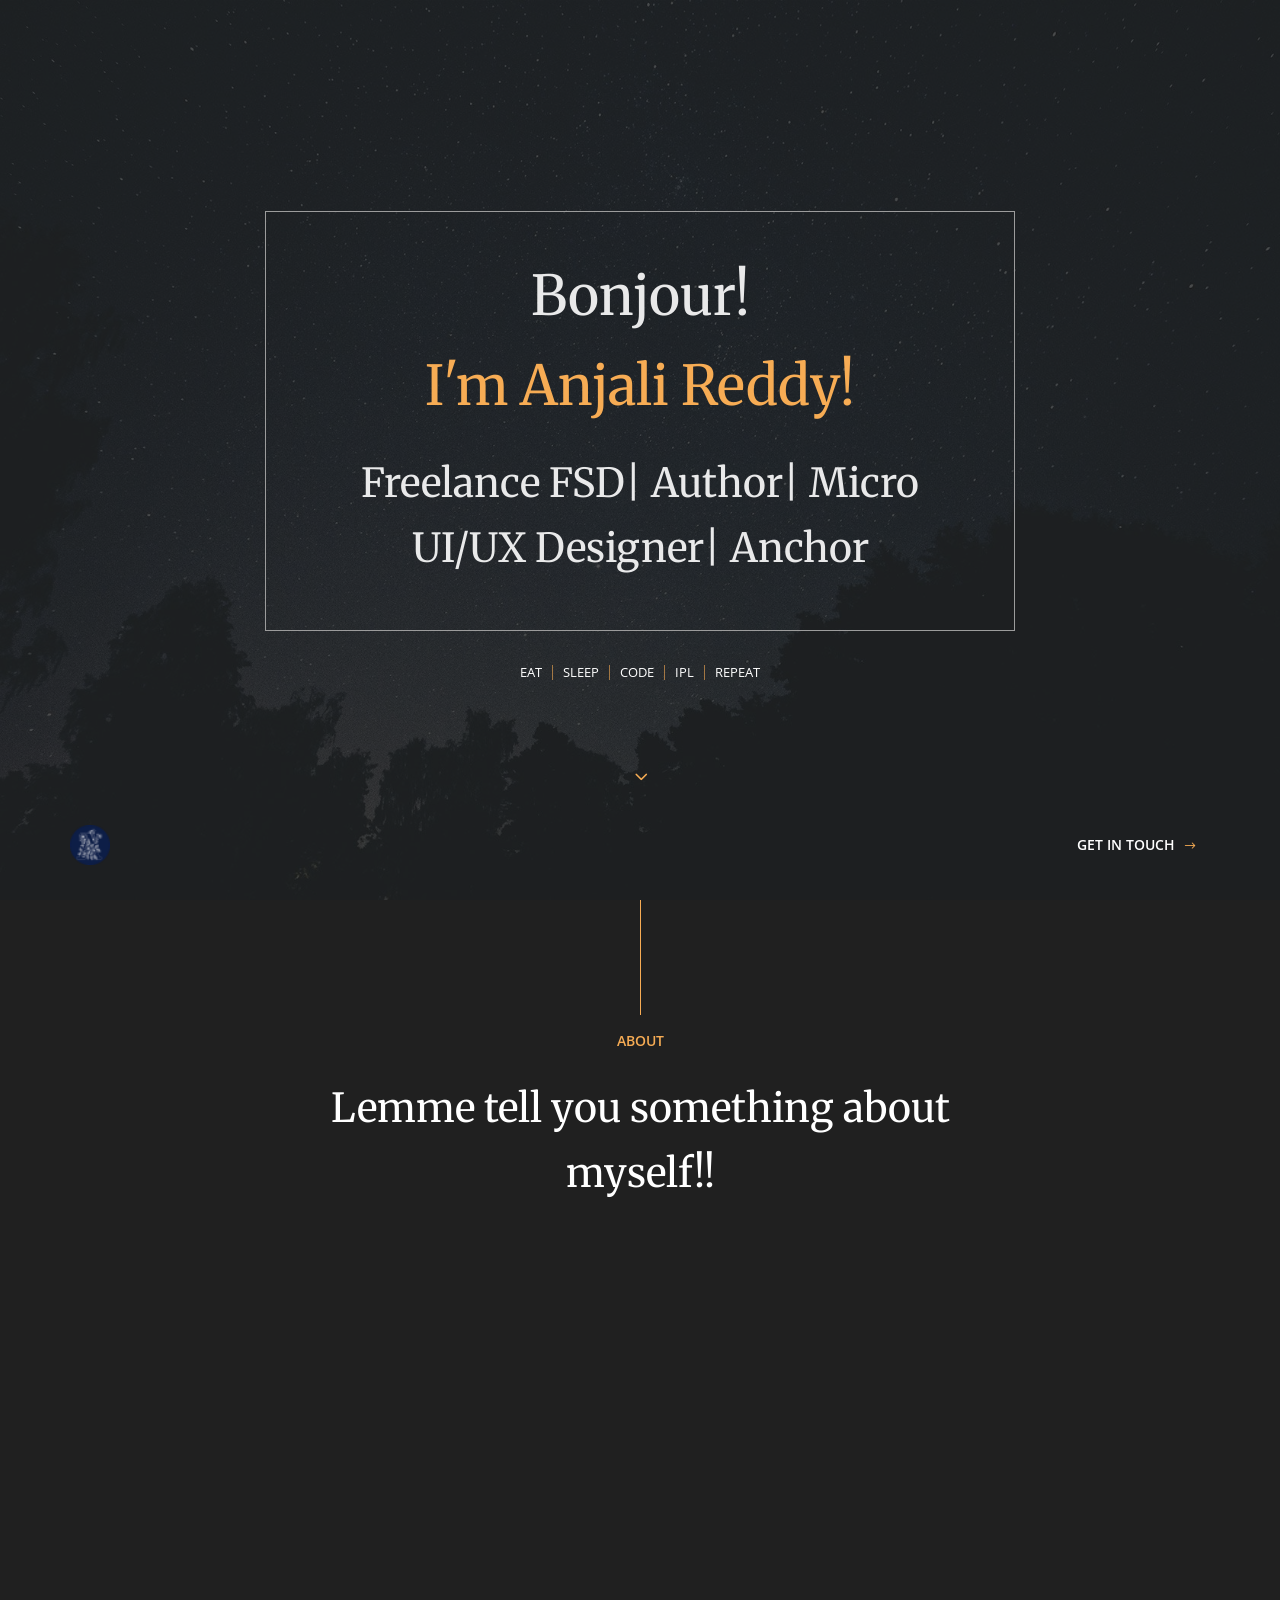
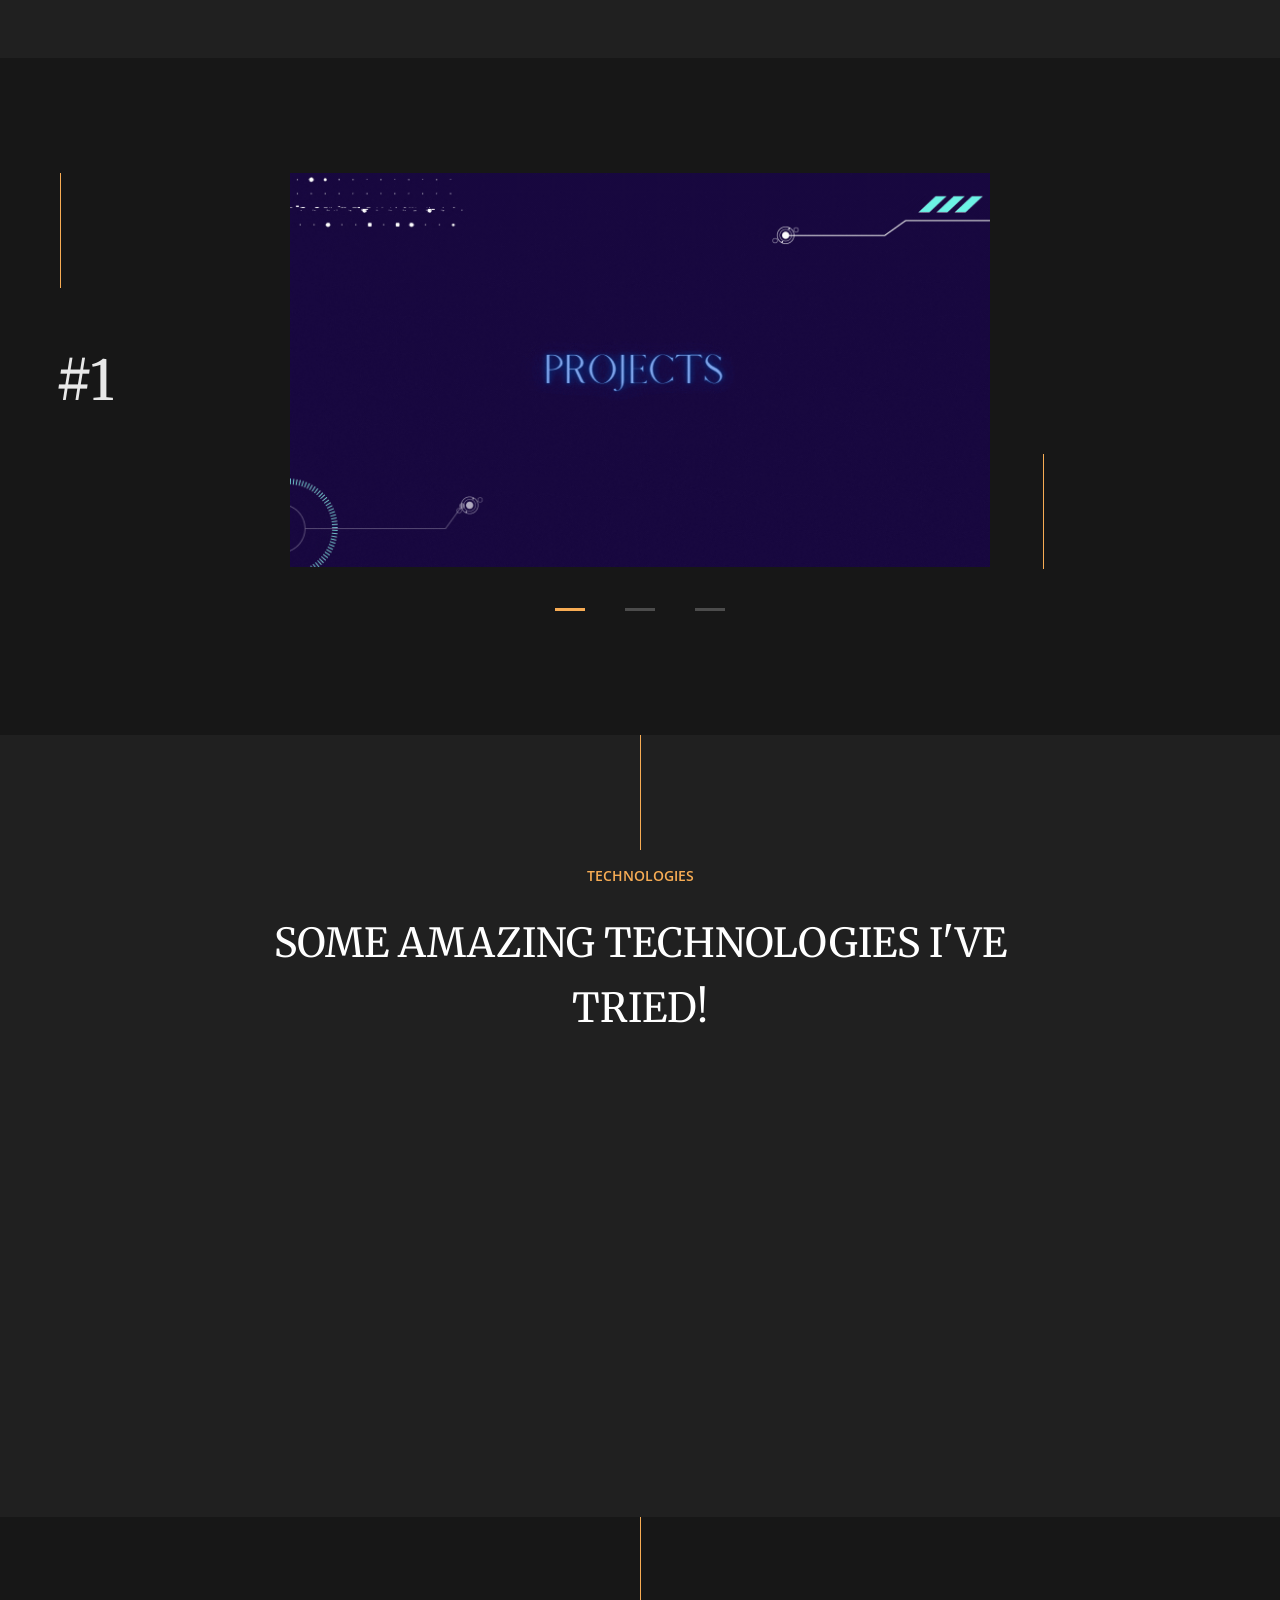
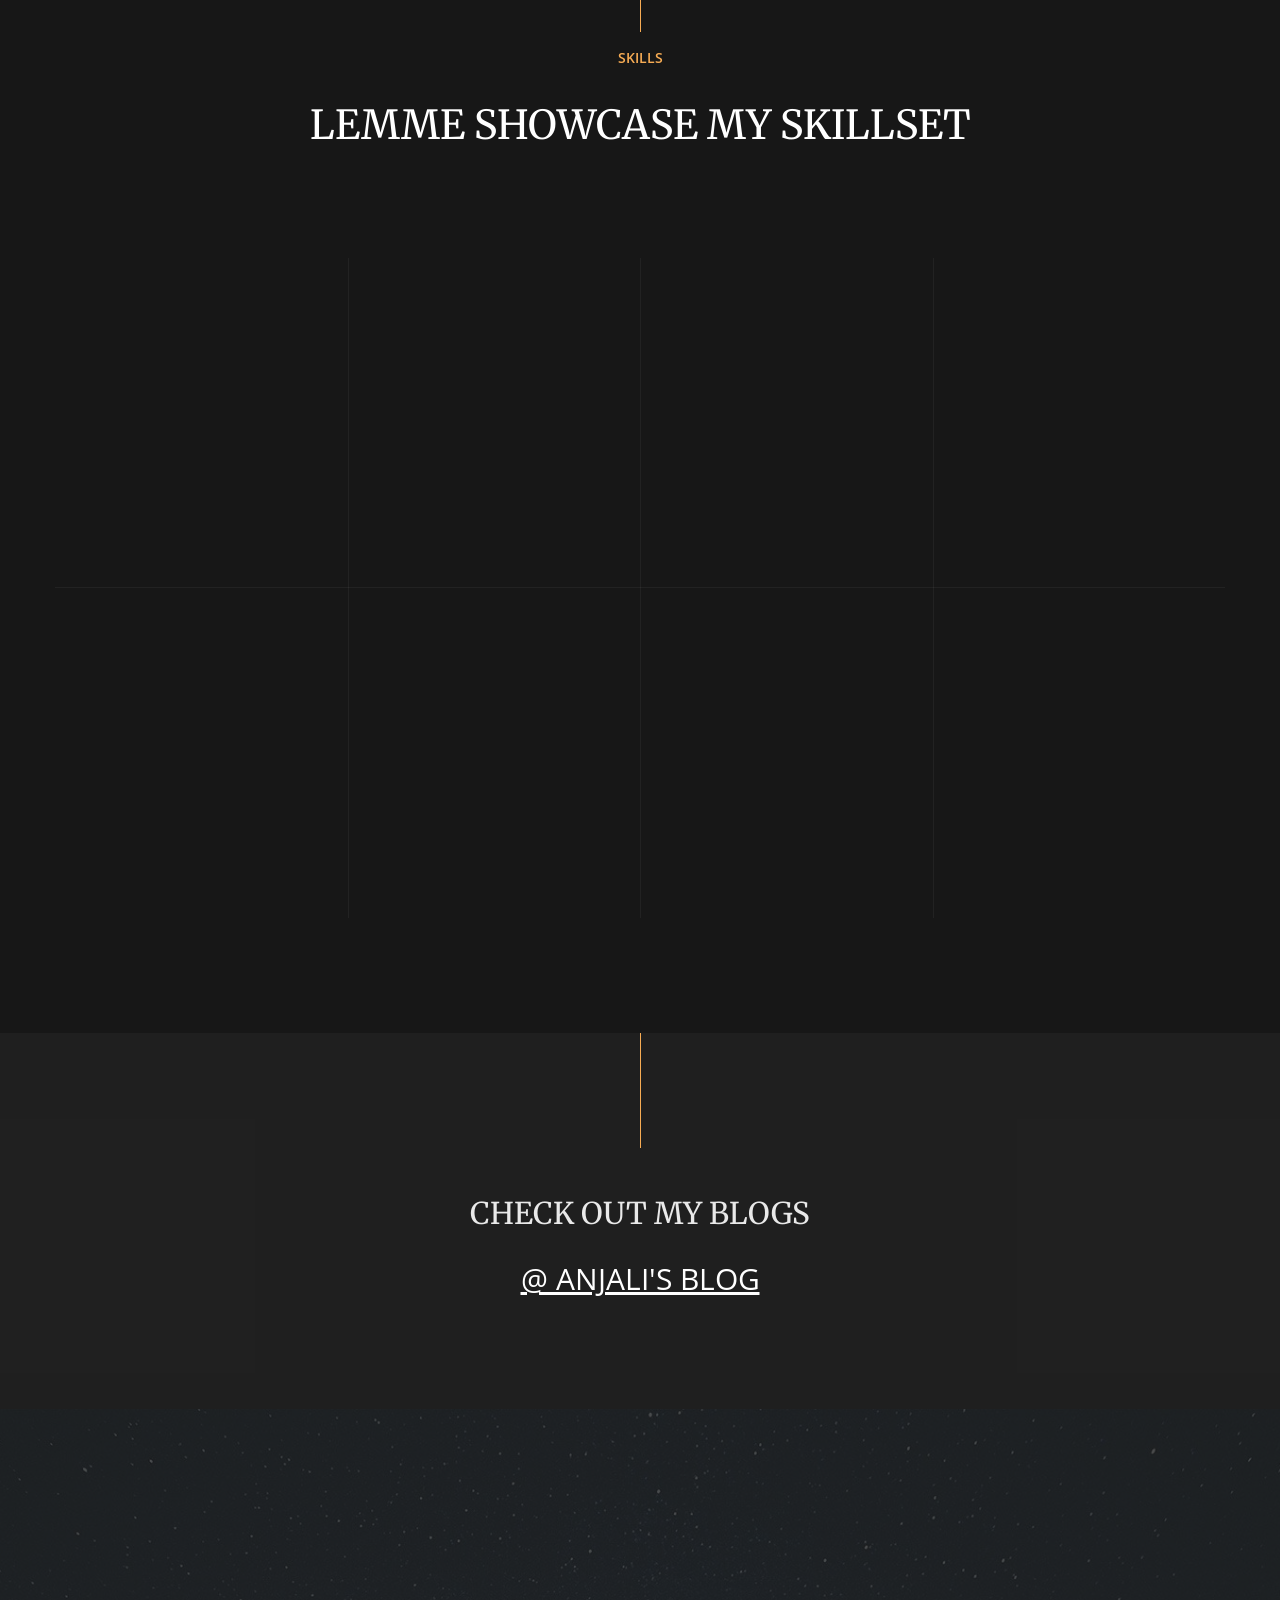
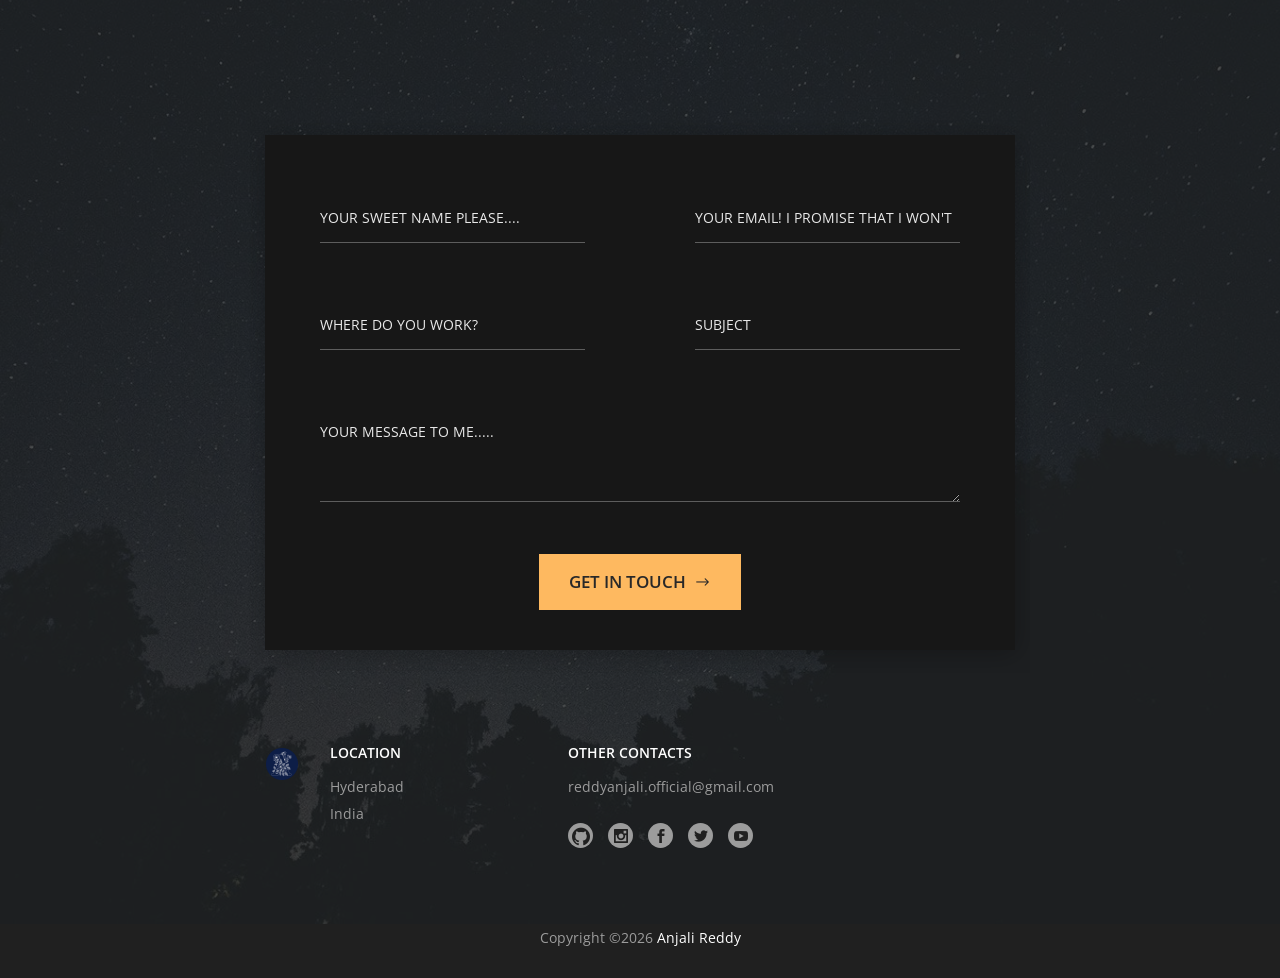
<file: index.html>
<!---Code By Anjali Reddy--->
<!---MIT License added-->

<!DOCTYPE html>
<!--[if IE 7]>    <html class="no-js ie7 oldie" lang="en-US"> <![endif]-->
<!--[if IE 8]>    <html class="no-js ie8 oldie" lang="en-US"> <![endif]-->
<!--[if gt IE 8]><!-->
<html lang="en">
    <head>     
        <title>Anjali Reddy</title>
  
        <!-- Meta -->
        <meta charset="utf-8">
        <meta name="description" content="Anjali Reddy" />
        <meta name="keywords" content="portfolio, responsive, bootstrap, anjali reddy, sassy romanoff, blogs, anjali's blogs" />
        <meta name="developer" content="AnjaliReddy">
        <meta name="viewport" content="width=device-width, initial-scale=1, maximum-scale=1">
        <meta name="robots" content="noindex">

        <link rel="icon" href="images/favicon/favicon.ico">
        <link rel="apple-touch-icon" href="images/favicon/apple-touch-icon.png">
        <link rel="apple-touch-icon" sizes="72x72" href="images/favicon/apple-touch-icon-72x72.png">
        <link rel="apple-touch-icon" sizes="114x114" href="images/favicon/apple-touch-icon-114x114.png">

        <!-- GOOGLE FONTS -->
        <link href='https://fonts.googleapis.com/css?family=Merriweather:400,300,700,900' rel='stylesheet' type='text/css'>
        <link rel="stylesheet" href="https://use.fontawesome.com/releases/v5.8.2/css/all.css">
        <!-- font-family: 'Merriweather', serif; -->
        <link href='https://fonts.googleapis.com/css?family=Open+Sans:400,300,600,700,800' rel='stylesheet' type='text/css'>
        <!-- font-family: 'Open Sans', sans-serif; -->

        <!-- BOOTSTRAP CSS -->
        <link rel="stylesheet" href="bootstrap/css/bootstrap.min.css">

        <!-- Image Slider -->
        <link rel="stylesheet" href="css/plagin-css/owl.carousel.css">

        <!-- FONT ICONS -->
        <link rel="stylesheet" href="icons/rik-icons/styles.css">
        <link rel="stylesheet" href="https://cdnjs.cloudflare.com/ajax/libs/font-awesome/4.7.0/css/font-awesome.min.css">

        <!--   CUSTOM CSS link  -->
        <link rel="stylesheet" href="css/style.css">
        <link rel="stylesheet" href="css/responsive.css">
        <link rel="stylesheet" type="text/css" href="https://cdnjs.cloudflare.com/ajax/libs/jquery/3.2.1/jquery.min.js">
        <link rel="stylesheet" type="text/css" href="https://cdnjs.cloudflare.com/ajax/libs/twitter-bootstrap/3.3.7/js/bootstrap.min.js">
        

        <!--[if lt IE 9]>
            <script src="js/plagin-js/html5shiv.js"></script>
            <script src="js/plagin-js/respond.min.js"></script>
        <![endif]-->


    </head>
    <body class="style-1" oncontextmenu="return false">

        <div id="main-preloader" class="main-preloader semi-dark-background">
            <div class="container full-height">
                <div class="row full-height">
                    <div class="full-height col-md-8 col-md-offset-2 col-sm-10 col-sm-offset-1 col-xs-12">

                        <div class="main-preloader-inner">

                            <h1 class="preloader-percentage">
                                <span class="preloader-percentage-text">0%</span>
                                <!-- <span class="percentage">%</span> -->
                            </h1>
                            <div class="preloader-bar-outer">
                                <div class="preloader-bar"></div>
                            </div>

                        </div>
                        
                    </div>
                </div>
            </div>
        </div>


        <nav class="navbar navbar-fixed-top main-navbar-top navbar-top-js" id="main-navbar-top" >
            <div class="container relative">
                <div class="navbar-header">

                    <button type="button" class="nav-trigger nav-trigger-animate"  data-target="#js-navbar-menu">
                        <span aria-hidden="true" class="icon"></span>
                    </button>

                    <a class="navbar-brand light-logo btn-scroll" href="#home-section"><img src="images/logo.png" alt="logo" class="img-responsive"></a>

                </div>

                <div class="navbar-collapse" id="js-navbar-menu">
                    <ul class="nav navbar-nav navbar-right" id="navbar-nav">
                        <li><a class="btn-nav" href="#about-section">about</a></li>
                        <li><a class="btn-nav" href="#portfolio-section">portfolio</a></li>
                        <li><a class="btn-nav" href="#technologies-section">tech</a></li>
                        <li><a class="btn-nav" href="#skills-section">skills</a></li>
                        <li><a class="btn-nav" href="#blog">Blog</a></li>
                        <li><a class="btn-nav" href="#contact-us-section">Contact</a></li>
                    </ul>
                </div>
                <div class="navbar-collapse-right hidden-xs " >
                    <ul class="nav navbar-nav navbar-right btn-scroll">
                        <li><a class="btn-nav" href="#contact-us-section">Get in Touch <i class="icon icon-arrow-right"></i></a></li>
                    </ul>
                </div>

            </div>
        </nav>
        <div class="section section-item home-section overflow hide-overlay overlay-color bg-image-1 wow" id="home-section">
            <div class="inner-container ">
                <div class="container">
                    <div class="row">
                        
                        <div class="col-md-8 col-md-offset-2 col-sm-10 col-sm-offset-1 col-xs-12">

                            <div class="home-content-outer text-center">
                                
                                <div class="overflow">
                                    <div class="heading-outer left-right relative">
                                        <div class="heading-outer top-bottom relative">
                                            <div class="overflow p-t-40 p-l-40 p-r-40 p-b-40">
                                                <div class="section-heading-outer">
                                                    <h1 class="heading">Bonjour! <span class="color"><br>I'm Anjali Reddy!</span></h1><h2>Freelance FSD| Author| Micro UI/UX Designer| Anchor</h2>
                                                </div>
                                            </div>
                                        </div>
                                    </div> 
                                </div>

                                <div class="overflow m-t-30">
                                    <div class="list-view">
                                        <ul class="nav">
                                            <li><a class="btn-mask" href="#">EAT</a></li>
                                            <li><a class="btn-mask" href="#">SLEEP</a></li>                                            
                                            <li><a class="btn-mask" href="#">CODE</a></li>
                                            <li><a class="btn-mask" href="#">IPL</a></li>
                                            <li><a class="btn-mask" href="#">REPEAT</a></li>
                                        </ul>
                                    </div>
                                </div>
                            </div>

                        </div>
                        <div class="footer-button">
                            <div class="overflow m-t-30">
                                <div class="btn-form-outer btn-scroll">
                                    <a href="#about-section" class="btn"><i class="icon icon-arrow-carrot-down"></i></a>
                                </div>
                            </div>
                        </div>
                        <nav class="navbar navbar-fixed-top main-navbar-top home-nav overflow">
                            <div class="container relative home-nav-inner">
                                <div class="navbar-header">
                                    <a class="navbar-brand light-logo" href="#"><img src="images/logo.png" alt="" class="img-responsive"></a>

                                </div>

                                <div class="navbar-collapse-right" >
                                    <ul class="nav navbar-nav navbar-right btn-scroll">
                                        <li>
                                            <a class="btn-nav btn-mask" href="#contact-us-section">Get in Touch <i class="icon icon-arrow-right"></i></a>
                                        </li>
                                    </ul>
                                </div>

                            </div>
                        </nav>                   

                    </div>
                </div>
            </div>
        </div> 




        <div class=" section section-item combine-section hide-overlay overflow semi-dark-background" id="about-section">
            
            <div class="inner-container about-section ">
                 <div class="container">
                    <div class="row">


                        <!-- Start: Section Heading -->
                        <div class="section-header col-md-8 col-md-offset-2 col-sm-10 col-sm-offset-1">
                            <div class="overflow">
                                <div class="line-outer">
                                    <div class="line wow"></div>
                                </div>
                            </div>
                            <div class="overflow">
                                <div class="section-heading-outer m-b-15">
                                    <p class="sub-heading wow">ABOUT</p>
                                </div> 
                            </div>
                            <div class="overflow">
                                <div class="section-heading-outer p-l-50 p-r-50">
                                    <h2 class="section-heading wow">Lemme tell you something about myself!!</h2>
                                </div>
                            </div>
                        </div>


                        <div class="clearfix"></div>
                        <div class="each-about-outer overflow section-separator sp-bottom">

                            <div class="each-about col-sm-4 col-xs-12">
                                <div class="each-about-inner">
                                    
                                    <div class="overflow">
                                        <div class="features-icon-outer wow">
                                            <i class="icon icon-icon-documents-alt features-icon"></i>
                                        </div>
                                    </div>
                                    <div class="overflow">
                                        <div class="title-outer wow">
                                            <h4 class="title">Childhoood.</h4>
                                        </div>
                                    </div>
                                    <div class="overflow">
                                        <div class="pera-outer wow">
                                            <p>Know about my childhood and my education!</p>
                                        </div>
                                    </div>
                                    <div class="overflow m-t-30">
                                        <div class="btn-form-outer wow">
                                            <a href="#about-1" class="btn right-icon btn-about btn-mask">CLICK HERE <i class="icon icon-arrow-right"></i></a>
                                        </div>
                                    </div>

                                </div>
                            </div>

                            <div class="each-about col-sm-4 col-xs-12">
                                <div class="each-about-inner">
                                    
                                    <div class="overflow">
                                        <div class="features-icon-outer wow">
                                            <i class="icon icon-icon-pencil-edit-alt features-icon"></i>
                                        </div>
                                    </div>
                                    <div class="overflow">
                                        <div class="title-outer wow">
                                            <h4 class="title">Interests</h4>
                                        </div>
                                    </div>
                                    <div class="overflow">
                                        <div class="pera-outer wow">
                                            <p>I think I'm interested in many good things and that is what I would love to show.</p>
                                        </div>
                                    </div>
                                    <div class="overflow m-t-30">
                                        <div class="btn-form-outer wow">
                                            <a href="#about-2" class="btn right-icon btn-about btn-mask">CLICK HERE<i class="icon icon-arrow-right"></i></a>
                                        </div>
                                    </div>

                                </div>
                            </div>

                            <div class="each-about col-sm-4 col-xs-12">
                                <div class="each-about-inner">

                                    <div class="overflow">
                                        <div class="features-icon-outer wow">
                                            <i class="icon icon-icon-pens features-icon"></i>
                                        </div>
                                    </div>
                                    <div class="overflow">
                                        <div class="title-outer wow">
                                            <h4 class="title">Hobbies</h4>
                                        </div>
                                    </div>
                                    <div class="overflow">
                                        <div class="pera-outer wow">
                                            <p>I've a unique set of hobbies which I do to make myself happy and relaxed.</p>
                                        </div>
                                    </div>
                                    <div class="overflow m-t-30">
                                        <div class="btn-form-outer wow">
                                            <a href="#about-3" class="btn right-icon btn-about btn-mask">CLICK HERE<i class="icon icon-arrow-right"></i></a>
                                        </div>
                                    </div>

                                </div>
                            </div>

                        </div>
                       
                        <div class="about-full-view">
                            
                            <div class="about-details" id="about-1">
                                <div class="about-inner relative overflow">

                                    <div class="col-sm-6 col-xs-12">
                                        <div class="features-image-outer">
                                            <div class="image-outer">
                                                <img src="images/about-1.jpg" alt="about Image" class="img-responsive">
                                            </div>
                                        </div>
                                    </div>
                                    <div class="col-sm-6 col-xs-12">
                                        <div class="about-content-outer">

                                            <div class="line-outer">
                                                <div class="line"></div>
                                            </div>

                                            <div class="section-title-outer overflow">
                                                <h3 class="section-title">Childhood.</h3>
                                            </div>

                                            <div class="overflow m-b-15">
                                                <div class="title-outer">
                                                    <h6 class="title relative">Childhood and Education</h6>
                                                </div>
                                            </div>

                                            <div class="overflow">
                                                <div class="pera-outer">
                                                    <p>I was born in Hyderabad and did my schooling there.</p>
                                                </div>
                                            </div>

                                            <div class="overflow">
                                                <div class="pera-outer">

                                                    <p>I did my primary schooling at DPS. DPS is still my favorite school with loads and loads of memories.<br><br>Currently I'm pursuing my B.E in Computer Science Engineering. I was not much aware about coding or the programming languages that existed, before getting into this stream. But was always curious about learning it and that's how I ended up taking this stream.</p>
                                                </div>
                                            </div>
                                            <div class="overflow">
                                                <div class="btn-outer m-t-50">
                                                    <a href="#contact-us-section" class="btn btn-fill right-icon">GET IN TOUCH <i class="icon icon-arrow-right"></i></a>
                                                </div>
                                            </div>

                                        </div> 
                                    </div>
                                    <div class="back-button-outer overflow">  
                                        <a href="#" class="btn btn-about-back btn-mask"><i class="icon icon-arrow-carrot-left-alt2"></i></a>
                                    </div>

                                </div> 
                            </div> 

                            <div class="about-details" id="about-2">
                                <div class="about-inner relative overflow">

                                    <div class="col-sm-6 col-xs-12">
                                        <div class="features-image-outer">
                                            <div class="image-outer">
                                                <img src="images/interests.jpg" alt="about Image" class="img-responsive">
                                            </div>
                                        </div>
                                    </div> 

                                    <div class="col-sm-6 col-xs-12">
                                        <div class="about-content-outer">

                                            <div class="line-outer">
                                                <div class="line"></div>
                                            </div>

                                            <div class="section-title-outer overflow">
                                                <h3 class="section-title">Interests</h3>
                                            </div>

                                            <div class="overflow m-b-15">
                                                <div class="title-outer">
                                                    <h6 class="title relative">MY INTERESTS ARE ALWAYS FASCINATING</h6>
                                                </div>
                                            </div>

                                            <div class="overflow">
                                                <div class="pera-outer">
                                                    <p>I love doing many things and I think that's where I discover myself more.</p>
                                                </div>
                                            </div>

                                            <div class="overflow">
                                                <div class="pera-outer">

                                                    <p>I've been lately working on some projects which I never thought I would ever do. Lemme share some of my recent interests:</p>
                                                </div>
                                            </div>

                                            <div class="overflow m-t-15">
                                                <div class="list-outer">
                                                    <div class="list col-sm-6">
                                                        <div class="row">
                                                            <i class="icon icon-icon-ribbon"></i> App Development
                                                        </div>
                                                    </div>
                                                    <div class="list col-sm-6">
                                                        <div class="row">
                                                            <i class="icon icon-icon-search-alt"></i> Web Development
                                                        </div>
                                                    </div>
                                                    <div class="list col-sm-6">
                                                        <div class="row">
                                                            <i class="icon icon-icon-document"></i> Content Writing
                                                        </div>
                                                    </div>
                                                    <div class="list col-sm-6">
                                                        <div class="row">
                                                            <i class="icon icon-icon-like-alt"></i> Designing
                                                        </div>
                                                    </div>
                                                </div>
                                            </div>

                                            <div class="overflow">
                                                <div class="btn-outer m-t-50">
                                                    <a href="#contact-us-section" class="btn btn-fill right-icon">GET IN TOUCH <i class="icon icon-arrow-right"></i></a>
                                                </div>
                                            </div>

                                        </div>
                                    </div>
                                    
                                    <div class="back-button-outer overflow">  
                                        <a href="#" class="btn btn-about-back btn-mask"><i class="icon icon-arrow-carrot-left-alt2"></i></a>
                                    </div>

                                </div>
                            </div>

                            <div class="about-details" id="about-3">
                                <div class="about-inner relative overflow">

                                    <div class="col-sm-6 col-xs-12">
                                        <div class="features-image-outer">
                                            <div class="image-outer">
                                                <img src="images/hobbies.jpg" alt="about Image" class="img-responsive">
                                            </div>
                                        </div>
                                    </div>

                                    <div class="col-sm-6 col-xs-12">
                                        <div class="about-content-outer">

                                            <div class="line-outer">
                                                <div class="line"></div>
                                            </div>

                                            <div class="section-title-outer overflow">
                                                <h3 class="section-title">Hobbies</h3>
                                            </div>

                                            <div class="overflow m-b-15">
                                                <div class="title-outer">
                                                    <h6 class="title relative">HOBBIES DEFINE A PERSON'S SKILLSET</h6>
                                                </div>
                                            </div>

                                            <div class="overflow">
                                                <div class="pera-outer">
                                                    <p>I've always believed that a person who has various hobbies, will possess at least one among them as skill, which can then turn into their profession. That's is the reason why I experiment every interest that I have on any field.</p>
                                                </div>
                                            </div>

                                            <div class="overflow">
                                                <div class="pera-outer">

                                                    <p>You can see some of my hobbies below:</p>
                                                </div>
                                            </div>

                                            <div class="overflow m-t-15">
                                                <div class="list-outer">
                                                    <div class="list col-sm-6">
                                                        <div class="row">
                                                            <i class="icon icon-icon-ribbon"></i> Reading Books
                                                        </div>
                                                    </div>
                                                    <div class="list col-sm-6">
                                                        <div class="row">
                                                            <i class="icon icon-icon-search-alt"></i> Writing
                                                        </div>
                                                    </div>
                                                    <div class="list col-sm-6">
                                                        <div class="row">
                                                            <i class="icon icon-icon-document"></i> Video Making
                                                        </div>
                                                    </div>
                                                    <div class="list col-sm-6">
                                                        <div class="row">
                                                            <i class="icon icon-icon-like-alt"></i> Dancing
                                                        </div>
                                                    </div>
                                                </div>
                                            </div>

                                            <div class="overflow">
                                                <div class="btn-outer m-t-50">
                                                    <a href="#contact-us-section" class="btn btn-fill right-icon">GET IN TOUCH <i class="icon icon-arrow-right"></i></a>
                                                </div>
                                            </div>

                                        </div>
                                    </div>
                                    
                                    <div class="back-button-outer overflow">  
                                        <a href="#" class="btn btn-about-back btn-mask"><i class="icon icon-arrow-carrot-left-alt2"></i></a>
                                    </div>

                                </div>
                            </div>

                        </div>

                    </div>
                </div>
            </div>

        </div>
 

        <div class=" section section-item dark-background" id="portfolio-section">
            <div class="inner-container ">
                 <div class="container">
                    <div class="row section-separator">

                        <div class="col-sm-12 overflow">
                            <div class="row portfolio-container wow">
                                <div class="portfolio-wrapper pagination-style-1 owl-carousel">


                                    <div class="item ">
                                        
                                        <div class="porifolio-section overflow">

                                            <div class="col-xs-10 col-xs-offset-1">
                                                <div class="row">
                                                    <div class="image text-center">
                                                        <img src="images/projects-banner.gif" alt="Features Image">
                                                    </div>
                                                </div>
                                            </div>

                                            <div class="each-portfolio-heading">
                                                <div class="heading-text overflow wow">
                                                    <div class="line"></div>
                                                    <div class="overflow">
                                                        <div class="sub-heading-outer">
                                                            <p class="sub-heading">PROJECTS</p>
                                                        </div>
                                                    </div>
                                                    <div class="text overflow">
                                                        <div class="inner">
                                                            #1
                                                        </div>
                                                    </div>
                                                </div>

                                                <div class="link-list overflow wow">
                                                    <div class="link one overflow">
                                                        <div class="inner">
                                                            <a class="btn btn-project-detail right-icon btn-mask" href="#" data-element="project-detail">DETAILS <i class="icon icon-arrow-right"></i></a>
                                                        </div>
                                                    </div>
                                                    <div class="link two overflow">
                                                        <div class="inner">
                                                            <a class="btn btn-slider right-icon btn-mask"  data-element="slider">VIEW SLIDES <i class="icon icon-arrow-right"></i></a>
                                                        </div>
                                                    </div>
                                                    <div class="line hidden-xs"></div>
                                                </div>
                                            </div>

                                            <div class="col-md-10 col-md-offset-1 col-sm-12 slider-outer">
                                                <div class="overflow">
                                                    <div class="slider text-center">
                                                        
                                                        <div class="project-slider-outer">
                                                            <div class="project-slider owl-carousel">

                                                                <div class="item">
                                                                    <img src="images/projects.jpg" alt="Slider Images" class="img-responsive">
                                                                </div>
                                                                <div class="item">
                                                                    <img src="images/projects-1.png" alt="Slider Images" class="img-responsive">
                                                                </div>
                                                                <div class="item">
                                                                    <img src="images/projects-2.jpg" alt="Slider Images" class="img-responsive">
                                                                </div>
                                                                <div class="item">
                                                                    <img src="images/projects-3.png" alt="Slider Images" class="img-responsive">
                                                                </div>
                                                                <div class="item">
                                                                    <img src="images/react.jpg" alt="Slider Images" class="img-responsive">
                                                                </div>
                                                                
                                                            </div>
                                                        </div>

                                                        <div class="btn-outer text-left">
                                                            <a href="#" class="btn left-icon btn-slider-back btn-mask"><i class="icon icon-arrow-left"></i> BACK TO PORTFOLIO</a>
                                                        </div>
                                                    </div>
                                                </div>
                                            </div>

                                            <div class="col-xs-12 project-detail-outer">
                                                    
                                                <div class="project-detail">
                                                    <div class="project-detail-inner relative semi-dark-background overflow">

                                                        <div class="col-sm-6 col-xs-12 vertical-middle project-detail-content">
                                                                
                                                            <div class="overflow">
                                                                <div class="heading-outer">
                                                                    <h2 class="heading">PROJECTS</h2>
                                                                </div>
                                                            </div>

                                                            <div class="overflow">
                                                                <ul class="nav list">
                                                                    <li><p class="sub-heading">DEVELOPMENT &AMP; DESIGN</p></li>
                                                                </ul>
                                                            </div>

                                                            <div class="overflow">
                                                                <div class="pera-outer m-t-30">
                                                                    <p>Developing code is the best part of SDLC(Software Engineering Life Cycle) and is stressful at times too. Do you know why? Because I get to code in my favorite language and, I'm sure that I use the best percentage of my brain during the development. These are some reasons why I love the development stage compared to others.</p>
                                                                    <p>Similarly, designing is the branch of a tree that you can never splinter. Designing is the first process before developing a clean code with no ambiguities.<br> Check out the slides to see my project screenshots!</p>
                                                                </div>
                                                            </div>

                                                            <div class="overflow">
                                                                <div class="full-view-outer">
                                                                    <a href="https://github.com/reddyanjali/" target="_blank" class="btn right-icon btn-mask">CHECK OUT MY GITHUB REPOS <i class="icon icon-arrow-right"></i></a>
                                                                </div>
                                                            </div>

                                                        </div>
                                                        <div class="col-sm-6 col-xs-12 vertical-middle overflow project-detail-image">
                                                            <div class="row text-right display-full">
                                                                <div class="project-detail-image-outer display-full">
                                                                    <img src="images/features-2.jpg" alt="Portfolio Image">
                                                                </div>
                                                            </div>
                                                        </div>

                                                    </div>

                                                    <div class="clearfix"></div>


                                                    <div class="overflow">
                                                        <div class="btn-outer text-center m-t-30">
                                                            <a href="#" class="btn left-icon btn-slider-back btn-mask"><i class="icon icon-arrow-left"></i> BACK TO PORTFOLIO</a>
                                                        </div>
                                                    </div>

                                                </div>

                                            </div>

                                        </div> 

                                    </div>
                                    <div class="item ">
                                        
                                        <div class="porifolio-section overflow">

                                            <div class="col-xs-10 col-xs-offset-1">
                                                <div class="row">
                                                    <div class="image text-center">
                                                        <img src="images/certifications.gif" alt="Features Image">
                                                    </div>
                                                </div>
                                            </div>

                                            <div class="each-portfolio-heading">
                                                <div class="heading-text overflow wow">
                                                    <div class="line"></div>
                                                    <div class="overflow">
                                                        <div class="sub-heading-outer">
                                                            <p class="sub-heading">CERTIFICATIONS</p>
                                                        </div>
                                                    </div>
                                                    <div class="text overflow">
                                                        <div class="inner">
                                                            #2
                                                        </div>
                                                    </div>
                                                </div>

                                                <div class="link-list overflow wow">
                                                    <div class="link one overflow">
                                                        <div class="inner">
                                                            <a class="btn btn-project-detail right-icon btn-mask" href="#" data-element="project-detail">DETAILS <i class="icon icon-arrow-right"></i></a>
                                                        </div>
                                                    </div>
                                                    <div class="link two overflow">
                                                        <div class="inner">
                                                            <a class="btn btn-slider right-icon btn-mask" data-element="slider">VIEW SLIDES <i class="icon icon-arrow-right"></i></a>
                                                        </div>
                                                    </div>
                                                    <div class="line hidden-xs"></div>
                                                </div>
                                            </div>

                                            <div class="col-md-10 col-md-offset-1 col-sm-12 slider-outer">
                                                <div class="overflow">
                                                    <div class="slider text-center">
                                                        
                                                        <div class="project-slider-outer">
                                                            <div class="project-slider owl-carousel">

                                                                <div class="item">
                                                                    <img src="images/c1.jpg" alt="Slider Images" class="img-responsive">
                                                                </div>
                                                                <div class="item">
                                                                    <img src="images/c2.png" alt="Slider Images" class="img-responsive">
                                                                </div>
                                                                <div class="item">
                                                                    <img src="images/c3.png" alt="Slider Images" class="img-responsive">
                                                                </div>
                                                                <div class="item">
                                                                    <img src="images/c4.jpg" alt="Slider Images" class="img-responsive">
                                                                </div>
                                                                <div class="item">
                                                                    <img src="images/c5.jpg" alt="Slider Images" class="img-responsive">
                                                                </div>
                                                                <div class="item">
                                                                    <img src="images/c6.jpg" alt="Slider Images" class="img-responsive">
                                                                </div>
                                                                <div class="item">
                                                                    <img src="images/c7.png" alt="Slider Images" class="img-responsive">
                                                                </div>
                                                                <div class="item">
                                                                    <img src="images/c8.png" alt="Slider Images" class="img-responsive">
                                                                </div>
                                                                
                                                            </div>
                                                        </div>

                                                        <div class="btn-outer text-left">
                                                            <a href="#" class="btn left-icon btn-slider-back btn-mask"><i class="icon icon-arrow-left"></i> BACK TO PORTFOLIO</a>
                                                        </div>
                                                    </div>
                                                </div>
                                            </div>

                                            <div class="col-xs-12 project-detail-outer">
                                                    
                                                <div class="project-detail">
                                                    <div class="project-detail-inner relative semi-dark-background overflow">

                                                        <div class="col-md-6 col-sm-12 vertical-middle project-detail-content">
                                                                
                                                            <div class="overflow">
                                                                <div class="heading-outer">
                                                                    <h2 class="heading">#2</h2>
                                                                </div>
                                                            </div>

                                                            <div class="overflow">
                                                                <ul class="nav list">
                                                                    <li><p class="sub-heading">ACCOLADES</p></li>
                                                                    <li><p class="sub-heading">ACHIEVEMENTS</p></li>
                                                                </ul>
                                                            </div>

                                                            <div class="overflow">
                                                                <div class="pera-outer m-t-30">
                                                                	<p>I was always enthralled by the numerous courses online as I used to believe that gaining certificates is like achieving more. I know it is partially true. But getting a bunch of cerficates by doing as many courses as possible doesn't show how much knowledge you possess. So, I would always suggest any person, to take up courses to improve your skills and not to pile up certificates.</p>
                                                                	<p>Certificates </p>
                                                                    <p>Click on the link below to see my projects which I've done with the knowledge gained from the courses did and certificates gained from it. Few projects are yet to be uploaded. Will be updating soon.</p>
                                                                </div>
                                                            </div>

                                                            <div class="overflow">
                                                                <div class="full-view-outer">
                                                                    <a href="https://github.com/reddyanjali/" class="btn right-icon btn-mask">CHECK OUT MY GITHUB PROFILE<i class="icon icon-arrow-right"></i></a>
                                                                </div>
                                                            </div>

                                                        </div>
                                                        <div class="col-md-6 col-sm-12 vertical-middle overflow project-detail-image">
                                                            <div class="row text-right display-full">
                                                                <div class="project-detail-image-outer display-full">
                                                                    <img src="images/certificate.png" alt="Portfolio Image">
                                                                </div>
                                                            </div>
                                                        </div>

                                                    </div>

                                                    <div class="clearfix"></div>

                                                    <div class="overflow">
                                                        <div class="btn-outer text-center m-t-30">
                                                            <a href="#" class="btn left-icon btn-slider-back btn-mask"><i class="icon icon-arrow-left"></i> BACK TO PORTFOLIO</a>
                                                        </div>
                                                    </div>

                                                </div>

                                            </div>

                                        </div> 

                                    </div> 
                                    <div class="item ">
                                        
                                        <div class="porifolio-section overflow">

                                            <div class="col-xs-10 col-xs-offset-1">
                                                <div class="row">
                                                    <div class="image text-center">
                                                        <img src="images/other-works.gif" alt="Features Image">
                                                    </div>
                                                </div>
                                            </div>

                                            <div class="each-portfolio-heading">
                                                <div class="heading-text overflow wow">
                                                    <div class="line"></div>
                                                    <div class="overflow">
                                                        <div class="sub-heading-outer">
                                                            <p class="sub-heading">OTHER</p>
                                                        </div>
                                                    </div>
                                                    <div class="text overflow">
                                                        <div class="inner">
                                                            #3
                                                        </div>
                                                    </div>
                                                </div>

                                                <div class="link-list overflow wow">
                                                    <div class="link one overflow">
                                                        <div class="inner">
                                                            <a class="btn btn-project-detail right-icon btn-mask" href="#" data-element="project-detail">DETAILS<i class="icon icon-arrow-right"></i></a>
                                                        </div>
                                                    </div>
                                                    <div class="link two overflow">
                                                        <div class="inner">
                                                            <a class="btn btn-slider right-icon btn-mask"  data-element="slider">VIEW SLIDES <i class="icon icon-arrow-right"></i></a>
                                                        </div>
                                                    </div>
                                                    <div class="line hidden-xs"></div>
                                                </div>
                                            </div>

                                            <div class="col-md-10 col-md-offset-1 col-sm-12 slider-outer">
                                                <div class="overflow">
                                                    <div class="slider text-center">
                                                        
                                                        <div class="project-slider-outer">
                                                            <div class="project-slider owl-carousel">

                                                                <div class="item">
                                                                    <img src="images/s1.png" alt="Slider Images" class="img-responsive">
                                                                </div>
                                                                <div class="item">
                                                                    <img src="images/s2.jpg" alt="Slider Images" class="img-responsive">
                                                                </div>
                                                                <div class="item">
                                                                    <img src="images/s3.png" alt="Slider Images" class="img-responsive">
                                                                </div>
                                                                <div class="item">
                                                                    <img src="images/s4.png" alt="Slider Images" class="img-responsive">
                                                                </div>
                                                                <div class="item">
                                                                    <img src="images/S5.png" alt="Slider Images" class="img-responsive">
                                                                </div>
                                                                
                                                            </div>
                                                        </div>

                                                        <div class="btn-outer text-left">
                                                            <a href="#" class="btn left-icon btn-slider-back btn-mask"><i class="icon icon-arrow-left"></i> BACK TO PORTFOLIO</a>
                                                        </div>
                                                    </div>
                                                </div>
                                            </div>

                                            <div class="col-xs-12 project-detail-outer">
                                                    
                                                <div class="project-detail">
                                                    <div class="project-detail-inner relative semi-dark-background overflow">

                                                        <div class="col-md-6 col-sm-12 vertical-middle project-detail-content">
                                                                
                                                            <div class="overflow">
                                                                <div class="heading-outer">
                                                                    <h2 class="heading">OTHER</h2>
                                                                </div>
                                                            </div>

                                                            <div class="overflow">
                                                                <ul class="nav list">
                                                                    <li><p class="sub-heading">OTHER WORKS THAT I LOVE</p></li>
                                                                    
                                                                </ul>
                                                            </div>

                                                            <div class="overflow">
                                                                <div class="pera-outer m-t-30">
                                                                    <p>As I,ve already told you, I'm that person who loves to experiment in every known field.</p>
                                                                    <p>In the slides section, you can see the fields that I've my hands-on -</p>
                                                                </div>
                                                                <div class="overflow m-t-15">
					                                                <div class="list-outer">
					                                                    <div class="list col-sm-6">
					                                                        <div class="row">
					                                                            <i class="icon icon-icon-ribbon"></i> Youtube Channel
					                                                        </div>
					                                                    </div>
					                                                    <div class="list col-sm-6">
					                                                        <div class="row">
					                                                            <i class="icon icon-icon-search-alt"></i> Blog
					                                                        </div>
					                                                    </div>
					                                                    <div class="list col-sm-6">
					                                                        <div class="row">
					                                                            <i class="icon icon-icon-document"></i> UI/UX Design
					                                                        </div>
					                                                    </div>
					                                                    <div class="list col-sm-6">
					                                                        <div class="row">
					                                                            <i class="icon icon-icon-like-alt"></i> Ebooks
					                                                        </div>
					                                                    </div>
					                                                    <div class="list col-sm-6">
					                                                        <div class="row">
					                                                            <i class="icon icon-icon-ribbon"></i> Anchoring
					                                                        </div>
					                                                    </div>
					                                                    <div class="list col-sm-6">
					                                                        <div class="row">
					                                                            <i class="icon icon-icon-document"></i> Choreography
					                                                        </div>
					                                                    </div>
					                                                </div>
					                                            </div>
                                                            </div>

                                                            <div class="overflow">
                                                                <div class="full-view-outer">
                                                                    <a href="https://reddyanjali.wordpress.com/" class="btn right-icon btn-mask">CHECK OUT MY BLOG <i class="icon icon-arrow-right"></i></a>
                                                                </div>
                                                            </div>

                                                        </div>

                                                        <div class="col-md-6 col-sm-12 vertical-middle overflow project-detail-image">
                                                            <div class="row text-right display-full">
                                                                <div class="project-detail-image-outer display-full">
                                                                    <img src="images/other-works.png" alt="Portfolio Image">
                                                                </div>
                                                            </div>
                                                        </div>

                                                    </div>

                                                    <div class="clearfix"></div>
                                                 

                                                    <div class="overflow">
                                                        <div class="btn-outer text-center m-t-30">
                                                            <a href="#" class="btn left-icon btn-slider-back btn-mask"><i class="icon icon-arrow-left"></i> BACK TO PORTFOLIO</a>
                                                        </div>
                                                    </div>
                                                    

                                                </div>

                                            </div>

                                        </div> 

                                    </div> 

                                </div> 
                            </div> 
                        </div> 

                    </div>
                </div>
            </div>

        </div>


        <div class=" section section-item combine-section hide-overlay semi-dark-background" id="technologies-section">
            <div class="inner-container technologies-section semi-dark-background" id="technologies">
                 <div class="container">
                    <div class="row section-separator sp-bottom">
                        
                        <div class="section-header col-sm-10 col-sm-offset-1">
                            <div class="overflow">
                                <div class="line-outer">
                                    <div class="line wow"></div>
                                </div>
                            </div>
                            <div class="overflow">
                                <div class="section-heading-outer m-b-15">
                                    <p class="sub-heading wow">TECHNOLOGIES</p>
                                </div> 
                            </div>
                            <div class="overflow">
                                <div class="section-heading-outer p-l-50 p-r-50">
                                    <h2 class="section-heading wow">SOME AMAZING TECHNOLOGIES I'VE TRIED!</h2>
                                </div>
                            </div>
                        </div>

                        <div class="clearfix"></div>

                        <div class="col-xs-12 m-t-30">
                            <div class="overflow text-center">
                                
                                <ul class="nav client-logo wow">
                                    <li><img src="images/technologies-logo/1.png" alt=""></li>
                                    <li><img src="images/technologies-logo/2.png" alt=""></li>
                                    <li><img src="images/technologies-logo/3.png" alt=""></li>
                                    <li><img src="images/technologies-logo/4.png" alt=""></li>
                                    <li><img src="images/technologies-logo/5.png" alt=""></li>
                                    <li><img src="images/technologies-logo/6.png" alt=""></li>
                                    <li><img src="images/technologies-logo/7.png" alt=""></li>
                                    <li><img src="images/technologies-logo/8.png" alt=""></li>
                                    <li><img src="images/technologies-logo/9.png" alt=""></li>
                                    <li><img src="images/technologies-logo/10.png" alt=""></li>
                                    <li><img src="images/technologies-logo/11.png" alt=""></li>
                                    <li><img src="images/technologies-logo/12.png" alt=""></li>
                                    <li><img src="images/technologies-logo/13.png" alt=""></li>
                                    <li><img src="images/technologies-logo/14.png" alt=""></li>
                                </ul>

                            </div> 
                        </div> 

                        <div class="col-md-8 col-md-offset-2 col-sm-10 col-sm-offset-1 overflow">
                            <div class="technologies-container wow">
                                <div class="technologies-wrapper pagination-style-1 owl-carousel">

                                    
                                   
                        </div>

                    </div>
                </div>
            </div>

        </div>
      



        <div class=" section section-item combine-section hide-overlay overflow dark-background" id="skills-section">
            <div class="inner-container skills-member dark-background">
                <div class="container">
                    <div class="row section-separator sp-bottom">
                        
                        
                        <div class="section-header col-sm-10 col-sm-offset-1">
                            <div class="overflow">
                                <div class="line-outer">
                                    <div class="line wow"></div>
                                </div>
                            </div>
                            <div class="overflow">
                                <div class="section-heading-outer m-b-15">
                                    <p class="sub-heading wow">SKILLS</p>
                                </div> 
                            </div>
                            <div class="overflow">
                                <div class="section-heading-outer p-l-50 p-r-50">
                                    <h2 class="section-heading wow">LEMME SHOWCASE MY SKILLSET</h2>
                                </div>
                            </div>
                        </div>
                        

                        <div class="clearfix"></div>

                        <div class="col-sm-12 grid-item m-t-30">
                            <div class="row">

                                <div class="col-md-3 col-sm-6 col-xs-12 each-item overflow text-center relative wow">
                                    <div class="item-inner overflow absolute">

                                        <div class="profile-outer center">
                                            <div class="profile-image">
                                                <img src="images/skills/2.jpg" alt="Full Stack Developer" class="">
                                            </div>
                                            <div class="profile-content">
                                                <span class="name">FULL STACK DEVELOPER</span>
                                                <span class="position">FREELANCE</span>
                                            </div>
                                        </div>
                                        <div class="content-detail">
                                            <p>I'm currently a freelance full stack developer and have completed various projects for my clients! It was all about EAT.CODE.SLEEP.REPEAT</p>
                                        </div>

                                    </div>
                                </div>
                                <div class="col-md-3 col-sm-6 col-xs-12 each-item overflow text-center relative wow">
                                    <div class="item-inner overflow absolute">

                                        <div class="profile-outer center">
                                            <div class="profile-image">
                                                <img src="images/skills/3.jpg" alt="Designer" class="">
                                            </div>
                                            <div class="profile-content">
                                                <span class="name">DESIGNER</span>
                                                <span class="position">UI/UX, Graphic,Web Designer</span>
                                            </div>
                                        </div>
                                        <div class="content-detail">
                                            <p>  I believe that designing brings in the best out of our creative mind.<br>Because designers plan the entire product's look & are responsible for a major part of the project's success.</p>
                                        </div>

                                    </div>
                                </div>
                                <div class="col-md-3 col-sm-6 col-xs-12 each-item overflow text-center relative wow">
                                    <div class="item-inner overflow absolute">

                                        <div class="profile-outer center">
                                            <div class="profile-image">
                                                <img src="images/skills/1.jpg" alt="Content Developer" class="">
                                            </div>
                                            <div class="profile-content">
                                                <span class="name">CONTENT DEVELOPER</span>
                                                <span class="position">FREELANCE</span>
                                            </div>
                                        </div>
                                        <div class="content-detail">
                                            <p>Writing has always been my most favorite hobby and that's how I got into content development and contributed content for various firms.</p>
                                        </div>

                                    </div>
                               </div>
                                <div class="col-md-3 col-sm-6 col-xs-12 each-item overflow text-center relative wow">
                                    <div class="item-inner overflow absolute">

                                        <div class="profile-outer center">
                                            <div class="profile-image">
                                                <img src="images/skills/4.jpg" alt="Digital Marketing" class="">
                                            </div>
                                            <div class="profile-content">
                                                <span class="name">DIGITAL MARKETING</span>
                                                <span class="position">SMM, Email Marketing</span>
                                            </div>
                                        </div>
                                        <div class="content-detail">
                                            <p>I have been doing Digital Marketing for so long and now I'm into another branch of Dm which is, Social Media Marketing. I think I'm gonna love doing this.</p>
                                        </div>

                                    </div>
                                </div>
                                <div class="col-md-3 col-sm-6 col-xs-12 each-item overflow text-center relative wow">
                                    <div class="item-inner overflow absolute">

                                        <div class="profile-outer center">
                                            <div class="profile-image">
                                                <img src="images/skills/5.jpg" alt="Web Developer" class="">
                                            </div>
                                            <div class="profile-content">
                                                <span class="name">WEB DEVELOPER</span>
                                                <span class="position">FREELANCE</span>
                                            </div>
                                        </div>
                                        <div class="content-detail">
                                            <p>I started learning HTML ever since I was a kid and built my first programmed website when I was in class 9. Then I was exposed to CSS,  JavaScript, PHP and recently have started working on React.js too.</p>
                                        </div>

                                    </div>
                                </div>
                                <div class="col-md-3 col-sm-6 col-xs-12 each-item overflow text-center relative wow">
                                    <div class="item-inner overflow absolute">

                                        <div class="profile-outer center">
                                            <div class="profile-image">
                                                <img src="images/skills/6.jpg" alt="SEO" class="">
                                            </div>
                                            <div class="profile-content">
                                                <span class="name">SEO</span>
                                                <span class="position">Website,Social Media SEO</span>
                                            </div>
                                        </div>
                                        <div class="content-detail">
                                            <p>I've done Search Engine Optimization for various websites and are ranked top in the Google's search page. They say that you can hide any secret in the Google's second page as noone would ever check. That's when I understood the importance of SEO and the need for it. </p>
                                        </div>

                                    </div>
                                </div>
                                <div class="col-md-3 col-sm-6 col-xs-12 each-item overflow text-center relative wow">
                                    <div class="item-inner overflow absolute">

                                        <div class="profile-outer center">
                                            <div class="profile-image">
                                                <img src="images/skills/7.jpg" alt="App Developer" class="">
                                            </div>
                                            <div class="profile-content">
                                                <span class="name">APP DEVELOPER</span>
                                                <span class="position">FREELANCE</span>
                                            </div>
                                        </div>
                                        <div class="content-detail">
                                            <p>I'm also a freelance App Developer and have contributed my code snippets with the skills of professionals I was collaborating with. The most awesome experience in app development was with Kivy. Will share an article on it soon.</p>
                                        </div>

                                    </div>
                                </div>
                                <div class="col-md-3 col-sm-6 col-xs-12 each-item overflow text-center relative wow">
                                    <div class="item-inner overflow absolute">

                                        <div class="profile-outer center">
                                            <div class="profile-image">
                                                <img src="images/skills/8.jpg" alt="Ml,Ai" class="">
                                            </div>
                                            <div class="profile-content">
                                                <span class="name">ML, AI</span>
                                                <span class="position">PEEPING INTO THE FUTURE</span>
                                            </div>
                                        </div>
                                        <div class="content-detail">
                                            <p>I was always fascinated by the way Machine Learning and Artificial Intelligence was conceptualised and love working with these. Out of interest I had developed few small projects, which I will be soon uploading in my GitHub Repo.</p>
                                        </div>

                                    </div>
                                </div>


                            </div>
                        </div>

                    </div>
                </div>
            </div>

        </div>
        
        <div class="section section-item combine-section hide-overlay overflow wow" id="blog">
            <div class="overlay-color relative bg-img">
                <div class="inner-container blog" id="blog">
                    <div class="container">
                      <div class="row">

                            <div class="section-header col-sm-10 col-sm-offset-1">
                                <div class="overflow">
                                    <div class="line-outer">
                                        <div class="line wow"></div>
                                    </div>
                                </div>
                               <p>
                
                                </p>
                                <h3 style="text-align: center">
                                    CHECK OUT MY BLOGS <br><a href="blog/index.html"><u>@ ANJALI'S BLOG</u></a>

                                </h3>
                                <p>
                                    
                                </p>
                            </div>  
                        
                    </div>
                    
                </div>
                
            </div>
        </div>

        <div class=" section section-item combine-section hide-overlay overflow wow" id="contact-us-section">
            <div class="overlay-color relative bg-image-2">

                <div class="inner-container contact-us" id="contact">
                    <div class="container">
                        <div class="row">
                            
                            
                            <div class="section-header col-sm-10 col-sm-offset-1">
                                <div class="overflow">
                                    <div class="line-outer">
                                        <div class="line wow"></div>
                                    </div>
                                </div>
                                <div class="overflow">
                                    <div class="section-heading-outer m-b-15">
                                        <p class="sub-heading wow">CONTACT ME</p>
                                    </div> 
                                </div>
                                <div class="overflow">
                                    <div class="section-heading-outer p-l-50 p-r-50">
                                        <h2 class="section-heading wow">Let's talk more</h2>
                                    </div>
                                </div>
                            </div>
                            

                            <div class="clearfix"></div>

                            <div class="col-md-8 col-md-offset-2 col-sm-10 col-sm-offset-1 overflow">
                                <div class="row single-form-outer wow">
                                    
                                    <form id="contact-form" method="post" class="dark-background single-form" action="php/sendmail.php">

                                        <div class="message col-xs-12">
                                            <p class="email-loading"><img src="images/loading.gif" alt="">&nbsp;&nbsp;&nbsp;Sending...</p>
                                            <p class="email-success"><i class="icon icon-icon-check-alt2"></i> Your quote has successfully been sent.</p>
                                            <p class="email-failed"><i class="icon icon-icon-close-alt2"></i> Something went wrong!</p>
                                        </div>

                                        
                                        <div class="col-sm-6 col-xs-12">
                                            <div class="input-outer">
                                                <div class="group relative">
                                                    <input name="name" class="contact-name form-control" id="contact-name" type="text"  required="">
                                                    <label class="input-label" for="contact-name">
                                                        <span class="label-text">YOUR SWEET NAME PLEASE....</span>
                                                    </label>
                                                </div>
                                            </div>
                                        </div>

                                        <div class="col-sm-6 col-xs-12">
                                            <div class="input-outer ">
                                                <div class="group relative">
                                                    <input name="name" class="contact-email form-control" id="contact-email" type="email"  required="">
                                                    <label class="input-label" for="contact-email">
                                                        <span class="label-text">YOUR EMAIL! I PROMISE THAT I WON'T SPAM!</span>
                                                    </label>
                                                </div>
                                            </div>
                                        </div>

                                        <div class="col-sm-6 col-xs-12">
                                            <div class="input-outer ">
                                                <div class="group relative">
                                                    <input name="name" class="contact-company form-control" id="contact-company" type="text"  required="">
                                                    <label class="input-label" for="contact-company">
                                                        <span class="label-text">WHERE DO YOU WORK?</span>
                                                    </label>
                                                </div>
                                            </div>
                                        </div>

                                        <div class="col-sm-6 col-xs-12">
                                            <div class="input-outer ">
                                                <div class="group relative">
                                                    <input name="name" class="contact-subject form-control" id="contact-subject" type="text"  required="">
                                                    <label class="input-label" for="contact-subject">
                                                        <span class="label-text">SUBJECT</span>
                                                    </label>
                                                </div>
                                            </div>
                                        </div>

                                        <div class="col-xs-12">
                                            <div class="input-outer ">
                                                <div class="group relative">
                                                    <textarea class="contact-message form-control" id="contact-message" rows="3" required=""></textarea>
                                                    <label class="input-label" for="contact-message">
                                                        <span class="label-text">YOUR MESSAGE TO ME.....</span>
                                                    </label>
                                                </div>
                                            </div>
                                        </div>
                                        
                                        
                                        <div class="btn-form text-center col-xs-12">
                                            <div class="button-outer relative">
                                                <button class="btn btn-fill right-icon">GET IN TOUCH <i class="icon icon-arrow-right"></i></button>
                                            </div>
                                        </div>
                                    </form>

                                </div> 
                            </div>

                            <div class="clearfix"></div>

                            <div class="col-md-8 col-md-offset-2 col-sm-10 col-sm-offset-1 contact-footer">
                                <div class="row">
                                    
                                    <div class="about col-sm-1 m-t-15">

                                        <div class="overflow">
                                            <div class="logo-outer wow">
                                                <a href="index.html" class="logo-link">
                                                    <img src="images/logo.png" alt="" class="img-responsive logo">
                                                </a>
                                            </div>
                                        </div>

                                    </div>
                                    <div class="other-link col-sm-11">
                                        <div class="row">
                                            
                                            <div class="each-section col-sm-4 col-xs-12">
                                                <div class="each-section-inner">
                                                    
                                                    <div class="overflow">
                                                        <p class="title wow">LOCATION</p>
                                                    </div>
                                                    <ul class="nav">
                                                    	<li class="overflow">
                                                            <div class="li-inner wow">
                                                                Hyderabad
                                                            </div>
                                                        </li>
                                                        <li class="overflow">
                                                            <div class="li-inner wow">
                                                                India
                                                            </div>
                                                        </li>                                                      
                                                        
                                                    </ul>

                                                </div>
                                            </div>
                                            <div class="each-section col-sm-4 col-xs-12">
                                                <div class="each-section-inner">
                                                    
                                                    <div class="overflow">
                                                        <p class="title wow">Other Contacts</p>
                                                    </div>
                                                    <ul class="nav">
                                                        <li class="overflow">
                                                            <div class="li-inner wow">
                                                                <a href="mailto:reddyanjali.official@gmail.com" class="btn-mask">reddyanjali.official@gmail.com</a>
                                                            </div>                                                    
                                                        </li>
                                                        <li class="overflow">
                                                            <div class="li-inner wow">
                                                                <ul class="nav social-icon">
                                                                	<li><a href="https://www.github.com/reddyanjali/" target="_blank"><i class="fa fa-github" style="font-size:21px"></i></a></li>
                                                                	<li><a href="https://www.instagram.com/sassy_romanoff/" target="_blank"><i class="icon icon-social-instagram"></i></a></li>
                                                                    <li><a href="https://www.facebook.com/sassyromanoff" target="_blank"><i class="icon icon-social-facebook"></i></a></li>
                                                                    <li><a href="https://www.twitter.com/sassy_romanoff_" target="_blank"><i
                                                                     class="icon icon-social-twitter"></i></a></li>                                                         
                                                                    <li><a href="https://www.youtube.com/channel/UC0RPRbbjcVd2g6gl4rv5b0g" target="_blank"><i class="icon icon-social-youtube"></i></a></li>                                                                    
                                                                </ul>
                                                            </div>
                                                        </li>
                                                    </ul>
                                                
                                                </div>
                                            </div> <!--other contacts-->
                                            
                                            <div class="each-section col-sm-4 col-xs-12">
                                                <div class="each-section-inner">
                                                    
                                                    <!--<div class="overflow">
                                                        <p class="title wow">Buy Me a Coffee</p>
                                                    </div>-->
                                                    <ul class="nav">
                                                        <li class="overflow">
                                                            <div class="li-inner wow">                                                        
                                                                <script data-name="BMC-Widget" src="https://cdnjs.buymeacoffee.com/1.0.0/widget.prod.min.js" data-id="reddyanjali" data-description="Support me on Buy me a coffee!" data-message="Thank you for visiting. You can now buy me a coffee!" data-color="#BD5FFF" data-position="Right" data-x_margin="18" data-y_margin="18"></script>
                                                            </div>                                                    
                                                        </li>
                                                        
                                                    </ul>
                                                
                                                </div>
                                            </div> 
                                        </div>
                                    </div><!--second part of footer-->


                                 


                                </div> 
                            </div>

                        </div> 
                    </div> 
                </div> 
            </div>

        </div>

        <div class="text-center pb-3">
            <p class="mb-0">Copyright ©<script>var CurrentYear = new Date().getFullYear()
            document.write(CurrentYear)</script> <a href="https://reddyanjali.me/">Anjali Reddy</a></p>
      </div>
        

        <script src="js/plagin-js/jquery-1.11.3.js"></script>
        <script src="js/plagin-js/preloader.js"></script>
        <script src="bootstrap/js/bootstrap.min.js"></script>
        <script src="js/plagin-js/plagin.js"></script>




        <script src="js/custom-scripts.js"></script>



    </body>

</html>
</file>
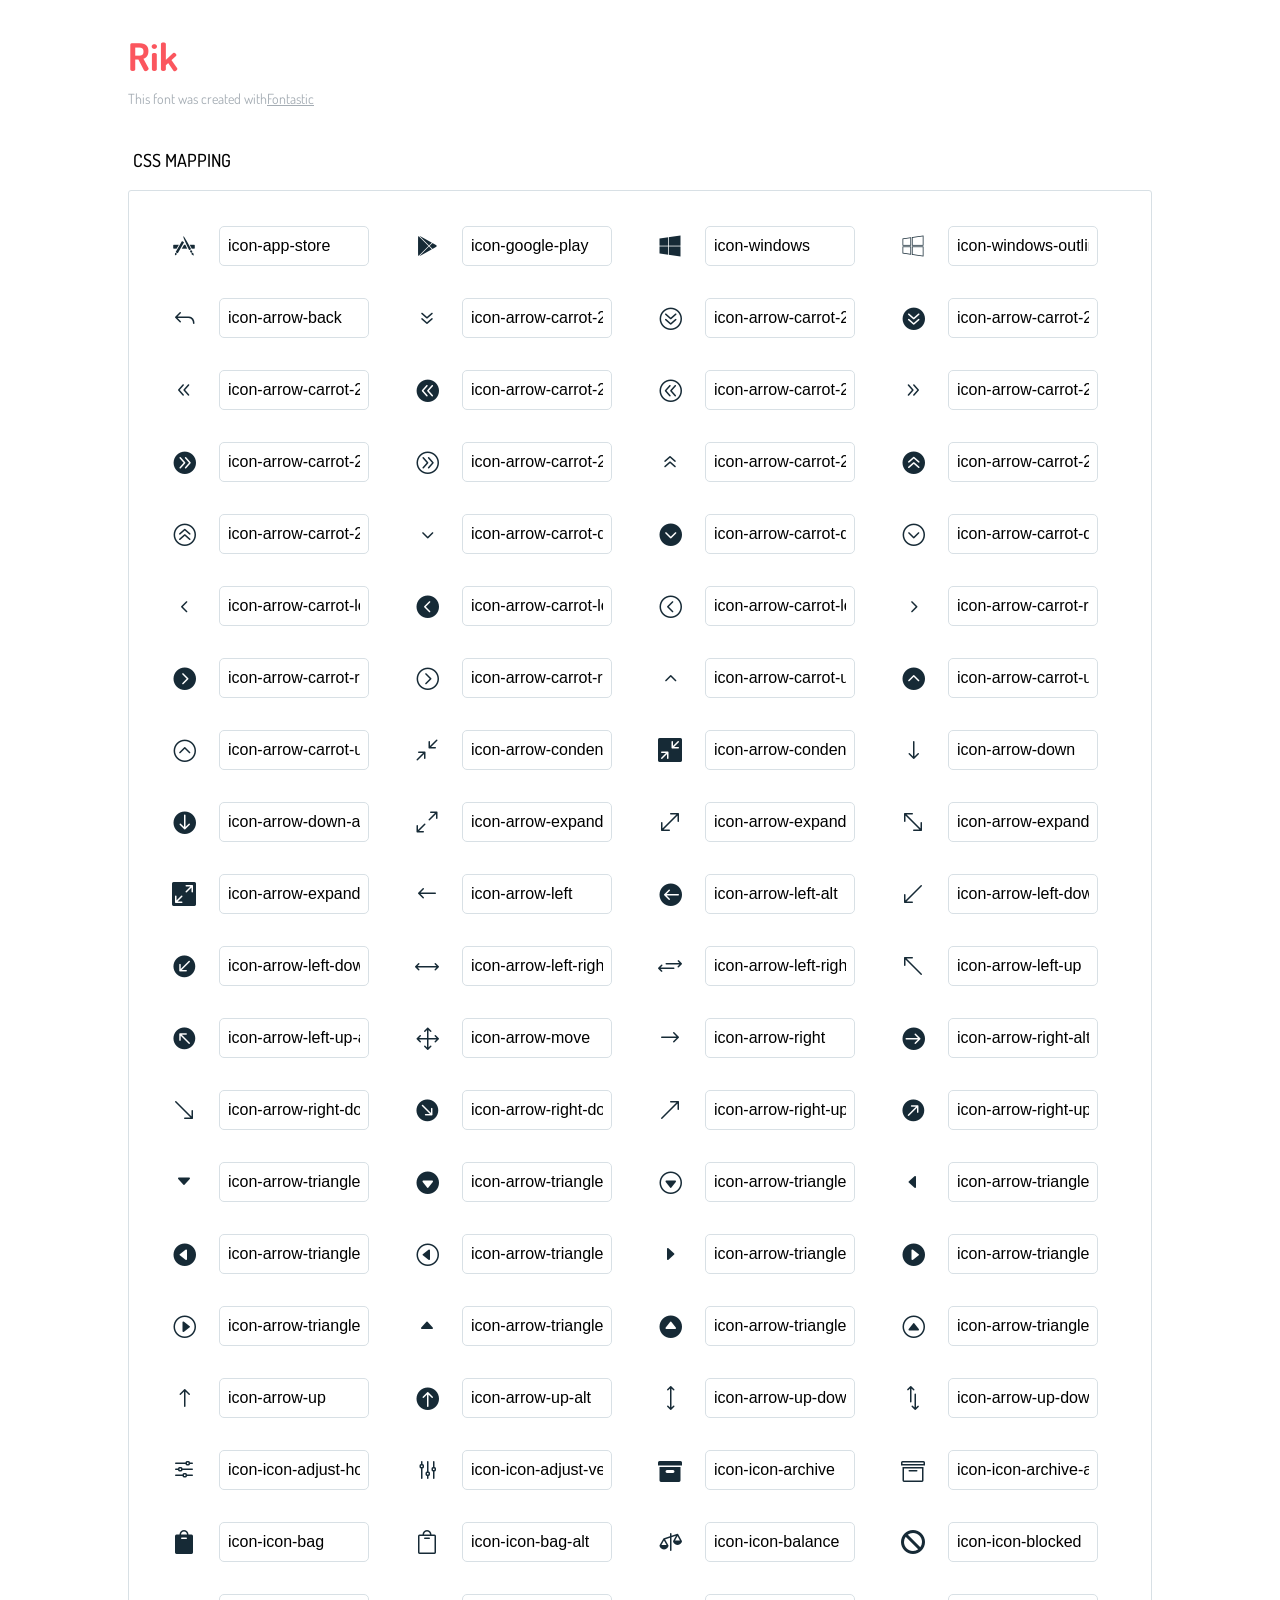
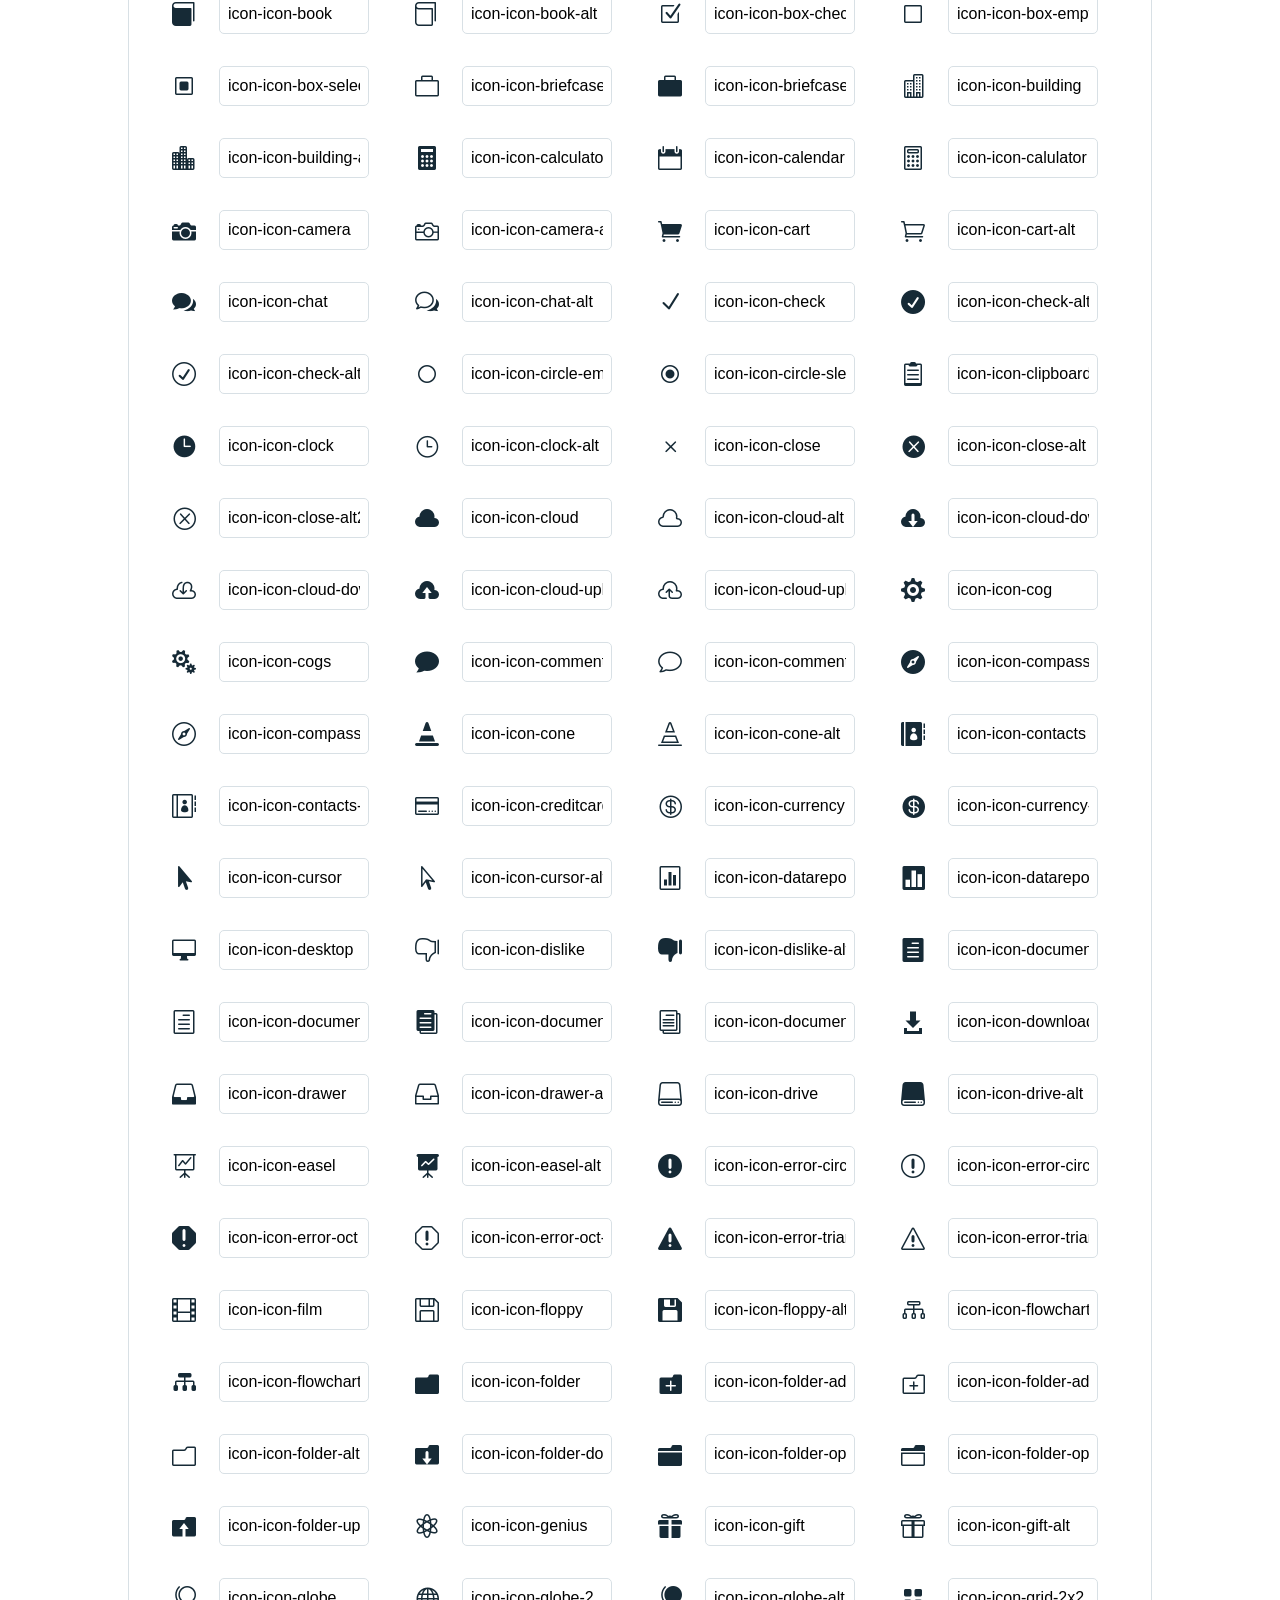
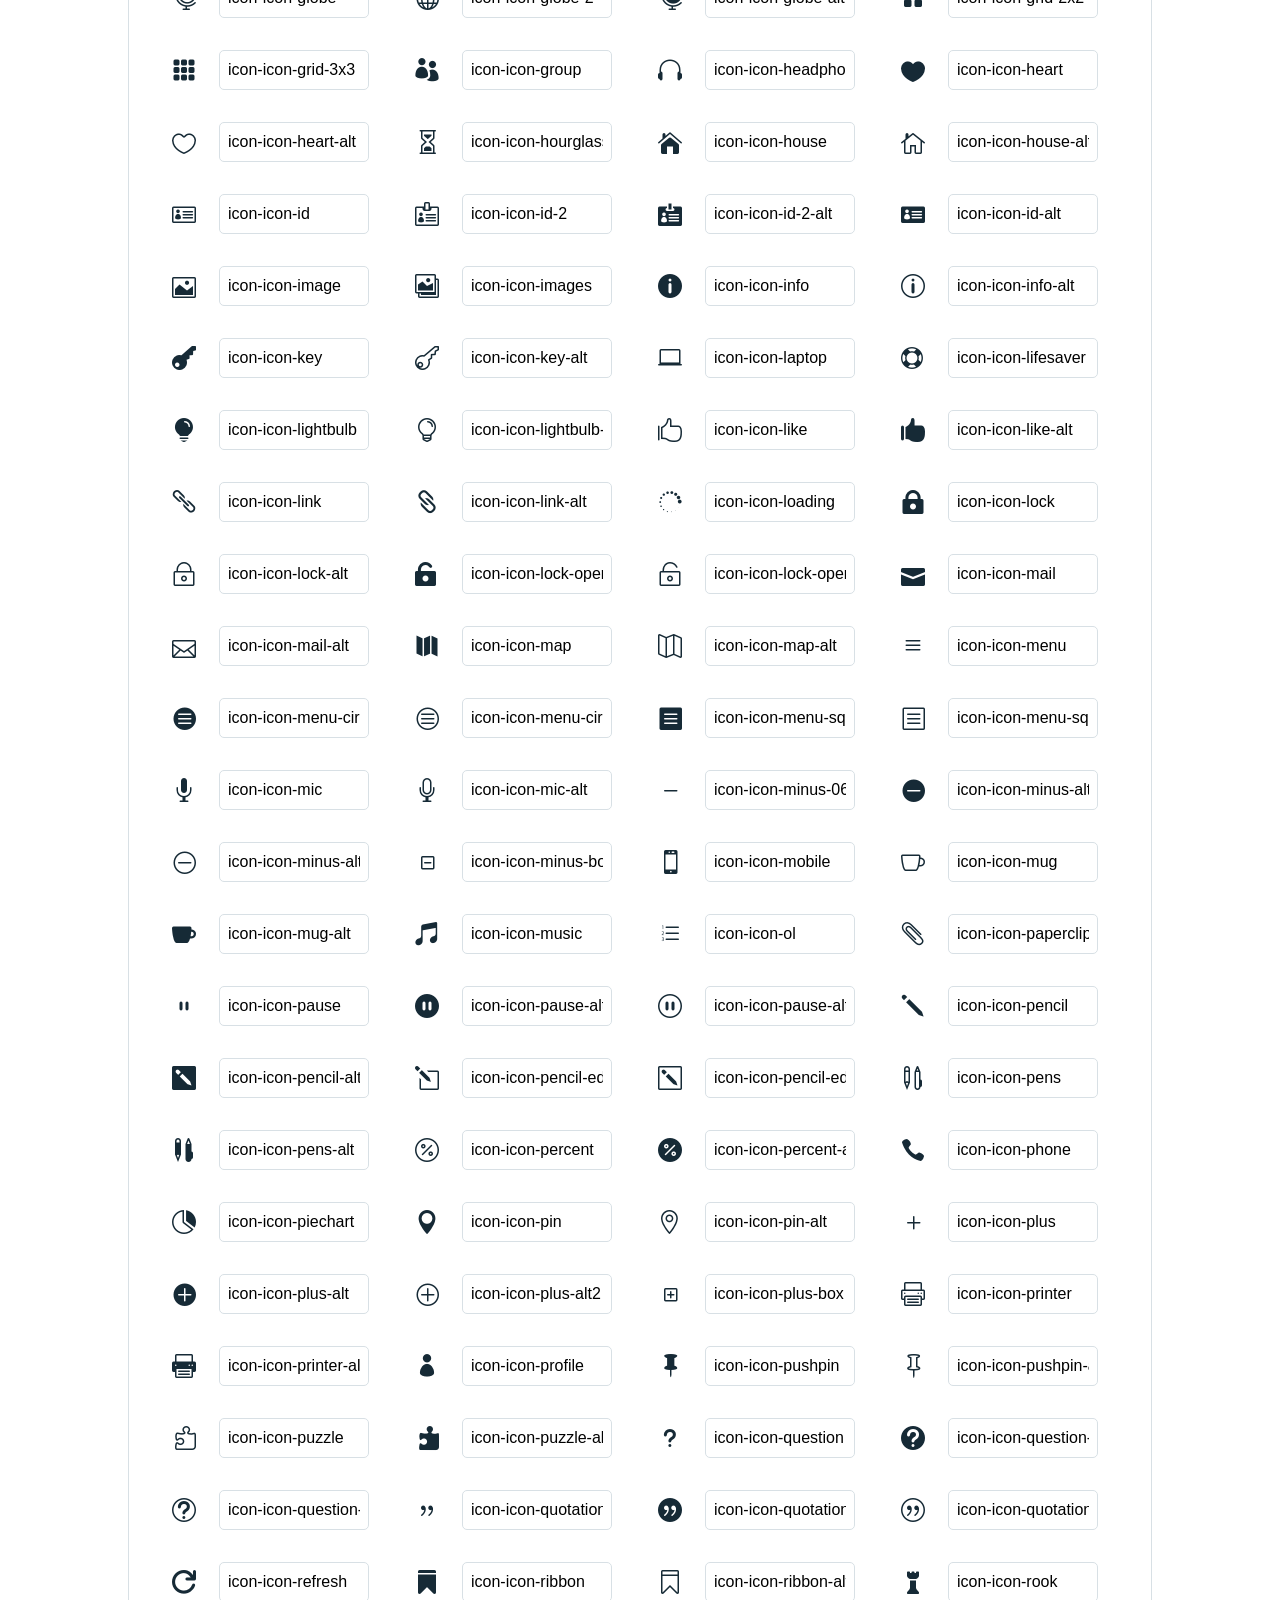
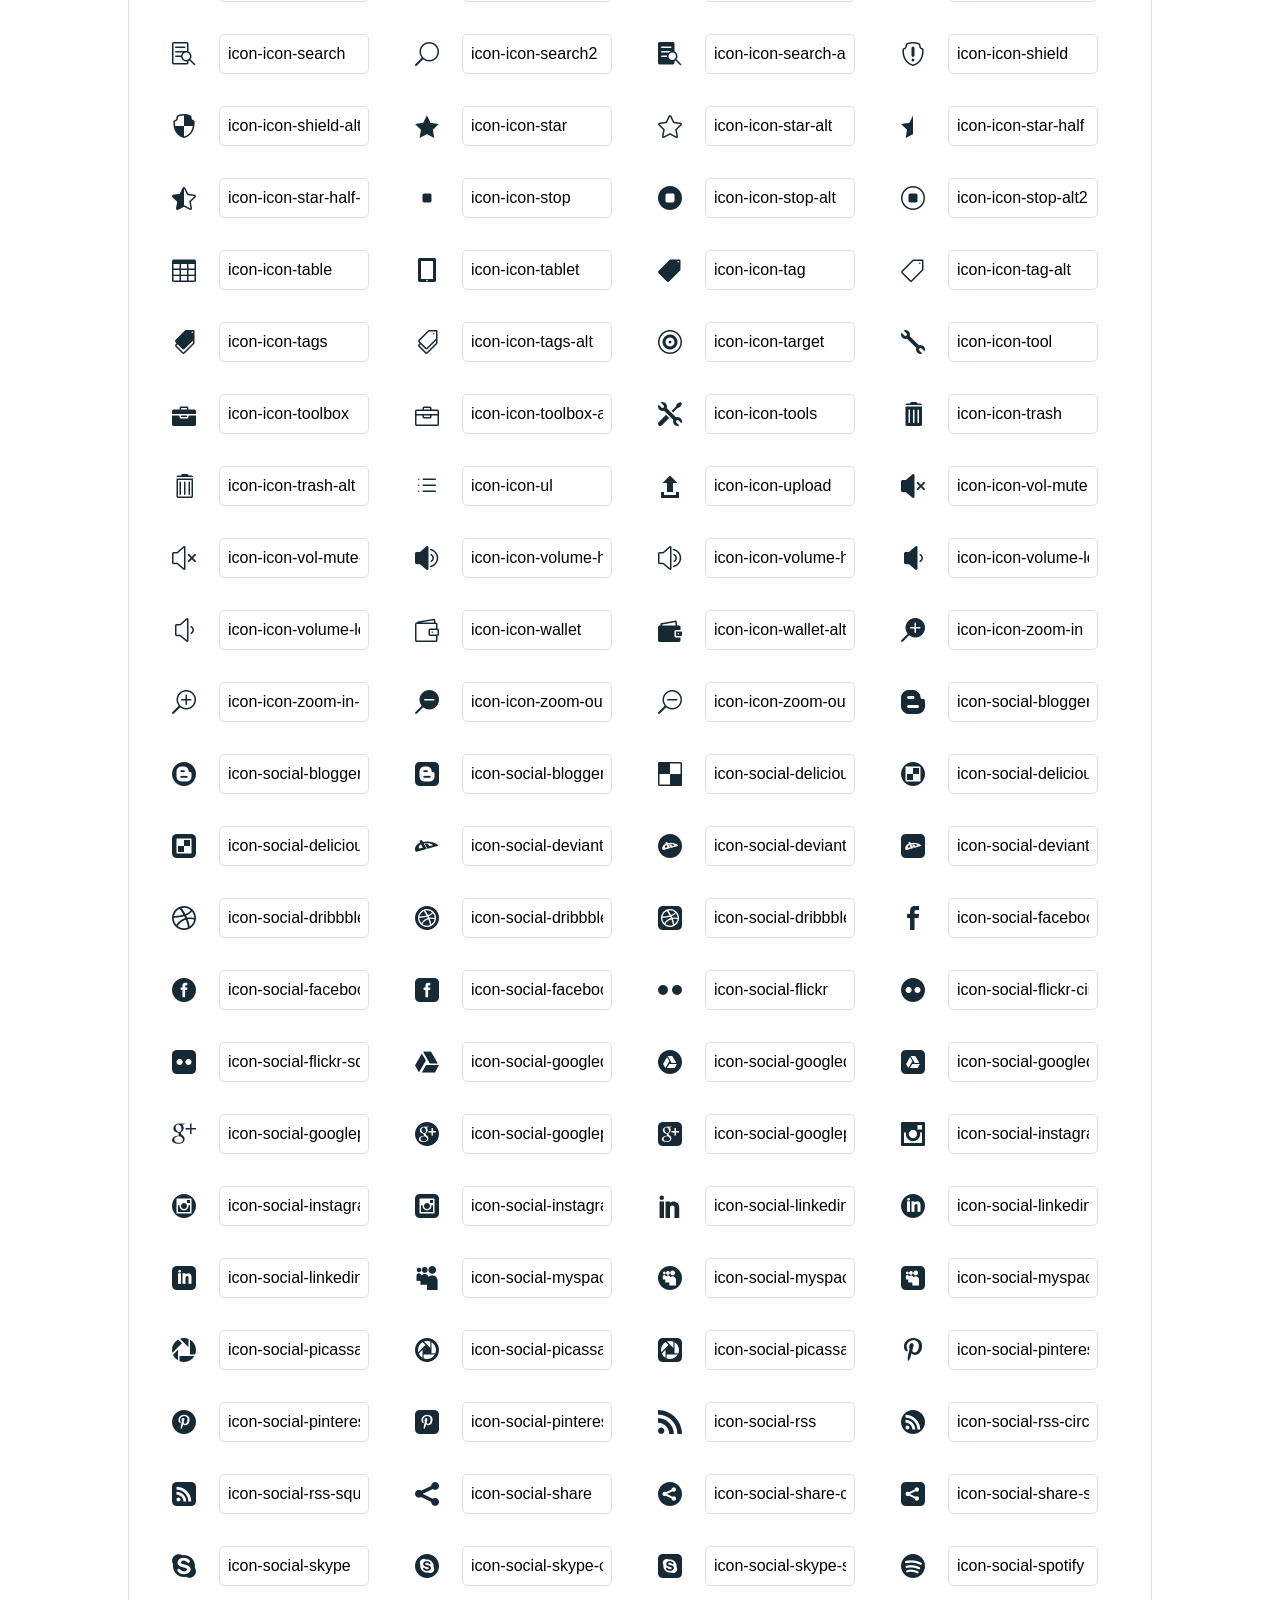
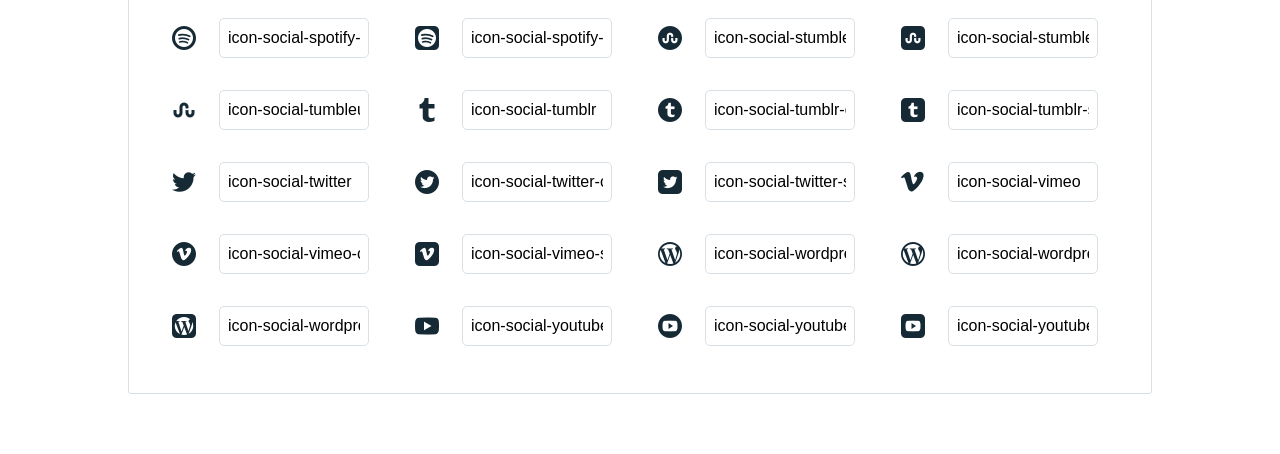
<file: icons/rik-icons/icons-reference.html>
<!DOCTYPE html>
<html lang="en">
  <head>
    <meta charset="utf-8">
    <meta http-equiv="X-UA-Compatible" content="IE=edge,chrome=1">
    <meta name="viewport" content="width=device-width,initial-scale=1">
    <title>Font Reference - Rik</title>
    <link href="http://fonts.googleapis.com/css?family=Dosis:400,500,700" rel="stylesheet" type="text/css">
    <link rel="stylesheet" href="styles.css">
    <style type="text/css">html,body,div,span,applet,object,iframe,h1,h2,h3,h4,h5,h6,p,blockquote,pre,a,abbr,acronym,address,big,cite,code,del,dfn,em,img,ins,kbd,q,s,samp,small,strike,strong,sub,sup,tt,var,dl,dt,dd,ol,ul,li,fieldset,form,label,legend,table,caption,tbody,tfoot,thead,tr,th,td{margin:0;padding:0;border:0;outline:0;font-weight:inherit;font-style:inherit;font-family:inherit;font-size:100%;vertical-align:baseline}body{line-height:1;color:#000;background:#fff}ol,ul{list-style:none}table{border-collapse:separate;border-spacing:0;vertical-align:middle}caption,th,td{text-align:left;font-weight:normal;vertical-align:middle}a img{border:none}*{-webkit-box-sizing:border-box;-moz-box-sizing:border-box;box-sizing:border-box}body{font-family:'Dosis','Tahoma',sans-serif}.container{margin:15px auto;width:80%}h1{margin:40px 0 20px;font-weight:700;font-size:38px;line-height:32px;color:#fb565e}h2{font-size:18px;padding:0 0 21px 5px;margin:45px 0 0 0;text-transform:uppercase;font-weight:500}.small{font-size:14px;color:#a5adb4;}.small a{color:#a5adb4;}.small a:hover{color:#fb565e}.glyphs.character-mapping{margin:0 0 20px 0;padding:20px 0 20px 30px;color:rgba(0,0,0,0.5);border:1px solid #d8e0e5;-webkit-border-radius:3px;border-radius:3px;}.glyphs.character-mapping li{margin:0 30px 20px 0;display:inline-block;width:90px}.glyphs.character-mapping .icon{margin:10px 0 10px 15px;padding:15px;position:relative;width:55px;height:55px;color:#162a36 !important;overflow:hidden;-webkit-border-radius:3px;border-radius:3px;font-size:32px;}.glyphs.character-mapping .icon svg{fill:#000}.glyphs.character-mapping input{margin:0;padding:5px 0;line-height:12px;font-size:12px;display:block;width:100%;border:1px solid #d8e0e5;-webkit-border-radius:5px;border-radius:5px;text-align:center;outline:0;}.glyphs.character-mapping input:focus{border:1px solid #fbde4a;-webkit-box-shadow:inset 0 0 3px #fbde4a;box-shadow:inset 0 0 3px #fbde4a}.glyphs.character-mapping input:hover{-webkit-box-shadow:inset 0 0 3px #fbde4a;box-shadow:inset 0 0 3px #fbde4a}.glyphs.css-mapping{margin:0 0 60px 0;padding:30px 0 20px 30px;color:rgba(0,0,0,0.5);border:1px solid #d8e0e5;-webkit-border-radius:3px;border-radius:3px;}.glyphs.css-mapping li{margin:0 30px 20px 0;padding:0;display:inline-block;overflow:hidden}.glyphs.css-mapping .icon{margin:0;margin-right:10px;padding:13px;height:50px;width:50px;color:#162a36 !important;overflow:hidden;float:left;font-size:24px}.glyphs.css-mapping input{margin:0;margin-top:5px;padding:8px;line-height:16px;font-size:16px;display:block;width:150px;height:40px;border:1px solid #d8e0e5;-webkit-border-radius:5px;border-radius:5px;background:#fff;outline:0;float:right;}.glyphs.css-mapping input:focus{border:1px solid #fbde4a;-webkit-box-shadow:inset 0 0 3px #fbde4a;box-shadow:inset 0 0 3px #fbde4a}.glyphs.css-mapping input:hover{-webkit-box-shadow:inset 0 0 3px #fbde4a;box-shadow:inset 0 0 3px #fbde4a}</style>
  </head>
  <body>
    <div class="container">
      <h1>Rik</h1>
      <p class="small">This font was created with<a href="http://fontastic.me/">Fontastic</a></p>
      <h2>CSS mapping</h2>
      <ul class="glyphs css-mapping">
        <li>
          <div class="icon icon-app-store"></div>
          <input type="text" readonly="readonly" value="icon-
app-store">
        </li>
        <li>
          <div class="icon icon-google-play"></div>
          <input type="text" readonly="readonly" value="icon-
google-play">
        </li>
        <li>
          <div class="icon icon-windows"></div>
          <input type="text" readonly="readonly" value="icon-
windows">
        </li>
        <li>
          <div class="icon icon-windows-outline"></div>
          <input type="text" readonly="readonly" value="icon-
windows-outline">
        </li>
        <li>
          <div class="icon icon-arrow-back"></div>
          <input type="text" readonly="readonly" value="icon-
arrow-back">
        </li>
        <li>
          <div class="icon icon-arrow-carrot-2down"></div>
          <input type="text" readonly="readonly" value="icon-
arrow-carrot-2down">
        </li>
        <li>
          <div class="icon icon-arrow-carrot-2down-alt2"></div>
          <input type="text" readonly="readonly" value="icon-
arrow-carrot-2down-alt2">
        </li>
        <li>
          <div class="icon icon-arrow-carrot-2dwnn-alt"></div>
          <input type="text" readonly="readonly" value="icon-
arrow-carrot-2dwnn-alt">
        </li>
        <li>
          <div class="icon icon-arrow-carrot-2left"></div>
          <input type="text" readonly="readonly" value="icon-
arrow-carrot-2left">
        </li>
        <li>
          <div class="icon icon-arrow-carrot-2left-alt"></div>
          <input type="text" readonly="readonly" value="icon-
arrow-carrot-2left-alt">
        </li>
        <li>
          <div class="icon icon-arrow-carrot-2left-alt2"></div>
          <input type="text" readonly="readonly" value="icon-
arrow-carrot-2left-alt2">
        </li>
        <li>
          <div class="icon icon-arrow-carrot-2right"></div>
          <input type="text" readonly="readonly" value="icon-
arrow-carrot-2right">
        </li>
        <li>
          <div class="icon icon-arrow-carrot-2right-alt"></div>
          <input type="text" readonly="readonly" value="icon-
arrow-carrot-2right-alt">
        </li>
        <li>
          <div class="icon icon-arrow-carrot-2right-alt2"></div>
          <input type="text" readonly="readonly" value="icon-
arrow-carrot-2right-alt2">
        </li>
        <li>
          <div class="icon icon-arrow-carrot-2up"></div>
          <input type="text" readonly="readonly" value="icon-
arrow-carrot-2up">
        </li>
        <li>
          <div class="icon icon-arrow-carrot-2up-alt"></div>
          <input type="text" readonly="readonly" value="icon-
arrow-carrot-2up-alt">
        </li>
        <li>
          <div class="icon icon-arrow-carrot-2up-alt2"></div>
          <input type="text" readonly="readonly" value="icon-
arrow-carrot-2up-alt2">
        </li>
        <li>
          <div class="icon icon-arrow-carrot-down"></div>
          <input type="text" readonly="readonly" value="icon-
arrow-carrot-down">
        </li>
        <li>
          <div class="icon icon-arrow-carrot-down-alt"></div>
          <input type="text" readonly="readonly" value="icon-
arrow-carrot-down-alt">
        </li>
        <li>
          <div class="icon icon-arrow-carrot-down-alt2"></div>
          <input type="text" readonly="readonly" value="icon-
arrow-carrot-down-alt2">
        </li>
        <li>
          <div class="icon icon-arrow-carrot-left"></div>
          <input type="text" readonly="readonly" value="icon-
arrow-carrot-left">
        </li>
        <li>
          <div class="icon icon-arrow-carrot-left-alt"></div>
          <input type="text" readonly="readonly" value="icon-
arrow-carrot-left-alt">
        </li>
        <li>
          <div class="icon icon-arrow-carrot-left-alt2"></div>
          <input type="text" readonly="readonly" value="icon-
arrow-carrot-left-alt2">
        </li>
        <li>
          <div class="icon icon-arrow-carrot-right"></div>
          <input type="text" readonly="readonly" value="icon-
arrow-carrot-right">
        </li>
        <li>
          <div class="icon icon-arrow-carrot-right-alt"></div>
          <input type="text" readonly="readonly" value="icon-
arrow-carrot-right-alt">
        </li>
        <li>
          <div class="icon icon-arrow-carrot-right-alt2"></div>
          <input type="text" readonly="readonly" value="icon-
arrow-carrot-right-alt2">
        </li>
        <li>
          <div class="icon icon-arrow-carrot-up"></div>
          <input type="text" readonly="readonly" value="icon-
arrow-carrot-up">
        </li>
        <li>
          <div class="icon icon-arrow-carrot-up-alt"></div>
          <input type="text" readonly="readonly" value="icon-
arrow-carrot-up-alt">
        </li>
        <li>
          <div class="icon icon-arrow-carrot-up-alt2"></div>
          <input type="text" readonly="readonly" value="icon-
arrow-carrot-up-alt2">
        </li>
        <li>
          <div class="icon icon-arrow-condense"></div>
          <input type="text" readonly="readonly" value="icon-
arrow-condense">
        </li>
        <li>
          <div class="icon icon-arrow-condense-alt"></div>
          <input type="text" readonly="readonly" value="icon-
arrow-condense-alt">
        </li>
        <li>
          <div class="icon icon-arrow-down"></div>
          <input type="text" readonly="readonly" value="icon-
arrow-down">
        </li>
        <li>
          <div class="icon icon-arrow-down-alt"></div>
          <input type="text" readonly="readonly" value="icon-
arrow-down-alt">
        </li>
        <li>
          <div class="icon icon-arrow-expand"></div>
          <input type="text" readonly="readonly" value="icon-
arrow-expand">
        </li>
        <li>
          <div class="icon icon-arrow-expand-alt"></div>
          <input type="text" readonly="readonly" value="icon-
arrow-expand-alt">
        </li>
        <li>
          <div class="icon icon-arrow-expand-alt2"></div>
          <input type="text" readonly="readonly" value="icon-
arrow-expand-alt2">
        </li>
        <li>
          <div class="icon icon-arrow-expand-alt3"></div>
          <input type="text" readonly="readonly" value="icon-
arrow-expand-alt3">
        </li>
        <li>
          <div class="icon icon-arrow-left"></div>
          <input type="text" readonly="readonly" value="icon-
arrow-left">
        </li>
        <li>
          <div class="icon icon-arrow-left-alt"></div>
          <input type="text" readonly="readonly" value="icon-
arrow-left-alt">
        </li>
        <li>
          <div class="icon icon-arrow-left-down"></div>
          <input type="text" readonly="readonly" value="icon-
arrow-left-down">
        </li>
        <li>
          <div class="icon icon-arrow-left-down-alt"></div>
          <input type="text" readonly="readonly" value="icon-
arrow-left-down-alt">
        </li>
        <li>
          <div class="icon icon-arrow-left-right"></div>
          <input type="text" readonly="readonly" value="icon-
arrow-left-right">
        </li>
        <li>
          <div class="icon icon-arrow-left-right-alt"></div>
          <input type="text" readonly="readonly" value="icon-
arrow-left-right-alt">
        </li>
        <li>
          <div class="icon icon-arrow-left-up"></div>
          <input type="text" readonly="readonly" value="icon-
arrow-left-up">
        </li>
        <li>
          <div class="icon icon-arrow-left-up-alt"></div>
          <input type="text" readonly="readonly" value="icon-
arrow-left-up-alt">
        </li>
        <li>
          <div class="icon icon-arrow-move"></div>
          <input type="text" readonly="readonly" value="icon-
arrow-move">
        </li>
        <li>
          <div class="icon icon-arrow-right"></div>
          <input type="text" readonly="readonly" value="icon-
arrow-right">
        </li>
        <li>
          <div class="icon icon-arrow-right-alt"></div>
          <input type="text" readonly="readonly" value="icon-
arrow-right-alt">
        </li>
        <li>
          <div class="icon icon-arrow-right-down"></div>
          <input type="text" readonly="readonly" value="icon-
arrow-right-down">
        </li>
        <li>
          <div class="icon icon-arrow-right-down-alt"></div>
          <input type="text" readonly="readonly" value="icon-
arrow-right-down-alt">
        </li>
        <li>
          <div class="icon icon-arrow-right-up"></div>
          <input type="text" readonly="readonly" value="icon-
arrow-right-up">
        </li>
        <li>
          <div class="icon icon-arrow-right-up-alt"></div>
          <input type="text" readonly="readonly" value="icon-
arrow-right-up-alt">
        </li>
        <li>
          <div class="icon icon-arrow-triangle-down"></div>
          <input type="text" readonly="readonly" value="icon-
arrow-triangle-down">
        </li>
        <li>
          <div class="icon icon-arrow-triangle-down-alt"></div>
          <input type="text" readonly="readonly" value="icon-
arrow-triangle-down-alt">
        </li>
        <li>
          <div class="icon icon-arrow-triangle-down-alt2"></div>
          <input type="text" readonly="readonly" value="icon-
arrow-triangle-down-alt2">
        </li>
        <li>
          <div class="icon icon-arrow-triangle-left"></div>
          <input type="text" readonly="readonly" value="icon-
arrow-triangle-left">
        </li>
        <li>
          <div class="icon icon-arrow-triangle-left-alt"></div>
          <input type="text" readonly="readonly" value="icon-
arrow-triangle-left-alt">
        </li>
        <li>
          <div class="icon icon-arrow-triangle-left-alt2"></div>
          <input type="text" readonly="readonly" value="icon-
arrow-triangle-left-alt2">
        </li>
        <li>
          <div class="icon icon-arrow-triangle-right"></div>
          <input type="text" readonly="readonly" value="icon-
arrow-triangle-right">
        </li>
        <li>
          <div class="icon icon-arrow-triangle-right-alt"></div>
          <input type="text" readonly="readonly" value="icon-
arrow-triangle-right-alt">
        </li>
        <li>
          <div class="icon icon-arrow-triangle-right-alt2"></div>
          <input type="text" readonly="readonly" value="icon-
arrow-triangle-right-alt2">
        </li>
        <li>
          <div class="icon icon-arrow-triangle-up"></div>
          <input type="text" readonly="readonly" value="icon-
arrow-triangle-up">
        </li>
        <li>
          <div class="icon icon-arrow-triangle-up-alt"></div>
          <input type="text" readonly="readonly" value="icon-
arrow-triangle-up-alt">
        </li>
        <li>
          <div class="icon icon-arrow-triangle-up-alt2"></div>
          <input type="text" readonly="readonly" value="icon-
arrow-triangle-up-alt2">
        </li>
        <li>
          <div class="icon icon-arrow-up"></div>
          <input type="text" readonly="readonly" value="icon-
arrow-up">
        </li>
        <li>
          <div class="icon icon-arrow-up-alt"></div>
          <input type="text" readonly="readonly" value="icon-
arrow-up-alt">
        </li>
        <li>
          <div class="icon icon-arrow-up-down"></div>
          <input type="text" readonly="readonly" value="icon-
arrow-up-down">
        </li>
        <li>
          <div class="icon icon-arrow-up-down-alt"></div>
          <input type="text" readonly="readonly" value="icon-
arrow-up-down-alt">
        </li>
        <li>
          <div class="icon icon-icon-adjust-horiz"></div>
          <input type="text" readonly="readonly" value="icon-
icon-adjust-horiz">
        </li>
        <li>
          <div class="icon icon-icon-adjust-vert"></div>
          <input type="text" readonly="readonly" value="icon-
icon-adjust-vert">
        </li>
        <li>
          <div class="icon icon-icon-archive"></div>
          <input type="text" readonly="readonly" value="icon-
icon-archive">
        </li>
        <li>
          <div class="icon icon-icon-archive-alt"></div>
          <input type="text" readonly="readonly" value="icon-
icon-archive-alt">
        </li>
        <li>
          <div class="icon icon-icon-bag"></div>
          <input type="text" readonly="readonly" value="icon-
icon-bag">
        </li>
        <li>
          <div class="icon icon-icon-bag-alt"></div>
          <input type="text" readonly="readonly" value="icon-
icon-bag-alt">
        </li>
        <li>
          <div class="icon icon-icon-balance"></div>
          <input type="text" readonly="readonly" value="icon-
icon-balance">
        </li>
        <li>
          <div class="icon icon-icon-blocked"></div>
          <input type="text" readonly="readonly" value="icon-
icon-blocked">
        </li>
        <li>
          <div class="icon icon-icon-book"></div>
          <input type="text" readonly="readonly" value="icon-
icon-book">
        </li>
        <li>
          <div class="icon icon-icon-book-alt"></div>
          <input type="text" readonly="readonly" value="icon-
icon-book-alt">
        </li>
        <li>
          <div class="icon icon-icon-box-checked"></div>
          <input type="text" readonly="readonly" value="icon-
icon-box-checked">
        </li>
        <li>
          <div class="icon icon-icon-box-empty"></div>
          <input type="text" readonly="readonly" value="icon-
icon-box-empty">
        </li>
        <li>
          <div class="icon icon-icon-box-selected"></div>
          <input type="text" readonly="readonly" value="icon-
icon-box-selected">
        </li>
        <li>
          <div class="icon icon-icon-briefcase"></div>
          <input type="text" readonly="readonly" value="icon-
icon-briefcase">
        </li>
        <li>
          <div class="icon icon-icon-briefcase-alt"></div>
          <input type="text" readonly="readonly" value="icon-
icon-briefcase-alt">
        </li>
        <li>
          <div class="icon icon-icon-building"></div>
          <input type="text" readonly="readonly" value="icon-
icon-building">
        </li>
        <li>
          <div class="icon icon-icon-building-alt"></div>
          <input type="text" readonly="readonly" value="icon-
icon-building-alt">
        </li>
        <li>
          <div class="icon icon-icon-calculator-alt"></div>
          <input type="text" readonly="readonly" value="icon-
icon-calculator-alt">
        </li>
        <li>
          <div class="icon icon-icon-calendar"></div>
          <input type="text" readonly="readonly" value="icon-
icon-calendar">
        </li>
        <li>
          <div class="icon icon-icon-calulator"></div>
          <input type="text" readonly="readonly" value="icon-
icon-calulator">
        </li>
        <li>
          <div class="icon icon-icon-camera"></div>
          <input type="text" readonly="readonly" value="icon-
icon-camera">
        </li>
        <li>
          <div class="icon icon-icon-camera-alt"></div>
          <input type="text" readonly="readonly" value="icon-
icon-camera-alt">
        </li>
        <li>
          <div class="icon icon-icon-cart"></div>
          <input type="text" readonly="readonly" value="icon-
icon-cart">
        </li>
        <li>
          <div class="icon icon-icon-cart-alt"></div>
          <input type="text" readonly="readonly" value="icon-
icon-cart-alt">
        </li>
        <li>
          <div class="icon icon-icon-chat"></div>
          <input type="text" readonly="readonly" value="icon-
icon-chat">
        </li>
        <li>
          <div class="icon icon-icon-chat-alt"></div>
          <input type="text" readonly="readonly" value="icon-
icon-chat-alt">
        </li>
        <li>
          <div class="icon icon-icon-check"></div>
          <input type="text" readonly="readonly" value="icon-
icon-check">
        </li>
        <li>
          <div class="icon icon-icon-check-alt"></div>
          <input type="text" readonly="readonly" value="icon-
icon-check-alt">
        </li>
        <li>
          <div class="icon icon-icon-check-alt2"></div>
          <input type="text" readonly="readonly" value="icon-
icon-check-alt2">
        </li>
        <li>
          <div class="icon icon-icon-circle-empty"></div>
          <input type="text" readonly="readonly" value="icon-
icon-circle-empty">
        </li>
        <li>
          <div class="icon icon-icon-circle-slelected"></div>
          <input type="text" readonly="readonly" value="icon-
icon-circle-slelected">
        </li>
        <li>
          <div class="icon icon-icon-clipboard"></div>
          <input type="text" readonly="readonly" value="icon-
icon-clipboard">
        </li>
        <li>
          <div class="icon icon-icon-clock"></div>
          <input type="text" readonly="readonly" value="icon-
icon-clock">
        </li>
        <li>
          <div class="icon icon-icon-clock-alt"></div>
          <input type="text" readonly="readonly" value="icon-
icon-clock-alt">
        </li>
        <li>
          <div class="icon icon-icon-close"></div>
          <input type="text" readonly="readonly" value="icon-
icon-close">
        </li>
        <li>
          <div class="icon icon-icon-close-alt"></div>
          <input type="text" readonly="readonly" value="icon-
icon-close-alt">
        </li>
        <li>
          <div class="icon icon-icon-close-alt2"></div>
          <input type="text" readonly="readonly" value="icon-
icon-close-alt2">
        </li>
        <li>
          <div class="icon icon-icon-cloud"></div>
          <input type="text" readonly="readonly" value="icon-
icon-cloud">
        </li>
        <li>
          <div class="icon icon-icon-cloud-alt"></div>
          <input type="text" readonly="readonly" value="icon-
icon-cloud-alt">
        </li>
        <li>
          <div class="icon icon-icon-cloud-download"></div>
          <input type="text" readonly="readonly" value="icon-
icon-cloud-download">
        </li>
        <li>
          <div class="icon icon-icon-cloud-download-alt"></div>
          <input type="text" readonly="readonly" value="icon-
icon-cloud-download-alt">
        </li>
        <li>
          <div class="icon icon-icon-cloud-upload"></div>
          <input type="text" readonly="readonly" value="icon-
icon-cloud-upload">
        </li>
        <li>
          <div class="icon icon-icon-cloud-upload-alt"></div>
          <input type="text" readonly="readonly" value="icon-
icon-cloud-upload-alt">
        </li>
        <li>
          <div class="icon icon-icon-cog"></div>
          <input type="text" readonly="readonly" value="icon-
icon-cog">
        </li>
        <li>
          <div class="icon icon-icon-cogs"></div>
          <input type="text" readonly="readonly" value="icon-
icon-cogs">
        </li>
        <li>
          <div class="icon icon-icon-comment"></div>
          <input type="text" readonly="readonly" value="icon-
icon-comment">
        </li>
        <li>
          <div class="icon icon-icon-comment-alt"></div>
          <input type="text" readonly="readonly" value="icon-
icon-comment-alt">
        </li>
        <li>
          <div class="icon icon-icon-compass"></div>
          <input type="text" readonly="readonly" value="icon-
icon-compass">
        </li>
        <li>
          <div class="icon icon-icon-compass-alt"></div>
          <input type="text" readonly="readonly" value="icon-
icon-compass-alt">
        </li>
        <li>
          <div class="icon icon-icon-cone"></div>
          <input type="text" readonly="readonly" value="icon-
icon-cone">
        </li>
        <li>
          <div class="icon icon-icon-cone-alt"></div>
          <input type="text" readonly="readonly" value="icon-
icon-cone-alt">
        </li>
        <li>
          <div class="icon icon-icon-contacts"></div>
          <input type="text" readonly="readonly" value="icon-
icon-contacts">
        </li>
        <li>
          <div class="icon icon-icon-contacts-alt"></div>
          <input type="text" readonly="readonly" value="icon-
icon-contacts-alt">
        </li>
        <li>
          <div class="icon icon-icon-creditcard"></div>
          <input type="text" readonly="readonly" value="icon-
icon-creditcard">
        </li>
        <li>
          <div class="icon icon-icon-currency"></div>
          <input type="text" readonly="readonly" value="icon-
icon-currency">
        </li>
        <li>
          <div class="icon icon-icon-currency-alt"></div>
          <input type="text" readonly="readonly" value="icon-
icon-currency-alt">
        </li>
        <li>
          <div class="icon icon-icon-cursor"></div>
          <input type="text" readonly="readonly" value="icon-
icon-cursor">
        </li>
        <li>
          <div class="icon icon-icon-cursor-alt"></div>
          <input type="text" readonly="readonly" value="icon-
icon-cursor-alt">
        </li>
        <li>
          <div class="icon icon-icon-datareport"></div>
          <input type="text" readonly="readonly" value="icon-
icon-datareport">
        </li>
        <li>
          <div class="icon icon-icon-datareport-alt"></div>
          <input type="text" readonly="readonly" value="icon-
icon-datareport-alt">
        </li>
        <li>
          <div class="icon icon-icon-desktop"></div>
          <input type="text" readonly="readonly" value="icon-
icon-desktop">
        </li>
        <li>
          <div class="icon icon-icon-dislike"></div>
          <input type="text" readonly="readonly" value="icon-
icon-dislike">
        </li>
        <li>
          <div class="icon icon-icon-dislike-alt"></div>
          <input type="text" readonly="readonly" value="icon-
icon-dislike-alt">
        </li>
        <li>
          <div class="icon icon-icon-document"></div>
          <input type="text" readonly="readonly" value="icon-
icon-document">
        </li>
        <li>
          <div class="icon icon-icon-document-alt"></div>
          <input type="text" readonly="readonly" value="icon-
icon-document-alt">
        </li>
        <li>
          <div class="icon icon-icon-documents"></div>
          <input type="text" readonly="readonly" value="icon-
icon-documents">
        </li>
        <li>
          <div class="icon icon-icon-documents-alt"></div>
          <input type="text" readonly="readonly" value="icon-
icon-documents-alt">
        </li>
        <li>
          <div class="icon icon-icon-download"></div>
          <input type="text" readonly="readonly" value="icon-
icon-download">
        </li>
        <li>
          <div class="icon icon-icon-drawer"></div>
          <input type="text" readonly="readonly" value="icon-
icon-drawer">
        </li>
        <li>
          <div class="icon icon-icon-drawer-alt"></div>
          <input type="text" readonly="readonly" value="icon-
icon-drawer-alt">
        </li>
        <li>
          <div class="icon icon-icon-drive"></div>
          <input type="text" readonly="readonly" value="icon-
icon-drive">
        </li>
        <li>
          <div class="icon icon-icon-drive-alt"></div>
          <input type="text" readonly="readonly" value="icon-
icon-drive-alt">
        </li>
        <li>
          <div class="icon icon-icon-easel"></div>
          <input type="text" readonly="readonly" value="icon-
icon-easel">
        </li>
        <li>
          <div class="icon icon-icon-easel-alt"></div>
          <input type="text" readonly="readonly" value="icon-
icon-easel-alt">
        </li>
        <li>
          <div class="icon icon-icon-error-circle"></div>
          <input type="text" readonly="readonly" value="icon-
icon-error-circle">
        </li>
        <li>
          <div class="icon icon-icon-error-circle-alt"></div>
          <input type="text" readonly="readonly" value="icon-
icon-error-circle-alt">
        </li>
        <li>
          <div class="icon icon-icon-error-oct"></div>
          <input type="text" readonly="readonly" value="icon-
icon-error-oct">
        </li>
        <li>
          <div class="icon icon-icon-error-oct-alt"></div>
          <input type="text" readonly="readonly" value="icon-
icon-error-oct-alt">
        </li>
        <li>
          <div class="icon icon-icon-error-triangle"></div>
          <input type="text" readonly="readonly" value="icon-
icon-error-triangle">
        </li>
        <li>
          <div class="icon icon-icon-error-triangle-alt"></div>
          <input type="text" readonly="readonly" value="icon-
icon-error-triangle-alt">
        </li>
        <li>
          <div class="icon icon-icon-film"></div>
          <input type="text" readonly="readonly" value="icon-
icon-film">
        </li>
        <li>
          <div class="icon icon-icon-floppy"></div>
          <input type="text" readonly="readonly" value="icon-
icon-floppy">
        </li>
        <li>
          <div class="icon icon-icon-floppy-alt"></div>
          <input type="text" readonly="readonly" value="icon-
icon-floppy-alt">
        </li>
        <li>
          <div class="icon icon-icon-flowchart"></div>
          <input type="text" readonly="readonly" value="icon-
icon-flowchart">
        </li>
        <li>
          <div class="icon icon-icon-flowchart-alt"></div>
          <input type="text" readonly="readonly" value="icon-
icon-flowchart-alt">
        </li>
        <li>
          <div class="icon icon-icon-folder"></div>
          <input type="text" readonly="readonly" value="icon-
icon-folder">
        </li>
        <li>
          <div class="icon icon-icon-folder-add"></div>
          <input type="text" readonly="readonly" value="icon-
icon-folder-add">
        </li>
        <li>
          <div class="icon icon-icon-folder-add-alt"></div>
          <input type="text" readonly="readonly" value="icon-
icon-folder-add-alt">
        </li>
        <li>
          <div class="icon icon-icon-folder-alt"></div>
          <input type="text" readonly="readonly" value="icon-
icon-folder-alt">
        </li>
        <li>
          <div class="icon icon-icon-folder-download"></div>
          <input type="text" readonly="readonly" value="icon-
icon-folder-download">
        </li>
        <li>
          <div class="icon icon-icon-folder-open"></div>
          <input type="text" readonly="readonly" value="icon-
icon-folder-open">
        </li>
        <li>
          <div class="icon icon-icon-folder-open-alt"></div>
          <input type="text" readonly="readonly" value="icon-
icon-folder-open-alt">
        </li>
        <li>
          <div class="icon icon-icon-folder-upload"></div>
          <input type="text" readonly="readonly" value="icon-
icon-folder-upload">
        </li>
        <li>
          <div class="icon icon-icon-genius"></div>
          <input type="text" readonly="readonly" value="icon-
icon-genius">
        </li>
        <li>
          <div class="icon icon-icon-gift"></div>
          <input type="text" readonly="readonly" value="icon-
icon-gift">
        </li>
        <li>
          <div class="icon icon-icon-gift-alt"></div>
          <input type="text" readonly="readonly" value="icon-
icon-gift-alt">
        </li>
        <li>
          <div class="icon icon-icon-globe"></div>
          <input type="text" readonly="readonly" value="icon-
icon-globe">
        </li>
        <li>
          <div class="icon icon-icon-globe-2"></div>
          <input type="text" readonly="readonly" value="icon-
icon-globe-2">
        </li>
        <li>
          <div class="icon icon-icon-globe-alt"></div>
          <input type="text" readonly="readonly" value="icon-
icon-globe-alt">
        </li>
        <li>
          <div class="icon icon-icon-grid-2x2"></div>
          <input type="text" readonly="readonly" value="icon-
icon-grid-2x2">
        </li>
        <li>
          <div class="icon icon-icon-grid-3x3"></div>
          <input type="text" readonly="readonly" value="icon-
icon-grid-3x3">
        </li>
        <li>
          <div class="icon icon-icon-group"></div>
          <input type="text" readonly="readonly" value="icon-
icon-group">
        </li>
        <li>
          <div class="icon icon-icon-headphones"></div>
          <input type="text" readonly="readonly" value="icon-
icon-headphones">
        </li>
        <li>
          <div class="icon icon-icon-heart"></div>
          <input type="text" readonly="readonly" value="icon-
icon-heart">
        </li>
        <li>
          <div class="icon icon-icon-heart-alt"></div>
          <input type="text" readonly="readonly" value="icon-
icon-heart-alt">
        </li>
        <li>
          <div class="icon icon-icon-hourglass"></div>
          <input type="text" readonly="readonly" value="icon-
icon-hourglass">
        </li>
        <li>
          <div class="icon icon-icon-house"></div>
          <input type="text" readonly="readonly" value="icon-
icon-house">
        </li>
        <li>
          <div class="icon icon-icon-house-alt"></div>
          <input type="text" readonly="readonly" value="icon-
icon-house-alt">
        </li>
        <li>
          <div class="icon icon-icon-id"></div>
          <input type="text" readonly="readonly" value="icon-
icon-id">
        </li>
        <li>
          <div class="icon icon-icon-id-2"></div>
          <input type="text" readonly="readonly" value="icon-
icon-id-2">
        </li>
        <li>
          <div class="icon icon-icon-id-2-alt"></div>
          <input type="text" readonly="readonly" value="icon-
icon-id-2-alt">
        </li>
        <li>
          <div class="icon icon-icon-id-alt"></div>
          <input type="text" readonly="readonly" value="icon-
icon-id-alt">
        </li>
        <li>
          <div class="icon icon-icon-image"></div>
          <input type="text" readonly="readonly" value="icon-
icon-image">
        </li>
        <li>
          <div class="icon icon-icon-images"></div>
          <input type="text" readonly="readonly" value="icon-
icon-images">
        </li>
        <li>
          <div class="icon icon-icon-info"></div>
          <input type="text" readonly="readonly" value="icon-
icon-info">
        </li>
        <li>
          <div class="icon icon-icon-info-alt"></div>
          <input type="text" readonly="readonly" value="icon-
icon-info-alt">
        </li>
        <li>
          <div class="icon icon-icon-key"></div>
          <input type="text" readonly="readonly" value="icon-
icon-key">
        </li>
        <li>
          <div class="icon icon-icon-key-alt"></div>
          <input type="text" readonly="readonly" value="icon-
icon-key-alt">
        </li>
        <li>
          <div class="icon icon-icon-laptop"></div>
          <input type="text" readonly="readonly" value="icon-
icon-laptop">
        </li>
        <li>
          <div class="icon icon-icon-lifesaver"></div>
          <input type="text" readonly="readonly" value="icon-
icon-lifesaver">
        </li>
        <li>
          <div class="icon icon-icon-lightbulb"></div>
          <input type="text" readonly="readonly" value="icon-
icon-lightbulb">
        </li>
        <li>
          <div class="icon icon-icon-lightbulb-alt"></div>
          <input type="text" readonly="readonly" value="icon-
icon-lightbulb-alt">
        </li>
        <li>
          <div class="icon icon-icon-like"></div>
          <input type="text" readonly="readonly" value="icon-
icon-like">
        </li>
        <li>
          <div class="icon icon-icon-like-alt"></div>
          <input type="text" readonly="readonly" value="icon-
icon-like-alt">
        </li>
        <li>
          <div class="icon icon-icon-link"></div>
          <input type="text" readonly="readonly" value="icon-
icon-link">
        </li>
        <li>
          <div class="icon icon-icon-link-alt"></div>
          <input type="text" readonly="readonly" value="icon-
icon-link-alt">
        </li>
        <li>
          <div class="icon icon-icon-loading"></div>
          <input type="text" readonly="readonly" value="icon-
icon-loading">
        </li>
        <li>
          <div class="icon icon-icon-lock"></div>
          <input type="text" readonly="readonly" value="icon-
icon-lock">
        </li>
        <li>
          <div class="icon icon-icon-lock-alt"></div>
          <input type="text" readonly="readonly" value="icon-
icon-lock-alt">
        </li>
        <li>
          <div class="icon icon-icon-lock-open"></div>
          <input type="text" readonly="readonly" value="icon-
icon-lock-open">
        </li>
        <li>
          <div class="icon icon-icon-lock-open-alt"></div>
          <input type="text" readonly="readonly" value="icon-
icon-lock-open-alt">
        </li>
        <li>
          <div class="icon icon-icon-mail"></div>
          <input type="text" readonly="readonly" value="icon-
icon-mail">
        </li>
        <li>
          <div class="icon icon-icon-mail-alt"></div>
          <input type="text" readonly="readonly" value="icon-
icon-mail-alt">
        </li>
        <li>
          <div class="icon icon-icon-map"></div>
          <input type="text" readonly="readonly" value="icon-
icon-map">
        </li>
        <li>
          <div class="icon icon-icon-map-alt"></div>
          <input type="text" readonly="readonly" value="icon-
icon-map-alt">
        </li>
        <li>
          <div class="icon icon-icon-menu"></div>
          <input type="text" readonly="readonly" value="icon-
icon-menu">
        </li>
        <li>
          <div class="icon icon-icon-menu-circle-alt"></div>
          <input type="text" readonly="readonly" value="icon-
icon-menu-circle-alt">
        </li>
        <li>
          <div class="icon icon-icon-menu-circle-alt2"></div>
          <input type="text" readonly="readonly" value="icon-
icon-menu-circle-alt2">
        </li>
        <li>
          <div class="icon icon-icon-menu-square-alt"></div>
          <input type="text" readonly="readonly" value="icon-
icon-menu-square-alt">
        </li>
        <li>
          <div class="icon icon-icon-menu-square-alt2"></div>
          <input type="text" readonly="readonly" value="icon-
icon-menu-square-alt2">
        </li>
        <li>
          <div class="icon icon-icon-mic"></div>
          <input type="text" readonly="readonly" value="icon-
icon-mic">
        </li>
        <li>
          <div class="icon icon-icon-mic-alt"></div>
          <input type="text" readonly="readonly" value="icon-
icon-mic-alt">
        </li>
        <li>
          <div class="icon icon-icon-minus-06"></div>
          <input type="text" readonly="readonly" value="icon-
icon-minus-06">
        </li>
        <li>
          <div class="icon icon-icon-minus-alt"></div>
          <input type="text" readonly="readonly" value="icon-
icon-minus-alt">
        </li>
        <li>
          <div class="icon icon-icon-minus-alt2"></div>
          <input type="text" readonly="readonly" value="icon-
icon-minus-alt2">
        </li>
        <li>
          <div class="icon icon-icon-minus-box"></div>
          <input type="text" readonly="readonly" value="icon-
icon-minus-box">
        </li>
        <li>
          <div class="icon icon-icon-mobile"></div>
          <input type="text" readonly="readonly" value="icon-
icon-mobile">
        </li>
        <li>
          <div class="icon icon-icon-mug"></div>
          <input type="text" readonly="readonly" value="icon-
icon-mug">
        </li>
        <li>
          <div class="icon icon-icon-mug-alt"></div>
          <input type="text" readonly="readonly" value="icon-
icon-mug-alt">
        </li>
        <li>
          <div class="icon icon-icon-music"></div>
          <input type="text" readonly="readonly" value="icon-
icon-music">
        </li>
        <li>
          <div class="icon icon-icon-ol"></div>
          <input type="text" readonly="readonly" value="icon-
icon-ol">
        </li>
        <li>
          <div class="icon icon-icon-paperclip"></div>
          <input type="text" readonly="readonly" value="icon-
icon-paperclip">
        </li>
        <li>
          <div class="icon icon-icon-pause"></div>
          <input type="text" readonly="readonly" value="icon-
icon-pause">
        </li>
        <li>
          <div class="icon icon-icon-pause-alt"></div>
          <input type="text" readonly="readonly" value="icon-
icon-pause-alt">
        </li>
        <li>
          <div class="icon icon-icon-pause-alt2"></div>
          <input type="text" readonly="readonly" value="icon-
icon-pause-alt2">
        </li>
        <li>
          <div class="icon icon-icon-pencil"></div>
          <input type="text" readonly="readonly" value="icon-
icon-pencil">
        </li>
        <li>
          <div class="icon icon-icon-pencil-alt"></div>
          <input type="text" readonly="readonly" value="icon-
icon-pencil-alt">
        </li>
        <li>
          <div class="icon icon-icon-pencil-edit"></div>
          <input type="text" readonly="readonly" value="icon-
icon-pencil-edit">
        </li>
        <li>
          <div class="icon icon-icon-pencil-edit-alt"></div>
          <input type="text" readonly="readonly" value="icon-
icon-pencil-edit-alt">
        </li>
        <li>
          <div class="icon icon-icon-pens"></div>
          <input type="text" readonly="readonly" value="icon-
icon-pens">
        </li>
        <li>
          <div class="icon icon-icon-pens-alt"></div>
          <input type="text" readonly="readonly" value="icon-
icon-pens-alt">
        </li>
        <li>
          <div class="icon icon-icon-percent"></div>
          <input type="text" readonly="readonly" value="icon-
icon-percent">
        </li>
        <li>
          <div class="icon icon-icon-percent-alt"></div>
          <input type="text" readonly="readonly" value="icon-
icon-percent-alt">
        </li>
        <li>
          <div class="icon icon-icon-phone"></div>
          <input type="text" readonly="readonly" value="icon-
icon-phone">
        </li>
        <li>
          <div class="icon icon-icon-piechart"></div>
          <input type="text" readonly="readonly" value="icon-
icon-piechart">
        </li>
        <li>
          <div class="icon icon-icon-pin"></div>
          <input type="text" readonly="readonly" value="icon-
icon-pin">
        </li>
        <li>
          <div class="icon icon-icon-pin-alt"></div>
          <input type="text" readonly="readonly" value="icon-
icon-pin-alt">
        </li>
        <li>
          <div class="icon icon-icon-plus"></div>
          <input type="text" readonly="readonly" value="icon-
icon-plus">
        </li>
        <li>
          <div class="icon icon-icon-plus-alt"></div>
          <input type="text" readonly="readonly" value="icon-
icon-plus-alt">
        </li>
        <li>
          <div class="icon icon-icon-plus-alt2"></div>
          <input type="text" readonly="readonly" value="icon-
icon-plus-alt2">
        </li>
        <li>
          <div class="icon icon-icon-plus-box"></div>
          <input type="text" readonly="readonly" value="icon-
icon-plus-box">
        </li>
        <li>
          <div class="icon icon-icon-printer"></div>
          <input type="text" readonly="readonly" value="icon-
icon-printer">
        </li>
        <li>
          <div class="icon icon-icon-printer-alt"></div>
          <input type="text" readonly="readonly" value="icon-
icon-printer-alt">
        </li>
        <li>
          <div class="icon icon-icon-profile"></div>
          <input type="text" readonly="readonly" value="icon-
icon-profile">
        </li>
        <li>
          <div class="icon icon-icon-pushpin"></div>
          <input type="text" readonly="readonly" value="icon-
icon-pushpin">
        </li>
        <li>
          <div class="icon icon-icon-pushpin-alt"></div>
          <input type="text" readonly="readonly" value="icon-
icon-pushpin-alt">
        </li>
        <li>
          <div class="icon icon-icon-puzzle"></div>
          <input type="text" readonly="readonly" value="icon-
icon-puzzle">
        </li>
        <li>
          <div class="icon icon-icon-puzzle-alt"></div>
          <input type="text" readonly="readonly" value="icon-
icon-puzzle-alt">
        </li>
        <li>
          <div class="icon icon-icon-question"></div>
          <input type="text" readonly="readonly" value="icon-
icon-question">
        </li>
        <li>
          <div class="icon icon-icon-question-alt"></div>
          <input type="text" readonly="readonly" value="icon-
icon-question-alt">
        </li>
        <li>
          <div class="icon icon-icon-question-alt2"></div>
          <input type="text" readonly="readonly" value="icon-
icon-question-alt2">
        </li>
        <li>
          <div class="icon icon-icon-quotations"></div>
          <input type="text" readonly="readonly" value="icon-
icon-quotations">
        </li>
        <li>
          <div class="icon icon-icon-quotations-alt"></div>
          <input type="text" readonly="readonly" value="icon-
icon-quotations-alt">
        </li>
        <li>
          <div class="icon icon-icon-quotations-alt2"></div>
          <input type="text" readonly="readonly" value="icon-
icon-quotations-alt2">
        </li>
        <li>
          <div class="icon icon-icon-refresh"></div>
          <input type="text" readonly="readonly" value="icon-
icon-refresh">
        </li>
        <li>
          <div class="icon icon-icon-ribbon"></div>
          <input type="text" readonly="readonly" value="icon-
icon-ribbon">
        </li>
        <li>
          <div class="icon icon-icon-ribbon-alt"></div>
          <input type="text" readonly="readonly" value="icon-
icon-ribbon-alt">
        </li>
        <li>
          <div class="icon icon-icon-rook"></div>
          <input type="text" readonly="readonly" value="icon-
icon-rook">
        </li>
        <li>
          <div class="icon icon-icon-search"></div>
          <input type="text" readonly="readonly" value="icon-
icon-search">
        </li>
        <li>
          <div class="icon icon-icon-search2"></div>
          <input type="text" readonly="readonly" value="icon-
icon-search2">
        </li>
        <li>
          <div class="icon icon-icon-search-alt"></div>
          <input type="text" readonly="readonly" value="icon-
icon-search-alt">
        </li>
        <li>
          <div class="icon icon-icon-shield"></div>
          <input type="text" readonly="readonly" value="icon-
icon-shield">
        </li>
        <li>
          <div class="icon icon-icon-shield-alt"></div>
          <input type="text" readonly="readonly" value="icon-
icon-shield-alt">
        </li>
        <li>
          <div class="icon icon-icon-star"></div>
          <input type="text" readonly="readonly" value="icon-
icon-star">
        </li>
        <li>
          <div class="icon icon-icon-star-alt"></div>
          <input type="text" readonly="readonly" value="icon-
icon-star-alt">
        </li>
        <li>
          <div class="icon icon-icon-star-half"></div>
          <input type="text" readonly="readonly" value="icon-
icon-star-half">
        </li>
        <li>
          <div class="icon icon-icon-star-half-alt"></div>
          <input type="text" readonly="readonly" value="icon-
icon-star-half-alt">
        </li>
        <li>
          <div class="icon icon-icon-stop"></div>
          <input type="text" readonly="readonly" value="icon-
icon-stop">
        </li>
        <li>
          <div class="icon icon-icon-stop-alt"></div>
          <input type="text" readonly="readonly" value="icon-
icon-stop-alt">
        </li>
        <li>
          <div class="icon icon-icon-stop-alt2"></div>
          <input type="text" readonly="readonly" value="icon-
icon-stop-alt2">
        </li>
        <li>
          <div class="icon icon-icon-table"></div>
          <input type="text" readonly="readonly" value="icon-
icon-table">
        </li>
        <li>
          <div class="icon icon-icon-tablet"></div>
          <input type="text" readonly="readonly" value="icon-
icon-tablet">
        </li>
        <li>
          <div class="icon icon-icon-tag"></div>
          <input type="text" readonly="readonly" value="icon-
icon-tag">
        </li>
        <li>
          <div class="icon icon-icon-tag-alt"></div>
          <input type="text" readonly="readonly" value="icon-
icon-tag-alt">
        </li>
        <li>
          <div class="icon icon-icon-tags"></div>
          <input type="text" readonly="readonly" value="icon-
icon-tags">
        </li>
        <li>
          <div class="icon icon-icon-tags-alt"></div>
          <input type="text" readonly="readonly" value="icon-
icon-tags-alt">
        </li>
        <li>
          <div class="icon icon-icon-target"></div>
          <input type="text" readonly="readonly" value="icon-
icon-target">
        </li>
        <li>
          <div class="icon icon-icon-tool"></div>
          <input type="text" readonly="readonly" value="icon-
icon-tool">
        </li>
        <li>
          <div class="icon icon-icon-toolbox"></div>
          <input type="text" readonly="readonly" value="icon-
icon-toolbox">
        </li>
        <li>
          <div class="icon icon-icon-toolbox-alt"></div>
          <input type="text" readonly="readonly" value="icon-
icon-toolbox-alt">
        </li>
        <li>
          <div class="icon icon-icon-tools"></div>
          <input type="text" readonly="readonly" value="icon-
icon-tools">
        </li>
        <li>
          <div class="icon icon-icon-trash"></div>
          <input type="text" readonly="readonly" value="icon-
icon-trash">
        </li>
        <li>
          <div class="icon icon-icon-trash-alt"></div>
          <input type="text" readonly="readonly" value="icon-
icon-trash-alt">
        </li>
        <li>
          <div class="icon icon-icon-ul"></div>
          <input type="text" readonly="readonly" value="icon-
icon-ul">
        </li>
        <li>
          <div class="icon icon-icon-upload"></div>
          <input type="text" readonly="readonly" value="icon-
icon-upload">
        </li>
        <li>
          <div class="icon icon-icon-vol-mute"></div>
          <input type="text" readonly="readonly" value="icon-
icon-vol-mute">
        </li>
        <li>
          <div class="icon icon-icon-vol-mute-alt"></div>
          <input type="text" readonly="readonly" value="icon-
icon-vol-mute-alt">
        </li>
        <li>
          <div class="icon icon-icon-volume-high"></div>
          <input type="text" readonly="readonly" value="icon-
icon-volume-high">
        </li>
        <li>
          <div class="icon icon-icon-volume-high-alt"></div>
          <input type="text" readonly="readonly" value="icon-
icon-volume-high-alt">
        </li>
        <li>
          <div class="icon icon-icon-volume-low"></div>
          <input type="text" readonly="readonly" value="icon-
icon-volume-low">
        </li>
        <li>
          <div class="icon icon-icon-volume-low-alt"></div>
          <input type="text" readonly="readonly" value="icon-
icon-volume-low-alt">
        </li>
        <li>
          <div class="icon icon-icon-wallet"></div>
          <input type="text" readonly="readonly" value="icon-
icon-wallet">
        </li>
        <li>
          <div class="icon icon-icon-wallet-alt"></div>
          <input type="text" readonly="readonly" value="icon-
icon-wallet-alt">
        </li>
        <li>
          <div class="icon icon-icon-zoom-in"></div>
          <input type="text" readonly="readonly" value="icon-
icon-zoom-in">
        </li>
        <li>
          <div class="icon icon-icon-zoom-in-alt"></div>
          <input type="text" readonly="readonly" value="icon-
icon-zoom-in-alt">
        </li>
        <li>
          <div class="icon icon-icon-zoom-out"></div>
          <input type="text" readonly="readonly" value="icon-
icon-zoom-out">
        </li>
        <li>
          <div class="icon icon-icon-zoom-out-alt"></div>
          <input type="text" readonly="readonly" value="icon-
icon-zoom-out-alt">
        </li>
        <li>
          <div class="icon icon-social-blogger"></div>
          <input type="text" readonly="readonly" value="icon-
social-blogger">
        </li>
        <li>
          <div class="icon icon-social-blogger-circle"></div>
          <input type="text" readonly="readonly" value="icon-
social-blogger-circle">
        </li>
        <li>
          <div class="icon icon-social-blogger-square"></div>
          <input type="text" readonly="readonly" value="icon-
social-blogger-square">
        </li>
        <li>
          <div class="icon icon-social-delicious"></div>
          <input type="text" readonly="readonly" value="icon-
social-delicious">
        </li>
        <li>
          <div class="icon icon-social-delicious-circle"></div>
          <input type="text" readonly="readonly" value="icon-
social-delicious-circle">
        </li>
        <li>
          <div class="icon icon-social-delicious-square"></div>
          <input type="text" readonly="readonly" value="icon-
social-delicious-square">
        </li>
        <li>
          <div class="icon icon-social-deviantart"></div>
          <input type="text" readonly="readonly" value="icon-
social-deviantart">
        </li>
        <li>
          <div class="icon icon-social-deviantart-circle"></div>
          <input type="text" readonly="readonly" value="icon-
social-deviantart-circle">
        </li>
        <li>
          <div class="icon icon-social-deviantart-square"></div>
          <input type="text" readonly="readonly" value="icon-
social-deviantart-square">
        </li>
        <li>
          <div class="icon icon-social-dribbble"></div>
          <input type="text" readonly="readonly" value="icon-
social-dribbble">
        </li>
        <li>
          <div class="icon icon-social-dribbble-circle"></div>
          <input type="text" readonly="readonly" value="icon-
social-dribbble-circle">
        </li>
        <li>
          <div class="icon icon-social-dribbble-square"></div>
          <input type="text" readonly="readonly" value="icon-
social-dribbble-square">
        </li>
        <li>
          <div class="icon icon-social-facebook"></div>
          <input type="text" readonly="readonly" value="icon-
social-facebook">
        </li>
        <li>
          <div class="icon icon-social-facebook-circle"></div>
          <input type="text" readonly="readonly" value="icon-
social-facebook-circle">
        </li>
        <li>
          <div class="icon icon-social-facebook-square"></div>
          <input type="text" readonly="readonly" value="icon-
social-facebook-square">
        </li>
        <li>
          <div class="icon icon-social-flickr"></div>
          <input type="text" readonly="readonly" value="icon-
social-flickr">
        </li>
        <li>
          <div class="icon icon-social-flickr-circle"></div>
          <input type="text" readonly="readonly" value="icon-
social-flickr-circle">
        </li>
        <li>
          <div class="icon icon-social-flickr-square"></div>
          <input type="text" readonly="readonly" value="icon-
social-flickr-square">
        </li>
        <li>
          <div class="icon icon-social-googledrive"></div>
          <input type="text" readonly="readonly" value="icon-
social-googledrive">
        </li>
        <li>
          <div class="icon icon-social-googledrive-alt2"></div>
          <input type="text" readonly="readonly" value="icon-
social-googledrive-alt2">
        </li>
        <li>
          <div class="icon icon-social-googledrive-square"></div>
          <input type="text" readonly="readonly" value="icon-
social-googledrive-square">
        </li>
        <li>
          <div class="icon icon-social-googleplus"></div>
          <input type="text" readonly="readonly" value="icon-
social-googleplus">
        </li>
        <li>
          <div class="icon icon-social-googleplus-circle"></div>
          <input type="text" readonly="readonly" value="icon-
social-googleplus-circle">
        </li>
        <li>
          <div class="icon icon-social-googleplus-square"></div>
          <input type="text" readonly="readonly" value="icon-
social-googleplus-square">
        </li>
        <li>
          <div class="icon icon-social-instagram"></div>
          <input type="text" readonly="readonly" value="icon-
social-instagram">
        </li>
        <li>
          <div class="icon icon-social-instagram-circle"></div>
          <input type="text" readonly="readonly" value="icon-
social-instagram-circle">
        </li>
        <li>
          <div class="icon icon-social-instagram-square"></div>
          <input type="text" readonly="readonly" value="icon-
social-instagram-square">
        </li>
        <li>
          <div class="icon icon-social-linkedin"></div>
          <input type="text" readonly="readonly" value="icon-
social-linkedin">
        </li>
        <li>
          <div class="icon icon-social-linkedin-circle"></div>
          <input type="text" readonly="readonly" value="icon-
social-linkedin-circle">
        </li>
        <li>
          <div class="icon icon-social-linkedin-square"></div>
          <input type="text" readonly="readonly" value="icon-
social-linkedin-square">
        </li>
        <li>
          <div class="icon icon-social-myspace"></div>
          <input type="text" readonly="readonly" value="icon-
social-myspace">
        </li>
        <li>
          <div class="icon icon-social-myspace-circle"></div>
          <input type="text" readonly="readonly" value="icon-
social-myspace-circle">
        </li>
        <li>
          <div class="icon icon-social-myspace-square"></div>
          <input type="text" readonly="readonly" value="icon-
social-myspace-square">
        </li>
        <li>
          <div class="icon icon-social-picassa"></div>
          <input type="text" readonly="readonly" value="icon-
social-picassa">
        </li>
        <li>
          <div class="icon icon-social-picassa-circle"></div>
          <input type="text" readonly="readonly" value="icon-
social-picassa-circle">
        </li>
        <li>
          <div class="icon icon-social-picassa-square"></div>
          <input type="text" readonly="readonly" value="icon-
social-picassa-square">
        </li>
        <li>
          <div class="icon icon-social-pinterest"></div>
          <input type="text" readonly="readonly" value="icon-
social-pinterest">
        </li>
        <li>
          <div class="icon icon-social-pinterest-circle"></div>
          <input type="text" readonly="readonly" value="icon-
social-pinterest-circle">
        </li>
        <li>
          <div class="icon icon-social-pinterest-square"></div>
          <input type="text" readonly="readonly" value="icon-
social-pinterest-square">
        </li>
        <li>
          <div class="icon icon-social-rss"></div>
          <input type="text" readonly="readonly" value="icon-
social-rss">
        </li>
        <li>
          <div class="icon icon-social-rss-circle"></div>
          <input type="text" readonly="readonly" value="icon-
social-rss-circle">
        </li>
        <li>
          <div class="icon icon-social-rss-square"></div>
          <input type="text" readonly="readonly" value="icon-
social-rss-square">
        </li>
        <li>
          <div class="icon icon-social-share"></div>
          <input type="text" readonly="readonly" value="icon-
social-share">
        </li>
        <li>
          <div class="icon icon-social-share-circle"></div>
          <input type="text" readonly="readonly" value="icon-
social-share-circle">
        </li>
        <li>
          <div class="icon icon-social-share-square"></div>
          <input type="text" readonly="readonly" value="icon-
social-share-square">
        </li>
        <li>
          <div class="icon icon-social-skype"></div>
          <input type="text" readonly="readonly" value="icon-
social-skype">
        </li>
        <li>
          <div class="icon icon-social-skype-circle"></div>
          <input type="text" readonly="readonly" value="icon-
social-skype-circle">
        </li>
        <li>
          <div class="icon icon-social-skype-square"></div>
          <input type="text" readonly="readonly" value="icon-
social-skype-square">
        </li>
        <li>
          <div class="icon icon-social-spotify"></div>
          <input type="text" readonly="readonly" value="icon-
social-spotify">
        </li>
        <li>
          <div class="icon icon-social-spotify-circle"></div>
          <input type="text" readonly="readonly" value="icon-
social-spotify-circle">
        </li>
        <li>
          <div class="icon icon-social-spotify-square"></div>
          <input type="text" readonly="readonly" value="icon-
social-spotify-square">
        </li>
        <li>
          <div class="icon icon-social-stumbleupon-circle"></div>
          <input type="text" readonly="readonly" value="icon-
social-stumbleupon-circle">
        </li>
        <li>
          <div class="icon icon-social-stumbleupon-square"></div>
          <input type="text" readonly="readonly" value="icon-
social-stumbleupon-square">
        </li>
        <li>
          <div class="icon icon-social-tumbleupon"></div>
          <input type="text" readonly="readonly" value="icon-
social-tumbleupon">
        </li>
        <li>
          <div class="icon icon-social-tumblr"></div>
          <input type="text" readonly="readonly" value="icon-
social-tumblr">
        </li>
        <li>
          <div class="icon icon-social-tumblr-circle"></div>
          <input type="text" readonly="readonly" value="icon-
social-tumblr-circle">
        </li>
        <li>
          <div class="icon icon-social-tumblr-square"></div>
          <input type="text" readonly="readonly" value="icon-
social-tumblr-square">
        </li>
        <li>
          <div class="icon icon-social-twitter"></div>
          <input type="text" readonly="readonly" value="icon-
social-twitter">
        </li>
        <li>
          <div class="icon icon-social-twitter-circle"></div>
          <input type="text" readonly="readonly" value="icon-
social-twitter-circle">
        </li>
        <li>
          <div class="icon icon-social-twitter-square"></div>
          <input type="text" readonly="readonly" value="icon-
social-twitter-square">
        </li>
        <li>
          <div class="icon icon-social-vimeo"></div>
          <input type="text" readonly="readonly" value="icon-
social-vimeo">
        </li>
        <li>
          <div class="icon icon-social-vimeo-circle"></div>
          <input type="text" readonly="readonly" value="icon-
social-vimeo-circle">
        </li>
        <li>
          <div class="icon icon-social-vimeo-square"></div>
          <input type="text" readonly="readonly" value="icon-
social-vimeo-square">
        </li>
        <li>
          <div class="icon icon-social-wordpress"></div>
          <input type="text" readonly="readonly" value="icon-
social-wordpress">
        </li>
        <li>
          <div class="icon icon-social-wordpress-circle"></div>
          <input type="text" readonly="readonly" value="icon-
social-wordpress-circle">
        </li>
        <li>
          <div class="icon icon-social-wordpress-square"></div>
          <input type="text" readonly="readonly" value="icon-
social-wordpress-square">
        </li>
        <li>
          <div class="icon icon-social-youtube"></div>
          <input type="text" readonly="readonly" value="icon-
social-youtube">
        </li>
        <li>
          <div class="icon icon-social-youtube-circle"></div>
          <input type="text" readonly="readonly" value="icon-
social-youtube-circle">
        </li>
        <li>
          <div class="icon icon-social-youtube-square"></div>
          <input type="text" readonly="readonly" value="icon-
social-youtube-square">
        </li>
      </ul>

    </div>
    <script>(function() {
  var glyphs, i, len, ref;

  ref = document.getElementsByClassName('glyphs');
  for (i = 0, len = ref.length; i < len; i++) {
    glyphs = ref[i];
    glyphs.addEventListener('click', function(event) {
      if (event.target.tagName === 'INPUT') {
        return event.target.select();
      }
    });
  }

}).call(this);

    </script>
  </body>
</html>
</file>
<file: icons/rik-icons/styles.css>
@charset "UTF-8";

@font-face {
  font-family: "rik";
  src:url("fonts/rik.eot");
  src:url("fonts/rik.eot?#iefix") format("embedded-opentype"),
    url("fonts/rik.woff") format("woff"),
    url("fonts/rik.ttf") format("truetype"),
    url("fonts/rik.svg#rik") format("svg");
  font-weight: normal;
  font-style: normal;

}

[data-icon]:before {
  font-family: "rik" !important;
  content: attr(data-icon);
  font-style: normal !important;
  font-weight: normal !important;
  font-variant: normal !important;
  text-transform: none !important;
  speak: none;
  line-height: 1;
  -webkit-font-smoothing: antialiased;
  -moz-osx-font-smoothing: grayscale;
}

[class^="icon-"]:before,
[class*=" icon-"]:before {
  font-family: "rik" !important;
  font-style: normal !important;
  font-weight: normal !important;
  font-variant: normal !important;
  text-transform: none !important;
  speak: none;
  line-height: 1;
  -webkit-font-smoothing: antialiased;
  -moz-osx-font-smoothing: grayscale;
}

.icon-app-store:before {
  content: "\e168";
}
.icon-google-play:before {
  content: "\e169";
}
.icon-windows:before {
  content: "\e16b";
}
.icon-windows-outline:before {
  content: "\e16a";
}
.icon-arrow-back:before {
  content: "\e000";
}
.icon-arrow-carrot-2down:before {
  content: "\e001";
}
.icon-arrow-carrot-2down-alt2:before {
  content: "\e002";
}
.icon-arrow-carrot-2dwnn-alt:before {
  content: "\e003";
}
.icon-arrow-carrot-2left:before {
  content: "\e004";
}
.icon-arrow-carrot-2left-alt:before {
  content: "\e005";
}
.icon-arrow-carrot-2left-alt2:before {
  content: "\e006";
}
.icon-arrow-carrot-2right:before {
  content: "\e007";
}
.icon-arrow-carrot-2right-alt:before {
  content: "\e008";
}
.icon-arrow-carrot-2right-alt2:before {
  content: "\e009";
}
.icon-arrow-carrot-2up:before {
  content: "\e00a";
}
.icon-arrow-carrot-2up-alt:before {
  content: "\e00b";
}
.icon-arrow-carrot-2up-alt2:before {
  content: "\e00c";
}
.icon-arrow-carrot-down:before {
  content: "\e00d";
}
.icon-arrow-carrot-down-alt:before {
  content: "\e00e";
}
.icon-arrow-carrot-down-alt2:before {
  content: "\e00f";
}
.icon-arrow-carrot-left:before {
  content: "\e010";
}
.icon-arrow-carrot-left-alt:before {
  content: "\e011";
}
.icon-arrow-carrot-left-alt2:before {
  content: "\e012";
}
.icon-arrow-carrot-right:before {
  content: "\e013";
}
.icon-arrow-carrot-right-alt:before {
  content: "\e014";
}
.icon-arrow-carrot-right-alt2:before {
  content: "\e015";
}
.icon-arrow-carrot-up:before {
  content: "\e016";
}
.icon-arrow-carrot-up-alt:before {
  content: "\e017";
}
.icon-arrow-carrot-up-alt2:before {
  content: "\e018";
}
.icon-arrow-condense:before {
  content: "\e019";
}
.icon-arrow-condense-alt:before {
  content: "\e01a";
}
.icon-arrow-down:before {
  content: "\e01b";
}
.icon-arrow-down-alt:before {
  content: "\e01c";
}
.icon-arrow-expand:before {
  content: "\e01d";
}
.icon-arrow-expand-alt:before {
  content: "\e01e";
}
.icon-arrow-expand-alt2:before {
  content: "\e01f";
}
.icon-arrow-expand-alt3:before {
  content: "\e020";
}
.icon-arrow-left:before {
  content: "\e021";
}
.icon-arrow-left-alt:before {
  content: "\e022";
}
.icon-arrow-left-down:before {
  content: "\e023";
}
.icon-arrow-left-down-alt:before {
  content: "\e024";
}
.icon-arrow-left-right:before {
  content: "\e025";
}
.icon-arrow-left-right-alt:before {
  content: "\e026";
}
.icon-arrow-left-up:before {
  content: "\e027";
}
.icon-arrow-left-up-alt:before {
  content: "\e028";
}
.icon-arrow-move:before {
  content: "\e029";
}
.icon-arrow-right:before {
  content: "\e02a";
}
.icon-arrow-right-alt:before {
  content: "\e02b";
}
.icon-arrow-right-down:before {
  content: "\e02c";
}
.icon-arrow-right-down-alt:before {
  content: "\e02d";
}
.icon-arrow-right-up:before {
  content: "\e02e";
}
.icon-arrow-right-up-alt:before {
  content: "\e02f";
}
.icon-arrow-triangle-down:before {
  content: "\e030";
}
.icon-arrow-triangle-down-alt:before {
  content: "\e031";
}
.icon-arrow-triangle-down-alt2:before {
  content: "\e032";
}
.icon-arrow-triangle-left:before {
  content: "\e033";
}
.icon-arrow-triangle-left-alt:before {
  content: "\e034";
}
.icon-arrow-triangle-left-alt2:before {
  content: "\e035";
}
.icon-arrow-triangle-right:before {
  content: "\e036";
}
.icon-arrow-triangle-right-alt:before {
  content: "\e037";
}
.icon-arrow-triangle-right-alt2:before {
  content: "\e038";
}
.icon-arrow-triangle-up:before {
  content: "\e039";
}
.icon-arrow-triangle-up-alt:before {
  content: "\e03a";
}
.icon-arrow-triangle-up-alt2:before {
  content: "\e03b";
}
.icon-arrow-up:before {
  content: "\e03c";
}
.icon-arrow-up-alt:before {
  content: "\e03d";
}
.icon-arrow-up-down:before {
  content: "\e03e";
}
.icon-arrow-up-down-alt:before {
  content: "\e03f";
}
.icon-icon-adjust-horiz:before {
  content: "\e040";
}
.icon-icon-adjust-vert:before {
  content: "\e041";
}
.icon-icon-archive:before {
  content: "\e042";
}
.icon-icon-archive-alt:before {
  content: "\e043";
}
.icon-icon-bag:before {
  content: "\e044";
}
.icon-icon-bag-alt:before {
  content: "\e045";
}
.icon-icon-balance:before {
  content: "\e046";
}
.icon-icon-blocked:before {
  content: "\e047";
}
.icon-icon-book:before {
  content: "\e048";
}
.icon-icon-book-alt:before {
  content: "\e049";
}
.icon-icon-box-checked:before {
  content: "\e04a";
}
.icon-icon-box-empty:before {
  content: "\e04b";
}
.icon-icon-box-selected:before {
  content: "\e04c";
}
.icon-icon-briefcase:before {
  content: "\e04d";
}
.icon-icon-briefcase-alt:before {
  content: "\e04e";
}
.icon-icon-building:before {
  content: "\e04f";
}
.icon-icon-building-alt:before {
  content: "\e050";
}
.icon-icon-calculator-alt:before {
  content: "\e051";
}
.icon-icon-calendar:before {
  content: "\e052";
}
.icon-icon-calulator:before {
  content: "\e053";
}
.icon-icon-camera:before {
  content: "\e054";
}
.icon-icon-camera-alt:before {
  content: "\e055";
}
.icon-icon-cart:before {
  content: "\e056";
}
.icon-icon-cart-alt:before {
  content: "\e057";
}
.icon-icon-chat:before {
  content: "\e058";
}
.icon-icon-chat-alt:before {
  content: "\e059";
}
.icon-icon-check:before {
  content: "\e05a";
}
.icon-icon-check-alt:before {
  content: "\e05b";
}
.icon-icon-check-alt2:before {
  content: "\e05c";
}
.icon-icon-circle-empty:before {
  content: "\e05d";
}
.icon-icon-circle-slelected:before {
  content: "\e05e";
}
.icon-icon-clipboard:before {
  content: "\e05f";
}
.icon-icon-clock:before {
  content: "\e060";
}
.icon-icon-clock-alt:before {
  content: "\e061";
}
.icon-icon-close:before {
  content: "\e062";
}
.icon-icon-close-alt:before {
  content: "\e063";
}
.icon-icon-close-alt2:before {
  content: "\e064";
}
.icon-icon-cloud:before {
  content: "\e065";
}
.icon-icon-cloud-alt:before {
  content: "\e066";
}
.icon-icon-cloud-download:before {
  content: "\e067";
}
.icon-icon-cloud-download-alt:before {
  content: "\e068";
}
.icon-icon-cloud-upload:before {
  content: "\e069";
}
.icon-icon-cloud-upload-alt:before {
  content: "\e06a";
}
.icon-icon-cog:before {
  content: "\e06b";
}
.icon-icon-cogs:before {
  content: "\e06c";
}
.icon-icon-comment:before {
  content: "\e06d";
}
.icon-icon-comment-alt:before {
  content: "\e06e";
}
.icon-icon-compass:before {
  content: "\e06f";
}
.icon-icon-compass-alt:before {
  content: "\e070";
}
.icon-icon-cone:before {
  content: "\e071";
}
.icon-icon-cone-alt:before {
  content: "\e072";
}
.icon-icon-contacts:before {
  content: "\e073";
}
.icon-icon-contacts-alt:before {
  content: "\e074";
}
.icon-icon-creditcard:before {
  content: "\e075";
}
.icon-icon-currency:before {
  content: "\e076";
}
.icon-icon-currency-alt:before {
  content: "\e077";
}
.icon-icon-cursor:before {
  content: "\e078";
}
.icon-icon-cursor-alt:before {
  content: "\e079";
}
.icon-icon-datareport:before {
  content: "\e07a";
}
.icon-icon-datareport-alt:before {
  content: "\e07b";
}
.icon-icon-desktop:before {
  content: "\e07c";
}
.icon-icon-dislike:before {
  content: "\e07d";
}
.icon-icon-dislike-alt:before {
  content: "\e07e";
}
.icon-icon-document:before {
  content: "\e07f";
}
.icon-icon-document-alt:before {
  content: "\e080";
}
.icon-icon-documents:before {
  content: "\e081";
}
.icon-icon-documents-alt:before {
  content: "\e082";
}
.icon-icon-download:before {
  content: "\e083";
}
.icon-icon-drawer:before {
  content: "\e084";
}
.icon-icon-drawer-alt:before {
  content: "\e085";
}
.icon-icon-drive:before {
  content: "\e086";
}
.icon-icon-drive-alt:before {
  content: "\e087";
}
.icon-icon-easel:before {
  content: "\e088";
}
.icon-icon-easel-alt:before {
  content: "\e089";
}
.icon-icon-error-circle:before {
  content: "\e08a";
}
.icon-icon-error-circle-alt:before {
  content: "\e08b";
}
.icon-icon-error-oct:before {
  content: "\e08c";
}
.icon-icon-error-oct-alt:before {
  content: "\e08d";
}
.icon-icon-error-triangle:before {
  content: "\e08e";
}
.icon-icon-error-triangle-alt:before {
  content: "\e08f";
}
.icon-icon-film:before {
  content: "\e090";
}
.icon-icon-floppy:before {
  content: "\e091";
}
.icon-icon-floppy-alt:before {
  content: "\e092";
}
.icon-icon-flowchart:before {
  content: "\e093";
}
.icon-icon-flowchart-alt:before {
  content: "\e094";
}
.icon-icon-folder:before {
  content: "\e095";
}
.icon-icon-folder-add:before {
  content: "\e096";
}
.icon-icon-folder-add-alt:before {
  content: "\e097";
}
.icon-icon-folder-alt:before {
  content: "\e098";
}
.icon-icon-folder-download:before {
  content: "\e099";
}
.icon-icon-folder-open:before {
  content: "\e09a";
}
.icon-icon-folder-open-alt:before {
  content: "\e09b";
}
.icon-icon-folder-upload:before {
  content: "\e09c";
}
.icon-icon-genius:before {
  content: "\e09d";
}
.icon-icon-gift:before {
  content: "\e09e";
}
.icon-icon-gift-alt:before {
  content: "\e09f";
}
.icon-icon-globe:before {
  content: "\e0a0";
}
.icon-icon-globe-2:before {
  content: "\e0a1";
}
.icon-icon-globe-alt:before {
  content: "\e0a2";
}
.icon-icon-grid-2x2:before {
  content: "\e0a3";
}
.icon-icon-grid-3x3:before {
  content: "\e0a4";
}
.icon-icon-group:before {
  content: "\e0a5";
}
.icon-icon-headphones:before {
  content: "\e0a6";
}
.icon-icon-heart:before {
  content: "\e0a7";
}
.icon-icon-heart-alt:before {
  content: "\e0a8";
}
.icon-icon-hourglass:before {
  content: "\e0a9";
}
.icon-icon-house:before {
  content: "\e0aa";
}
.icon-icon-house-alt:before {
  content: "\e0ab";
}
.icon-icon-id:before {
  content: "\e0ac";
}
.icon-icon-id-2:before {
  content: "\e0ad";
}
.icon-icon-id-2-alt:before {
  content: "\e0ae";
}
.icon-icon-id-alt:before {
  content: "\e0af";
}
.icon-icon-image:before {
  content: "\e0b0";
}
.icon-icon-images:before {
  content: "\e0b1";
}
.icon-icon-info:before {
  content: "\e0b2";
}
.icon-icon-info-alt:before {
  content: "\e0b3";
}
.icon-icon-key:before {
  content: "\e0b4";
}
.icon-icon-key-alt:before {
  content: "\e0b5";
}
.icon-icon-laptop:before {
  content: "\e0b6";
}
.icon-icon-lifesaver:before {
  content: "\e0b7";
}
.icon-icon-lightbulb:before {
  content: "\e0b8";
}
.icon-icon-lightbulb-alt:before {
  content: "\e0b9";
}
.icon-icon-like:before {
  content: "\e0ba";
}
.icon-icon-like-alt:before {
  content: "\e0bb";
}
.icon-icon-link:before {
  content: "\e0bc";
}
.icon-icon-link-alt:before {
  content: "\e0bd";
}
.icon-icon-loading:before {
  content: "\e0be";
}
.icon-icon-lock:before {
  content: "\e0bf";
}
.icon-icon-lock-alt:before {
  content: "\e0c0";
}
.icon-icon-lock-open:before {
  content: "\e0c1";
}
.icon-icon-lock-open-alt:before {
  content: "\e0c2";
}
.icon-icon-mail:before {
  content: "\e0c3";
}
.icon-icon-mail-alt:before {
  content: "\e0c4";
}
.icon-icon-map:before {
  content: "\e0c5";
}
.icon-icon-map-alt:before {
  content: "\e0c6";
}
.icon-icon-menu:before {
  content: "\e0c7";
}
.icon-icon-menu-circle-alt:before {
  content: "\e0c8";
}
.icon-icon-menu-circle-alt2:before {
  content: "\e0c9";
}
.icon-icon-menu-square-alt:before {
  content: "\e0ca";
}
.icon-icon-menu-square-alt2:before {
  content: "\e0cb";
}
.icon-icon-mic:before {
  content: "\e0cc";
}
.icon-icon-mic-alt:before {
  content: "\e0cd";
}
.icon-icon-minus-06:before {
  content: "\e0ce";
}
.icon-icon-minus-alt:before {
  content: "\e0cf";
}
.icon-icon-minus-alt2:before {
  content: "\e0d0";
}
.icon-icon-minus-box:before {
  content: "\e0d1";
}
.icon-icon-mobile:before {
  content: "\e0d2";
}
.icon-icon-mug:before {
  content: "\e0d3";
}
.icon-icon-mug-alt:before {
  content: "\e0d4";
}
.icon-icon-music:before {
  content: "\e0d5";
}
.icon-icon-ol:before {
  content: "\e0d6";
}
.icon-icon-paperclip:before {
  content: "\e0d7";
}
.icon-icon-pause:before {
  content: "\e0d8";
}
.icon-icon-pause-alt:before {
  content: "\e0d9";
}
.icon-icon-pause-alt2:before {
  content: "\e0da";
}
.icon-icon-pencil:before {
  content: "\e0db";
}
.icon-icon-pencil-alt:before {
  content: "\e0dc";
}
.icon-icon-pencil-edit:before {
  content: "\e0dd";
}
.icon-icon-pencil-edit-alt:before {
  content: "\e0de";
}
.icon-icon-pens:before {
  content: "\e0df";
}
.icon-icon-pens-alt:before {
  content: "\e0e0";
}
.icon-icon-percent:before {
  content: "\e0e1";
}
.icon-icon-percent-alt:before {
  content: "\e0e2";
}
.icon-icon-phone:before {
  content: "\e0e3";
}
.icon-icon-piechart:before {
  content: "\e0e4";
}
.icon-icon-pin:before {
  content: "\e0e5";
}
.icon-icon-pin-alt:before {
  content: "\e0e6";
}
.icon-icon-plus:before {
  content: "\e0e7";
}
.icon-icon-plus-alt:before {
  content: "\e0e8";
}
.icon-icon-plus-alt2:before {
  content: "\e0e9";
}
.icon-icon-plus-box:before {
  content: "\e0ea";
}
.icon-icon-printer:before {
  content: "\e0eb";
}
.icon-icon-printer-alt:before {
  content: "\e0ec";
}
.icon-icon-profile:before {
  content: "\e0ed";
}
.icon-icon-pushpin:before {
  content: "\e0ee";
}
.icon-icon-pushpin-alt:before {
  content: "\e0ef";
}
.icon-icon-puzzle:before {
  content: "\e0f0";
}
.icon-icon-puzzle-alt:before {
  content: "\e0f1";
}
.icon-icon-question:before {
  content: "\e0f2";
}
.icon-icon-question-alt:before {
  content: "\e0f3";
}
.icon-icon-question-alt2:before {
  content: "\e0f4";
}
.icon-icon-quotations:before {
  content: "\e0f5";
}
.icon-icon-quotations-alt:before {
  content: "\e0f6";
}
.icon-icon-quotations-alt2:before {
  content: "\e0f7";
}
.icon-icon-refresh:before {
  content: "\e0f8";
}
.icon-icon-ribbon:before {
  content: "\e0f9";
}
.icon-icon-ribbon-alt:before {
  content: "\e0fa";
}
.icon-icon-rook:before {
  content: "\e0fb";
}
.icon-icon-search:before {
  content: "\e0fc";
}
.icon-icon-search2:before {
  content: "\e0fd";
}
.icon-icon-search-alt:before {
  content: "\e0fe";
}
.icon-icon-shield:before {
  content: "\e0ff";
}
.icon-icon-shield-alt:before {
  content: "\e100";
}
.icon-icon-star:before {
  content: "\e101";
}
.icon-icon-star-alt:before {
  content: "\e102";
}
.icon-icon-star-half:before {
  content: "\e103";
}
.icon-icon-star-half-alt:before {
  content: "\e104";
}
.icon-icon-stop:before {
  content: "\e105";
}
.icon-icon-stop-alt:before {
  content: "\e106";
}
.icon-icon-stop-alt2:before {
  content: "\e107";
}
.icon-icon-table:before {
  content: "\e108";
}
.icon-icon-tablet:before {
  content: "\e109";
}
.icon-icon-tag:before {
  content: "\e10a";
}
.icon-icon-tag-alt:before {
  content: "\e10b";
}
.icon-icon-tags:before {
  content: "\e10c";
}
.icon-icon-tags-alt:before {
  content: "\e10d";
}
.icon-icon-target:before {
  content: "\e10e";
}
.icon-icon-tool:before {
  content: "\e10f";
}
.icon-icon-toolbox:before {
  content: "\e110";
}
.icon-icon-toolbox-alt:before {
  content: "\e111";
}
.icon-icon-tools:before {
  content: "\e112";
}
.icon-icon-trash:before {
  content: "\e113";
}
.icon-icon-trash-alt:before {
  content: "\e114";
}
.icon-icon-ul:before {
  content: "\e115";
}
.icon-icon-upload:before {
  content: "\e116";
}
.icon-icon-vol-mute:before {
  content: "\e117";
}
.icon-icon-vol-mute-alt:before {
  content: "\e118";
}
.icon-icon-volume-high:before {
  content: "\e119";
}
.icon-icon-volume-high-alt:before {
  content: "\e11a";
}
.icon-icon-volume-low:before {
  content: "\e11b";
}
.icon-icon-volume-low-alt:before {
  content: "\e11c";
}
.icon-icon-wallet:before {
  content: "\e11d";
}
.icon-icon-wallet-alt:before {
  content: "\e11e";
}
.icon-icon-zoom-in:before {
  content: "\e11f";
}
.icon-icon-zoom-in-alt:before {
  content: "\e120";
}
.icon-icon-zoom-out:before {
  content: "\e121";
}
.icon-icon-zoom-out-alt:before {
  content: "\e122";
}
.icon-social-blogger:before {
  content: "\e123";
}
.icon-social-blogger-circle:before {
  content: "\e124";
}
.icon-social-blogger-square:before {
  content: "\e125";
}
.icon-social-delicious:before {
  content: "\e126";
}
.icon-social-delicious-circle:before {
  content: "\e127";
}
.icon-social-delicious-square:before {
  content: "\e128";
}
.icon-social-deviantart:before {
  content: "\e129";
}
.icon-social-deviantart-circle:before {
  content: "\e12a";
}
.icon-social-deviantart-square:before {
  content: "\e12b";
}
.icon-social-dribbble:before {
  content: "\e12c";
}
.icon-social-dribbble-circle:before {
  content: "\e12d";
}
.icon-social-dribbble-square:before {
  content: "\e12e";
}
.icon-social-facebook:before {
  content: "\e12f";
}
.icon-social-facebook-circle:before {
  content: "\e130";
}
.icon-social-facebook-square:before {
  content: "\e131";
}
.icon-social-flickr:before {
  content: "\e132";
}
.icon-social-flickr-circle:before {
  content: "\e133";
}
.icon-social-flickr-square:before {
  content: "\e134";
}
.icon-social-googledrive:before {
  content: "\e135";
}
.icon-social-googledrive-alt2:before {
  content: "\e136";
}
.icon-social-googledrive-square:before {
  content: "\e137";
}
.icon-social-googleplus:before {
  content: "\e138";
}
.icon-social-googleplus-circle:before {
  content: "\e139";
}
.icon-social-googleplus-square:before {
  content: "\e13a";
}
.icon-social-instagram:before {
  content: "\e13b";
}
.icon-social-instagram-circle:before {
  content: "\e13c";
}
.icon-social-instagram-square:before {
  content: "\e13d";
}
.icon-social-linkedin:before {
  content: "\e13e";
}
.icon-social-linkedin-circle:before {
  content: "\e13f";
}
.icon-social-linkedin-square:before {
  content: "\e140";
}
.icon-social-myspace:before {
  content: "\e141";
}
.icon-social-myspace-circle:before {
  content: "\e142";
}
.icon-social-myspace-square:before {
  content: "\e143";
}
.icon-social-picassa:before {
  content: "\e144";
}
.icon-social-picassa-circle:before {
  content: "\e145";
}
.icon-social-picassa-square:before {
  content: "\e146";
}
.icon-social-pinterest:before {
  content: "\e147";
}
.icon-social-pinterest-circle:before {
  content: "\e148";
}
.icon-social-pinterest-square:before {
  content: "\e149";
}
.icon-social-rss:before {
  content: "\e14a";
}
.icon-social-rss-circle:before {
  content: "\e14b";
}
.icon-social-rss-square:before {
  content: "\e14c";
}
.icon-social-share:before {
  content: "\e14d";
}
.icon-social-share-circle:before {
  content: "\e14e";
}
.icon-social-share-square:before {
  content: "\e14f";
}
.icon-social-skype:before {
  content: "\e150";
}
.icon-social-skype-circle:before {
  content: "\e151";
}
.icon-social-skype-square:before {
  content: "\e152";
}
.icon-social-spotify:before {
  content: "\e153";
}
.icon-social-spotify-circle:before {
  content: "\e154";
}
.icon-social-spotify-square:before {
  content: "\e155";
}
.icon-social-stumbleupon-circle:before {
  content: "\e156";
}
.icon-social-stumbleupon-square:before {
  content: "\e157";
}
.icon-social-tumbleupon:before {
  content: "\e158";
}
.icon-social-tumblr:before {
  content: "\e159";
}
.icon-social-tumblr-circle:before {
  content: "\e15a";
}
.icon-social-tumblr-square:before {
  content: "\e15b";
}
.icon-social-twitter:before {
  content: "\e15c";
}
.icon-social-twitter-circle:before {
  content: "\e15d";
}
.icon-social-twitter-square:before {
  content: "\e15e";
}
.icon-social-vimeo:before {
  content: "\e15f";
}
.icon-social-vimeo-circle:before {
  content: "\e160";
}
.icon-social-vimeo-square:before {
  content: "\e161";
}
.icon-social-wordpress:before {
  content: "\e162";
}
.icon-social-wordpress-circle:before {
  content: "\e163";
}
.icon-social-wordpress-square:before {
  content: "\e164";
}
.icon-social-youtube:before {
  content: "\e165";
}
.icon-social-youtube-circle:before {
  content: "\e166";
}
.icon-social-youtube-square:before {
  content: "\e167";
}
</file>
<file: css/style.css>
/**By Anjali Reddy**/
body {
  font-family: 'Open Sans', sans-serif;
  color: rgba(255, 255, 255, 0.9);
  font-size: 14px;
  font-style: none;
  line-height: 27px;
  font-weight: 400;
  text-align: left;
  position: relative;
  background-color: #171717;
}
a {
  text-decoration: none !important;
  display: inline-block;
  cursor: pointer;
  font-family: 'Open Sans', sans-serif;
  background-color: transparent;
  padding: 0;
  color: #ffffff;
  -o-transition: all 0.4s ease-out;
  -ms-transition: all 0.4s ease-out;
  -moz-transition: all 0.4s ease-out;
  -webkit-transition: all 0.4s ease-out;
  transition: all 0.4s ease-out;
  -o-transform-style: preserve-3d;
  -ms-transform-style: preserve-3d;
  -moz-transform-style: preserve-3d;
  webkit-transform-style: preserve-3d;
  transform-style: preserve-3d;
  -moz-osx-font-smoothing: grayscale;
  -webkit-font-smoothing: antialiased;
  -o-backface-visibility: hidden;
  -ms-backface-visibility: hidden;
  -moz-backface-visibility: hidden;
  -webkit-backface-visibility: hidden;
  backface-visibility: hidden;
  -o-perspective: 1000;
  -ms-perspective: 1000;
  -moz-perspective: 1000;
  -webkit-perspective: 1000;
  perspective: 1000;
}
a:hover {
  color: #ffffff;
}
a:focus {
  color: #ffffff;
  outline: 0 !important;
}
/**By Anjali Reddy**/
.nav {
  display: inline-block;
}
.nav li a {
  padding: 0px;
  background-color: transparent;
}
.nav li a:hover {
  background-color: transparent;
}
.fix {
  overflow: hidden;
}
.section-video {
  position: absolute;
  top: 0;
  left: 0;
  min-height: 100%;
  min-width: 100%;
  overflow: hidden;
  z-index: -1;
}
.section-video .bgvid {
  position: absolute;
  top: 0;
  left: 0;
  min-height: 100%;
  min-width: 100%;
  background-size: cover;
  -o-background-size: cover;
  -moz-background-size: cover;
  -webkit-background-size: cover;
}
.body-video-bg > .section-video {
  position: fixed;
  top: 0;
  left: 0;
}
p {
  font-family: 'Open Sans', sans-serif;
  color: #9c9c9c;
  font-size: 14px;
  margin-bottom: 27px;
  font-weight: 400;
}
/**By Anjali Reddy**/
h1 {
  font-family: 'Merriweather', serif;
  font-size: 55px;
  line-height: 90px;
  font-weight: 400;
}
h2 {
  font-family: 'Merriweather', serif;
  font-size: 40px;
  line-height: 65px;
  font-weight: 400;
}
h3 {
  font-family: 'Merriweather', serif;
  font-size: 30px;
  line-height: 65px;
  font-weight: 400;
}
h4 {
  font-family: 'Merriweather', serif;
  font-size: 22px;
  line-height: 40px;
  font-weight: 400;
}
h5 {
  font-family: 'Open Sans', sans-serif;
  font-size: 20px;
  line-height: 38px;
  font-weight: 600;
}
h6 {
  font-family: 'Open Sans', sans-serif;
  font-size: 17px;
  line-height: 34px;
  font-weight: 600;
}
/**By Anjali Reddy**/
.section-heading {
  font-family: 'Merriweather', serif;
  color: #ffffff;
  display: inline-block;
  padding-bottom: 0px;
  margin: 0;
  font-size: 40px;
  line-height: 65px;
  font-weight: 400;
}
.sub-heading {
  font-family: 'Open Sans', sans-serif;
  font-size: 14px;
  line-height: 40px;
  font-weight: 600;
  color: #f7ac54;
  text-transform: uppercase;
  margin-bottom: 0px;
}
.color {
  color: #f7ac54;
}
.section-header {
  margin-bottom: 70px;
  text-align: center;
}
.section-header .line-outer {
  position: relative;
  left: 50%;
  margin-bottom: 6px;
}
.section-header .line-outer .line {
  top: 0px;
}
.section-header.text-left,
.section-header.text-left * {
  text-align: left;
}
.section-header.text-right,
.section-header.text-right * {
  text-align: right;
}
section.section {
  position: relative;
}
/**By Anjali Reddy**/
.section-separator {
  display: block;
  padding-top: 115px;
  padding-bottom: 115px;
}
.section-separator.sp-top {
  padding-bottom: 0px;
}
.section-separator.sp-bottom {
  padding-top: 0px;
}
.section-separator-line {
  margin: 0;
  width: 100%;
  border-top: 1px solid;
}
/**By Anjali Reddy**/
.overlay-color::before {
  content: '';
  position: absolute;
  background-color: rgba(32, 32, 32, 0.8);
  width: 100%;
  height: 100%;
  left: 0;
  top: 0;
}
.overlay-color-full {
  position: relative;
}
/**By Anjali Reddy**/
.bg-cover {
  -o-background-size: cover;
  -ms-background-size: cover;
  -moz-background-size: cover;
  -webkit-background-size: cover;
  background-size: cover;
  background-position: center center;
  background-attachment: initial;
  background-repeat: no-repeat;
  background-color: #171717;
}
/**By Anjali Reddy**/
.display-table {
  display: table !important;
  width: 100%;
}
.display-table .left,
.display-table .right {
  display: table-cell;
  float: none !important;
}

.btn {
  font-family: 'Open Sans', sans-serif;
  -o-border-radius: 0 0 0 0 ;
  -ms-border-radius: 0 0 0 0 ;
  -moz-border-radius: 0 0 0 0 ;
  -webkit-border-radius: 0 0 0 0 ;
  border-radius: 0 0 0 0 ;
  border: none;
  color: #ffffff;
  cursor: pointer;
  display: inline-block;
  padding: 0;
  font-size: 14px;
  font-weight: 600;
  line-height: 28px;
  margin-right: 15px;
  overflow: hidden;
  outline: 0;
  position: relative;
  z-index: 2;
  -o-transition: all 0.4s ease-out;
  -ms-transition: all 0.4s ease-out;
  -moz-transition: all 0.4s ease-out;
  -webkit-transition: all 0.4s ease-out;
  transition: all 0.4s ease-out;
  -o-transform-style: preserve-3d;
  -ms-transform-style: preserve-3d;
  -moz-transform-style: preserve-3d;
  webkit-transform-style: preserve-3d;
  transform-style: preserve-3d;
  -moz-osx-font-smoothing: grayscale;
  -webkit-font-smoothing: antialiased;
  -o-backface-visibility: hidden;
  -ms-backface-visibility: hidden;
  -moz-backface-visibility: hidden;
  -webkit-backface-visibility: hidden;
  backface-visibility: hidden;
  -o-perspective: 1000;
  -ms-perspective: 1000;
  -moz-perspective: 1000;
  -webkit-perspective: 1000;
  perspective: 1000;
}
.btn:last-child {
  margin-right: 0px !important;
}
.btn:hover {
  color: #ffffff;
}
.btn .icon {
  position: relative;
  top: 3px;
  color: #f7ac54;
}
.btn.left-icon .icon {
  margin-right: 4px;
}
.btn.right-icon .icon {
  margin-left: 4px;
}
.btn.btn-fill,
.btn.btn-border {
  font-size: 17px;
}
.btn.btn-fill {
  padding: 14px 30px;
  background-color: #f7ac54;
  color: #282828;
}
.btn.btn-fill,
.btn.btn-fill .icon,
.btn.btn-fill:hover {
  background-color: #feb960;
  color: #282828;
}
.btn.btn-border {
  background-color: transparent;
  border: 2px solid;
  border-color: #f7ac54;
  padding: 12px 30px;
  color: #f7ac54;
}
.btn.btn-border:hover {
  background-color: #feb960;
  color: #ffffff;
}
.btn-mask,
.btn-nav {
  overflow: hidden;
}
.btn-mask .view-all-link-mask,
.btn-nav .view-all-link-mask {
  display: inline-block;
  overflow: hidden;
  -o-transform: translate3d(-100%,0,0);
  -ms-transform: translate3d(-100%,0,0);
  -moz-transform: translate3d(-100%,0,0);
  -webkit-transform: translate3d(-100%,0,0);
  transform: translate3d(-100%,0,0);
}
.btn-mask .view-all-link-mask,
.btn-nav .view-all-link-mask,
.btn-mask .view-all-link-mask .view-all-link-mask-text,
.btn-nav .view-all-link-mask .view-all-link-mask-text {
  position: absolute;
  top: 0;
  right: 0px;
  bottom: 0;
  left: 0px;
  -o-transition: all 600ms ease-out;
  -ms-transition: all 600ms ease-out;
  -moz-transition: all 600ms ease-out;
  -webkit-transition: all 600ms ease-out;
  transition: all 600ms ease-out;
  -o-transform-style: preserve-3d;
  -ms-transform-style: preserve-3d;
  -moz-transform-style: preserve-3d;
  webkit-transform-style: preserve-3d;
  transform-style: preserve-3d;
  -moz-osx-font-smoothing: grayscale;
  -webkit-font-smoothing: antialiased;
  -o-backface-visibility: hidden;
  -ms-backface-visibility: hidden;
  -moz-backface-visibility: hidden;
  -webkit-backface-visibility: hidden;
  backface-visibility: hidden;
  -o-perspective: 1000;
  -ms-perspective: 1000;
  -moz-perspective: 1000;
  -webkit-perspective: 1000;
  perspective: 1000;
  z-index: 111;
  filter: alpha(opacity=100 ) ;
  opacity: 1 ;
}
.btn-mask .view-all-link-mask,
.btn-nav .view-all-link-mask,
.btn-mask .view-all-link-mask .view-all-link-mask-text,
.btn-nav .view-all-link-mask .view-all-link-mask-text,
.btn-mask .view-all-link-mask .icon,
.btn-nav .view-all-link-mask .icon,
.btn-mask .view-all-link-mask .view-all-link-mask-text .icon,
.btn-nav .view-all-link-mask .view-all-link-mask-text .icon {
  color: #feb960;
}
.btn-mask .view-all-link-mask .view-all-link-mask-text,
.btn-nav .view-all-link-mask .view-all-link-mask-text {
  -o-transform: translate3d( 100%, 0, 0 );
  -ms-transform: translate3d( 100%, 0, 0 );
  -moz-transform: translate3d( 100%, 0, 0 );
  -webkit-transform: translate3d( 100%, 0, 0 );
  transform: translate3d( 100%, 0, 0 );
}
.btn-mask:hover .view-all-link-mask,
.btn-nav:hover .view-all-link-mask,
.btn-mask.active .view-all-link-mask,
.btn-nav.active .view-all-link-mask,
.btn-mask:hover .view-all-link-mask .view-all-link-mask-text,
.btn-nav:hover .view-all-link-mask .view-all-link-mask-text,
.btn-mask.active .view-all-link-mask .view-all-link-mask-text,
.btn-nav.active .view-all-link-mask .view-all-link-mask-text {
  -o-transform: translate3d( 0, 0, 0 );
  -ms-transform: translate3d( 0, 0, 0 );
  -moz-transform: translate3d( 0, 0, 0 );
  -webkit-transform: translate3d( 0, 0, 0 );
  transform: translate3d( 0, 0, 0 );
}
.btn.active.focus,
.btn.active:focus,
.btn.focus,
.btn:active.focus,
.btn:active:focus,
.btn:focus {
  outline: thin dotted;
  outline: 0px auto -webkit-focus-ring-color !important;
  outline-offset: -2px;
}
.btn-text-link {
  padding: 50px 0 0 0;
  text-align: center;
}
.btn-text-link a {
  margin-left: 10px;
}
.m-t-15 {
  margin-top: 15px;
}
.m-r-15 {
  margin-right: 15px;
}
.m-b-15 {
  margin-bottom: 15px;
}
.m-l-15 {
  margin-left: 15px;
}
.m-t-30 {
  margin-top: 30px;
}
.m-r-30 {
  margin-right: 30px;
}
.m-b-30 {
  margin-bottom: 30px;
}
.m-l-30 {
  margin-left: 30px;
}
.m-t-40 {
  margin-top: 40px;
}
.m-r-40 {
  margin-right: 40px;
}
.m-b-40 {
  margin-bottom: 40px;
}
.m-l-40 {
  margin-left: 40px;
}
.m-t-50 {
  margin-top: 50px;
}
.m-r-50 {
  margin-right: 50px;
}
.m-b-50 {
  margin-bottom: 50px;
}
.m-l-50 {
  margin-left: 50px;
}
.p-t-30 {
  padding-top: 30px;
}
.p-r-30 {
  padding-right: 30px;
}
.p-b-30 {
  padding-bottom: 30px;
}
.p-l-30 {
  padding-left: 30px;
}
.p-t-40 {
  padding-top: 40px;
}
.p-r-40 {
  padding-right: 40px;
}
.p-b-40 {
  padding-bottom: 40px;
}
.p-l-40 {
  padding-left: 40px;
}
.p-t-50 {
  padding-top: 50px;
}
.p-r-50 {
  padding-right: 50px;
}
.p-b-50 {
  padding-bottom: 50px;
}
.p-l-50 {
  padding-left: 50px;
}
/**By Anjali Reddy**/
.social-icon {
  margin-top: 15px;
}
.social-icon li {
  list-style: none;
  float: left;
  margin-bottom: 0px;
}
.social-icon li a {
  font-size: 17px;
  text-align: center;
  margin-right: 15px;
  width: 25px;
  height: 25px;
  padding: 3px;
  border-radius: 50%;
  font-size: 14px;
  margin-right: 10px;
}
.social-icon li a,
.social-icon li a:hover {
  color: #202020;
  background-color: #9c9c9c;
}
.social-icon li:last-child a {
  margin-right: 0px;
}
/**By Anjali Reddy**/
.message p {
  margin-bottom: 0px;
}
.message p:last-child {
  padding-bottom: 10px !important;
}
.subscription-success,
.subscription-failed,
.email-success,
.email-failed,
.email-loading {
  font-size: 13px;
  display: none;
  text-align: center !important;
  padding: 10px 10px 0 10px;
  -o-transition: all 0.5s ease-out;
  -ms-transition: all 0.5s ease-out;
  -moz-transition: all 0.5s ease-out;
  -webkit-transition: all 0.5s ease-out;
  transition: all 0.5s ease-out;
  -o-transform-style: preserve-3d;
  -ms-transform-style: preserve-3d;
  -moz-transform-style: preserve-3d;
  webkit-transform-style: preserve-3d;
  transform-style: preserve-3d;
  -moz-osx-font-smoothing: grayscale;
  -webkit-font-smoothing: antialiased;
  -o-backface-visibility: hidden;
  -ms-backface-visibility: hidden;
  -moz-backface-visibility: hidden;
  -webkit-backface-visibility: hidden;
  backface-visibility: hidden;
  -o-perspective: 1000;
  -ms-perspective: 1000;
  -moz-perspective: 1000;
  -webkit-perspective: 1000;
  perspective: 1000;
}
.email-loading {
  color: #52B8FF;
}
.email-loading img {
  width: 13px;
  position: relative;
  top: -2px;
}
.subscription-failed,
.email-failed {
  color: #FF5252 !important;
}
.subscription-failed .icon,
.email-failed .icon {
  font-size: 12px;
  position: relative;
  top: 1px;
}
.subscription-success,
.email-success {
  color: #56CC35;
}
.subscription-failed .icon,
.email-failed .icon,
.subscription-success .icon,
.email-success .icon {
  font-size: 12px;
  position: relative;
  top: 1px;
}
/**By Anjali Reddy**/
.single-form {
  width: 100%;
  display: inline-table;
}
.single-form .form-control {
  position: relative;
  background-color: transparent;
  border: 0px solid;
  border-radius: 0;
  box-shadow: 0 0 0 0 #fff;
  color: #ffffff;
  margin-bottom: 20px;
  height: 55px;
  z-index: 100;
  -o-transition: all 0.4s ease-out;
  -ms-transition: all 0.4s ease-out;
  -moz-transition: all 0.4s ease-out;
  -webkit-transition: all 0.4s ease-out;
  transition: all 0.4s ease-out;
  -o-transform-style: preserve-3d;
  -ms-transform-style: preserve-3d;
  -moz-transform-style: preserve-3d;
  webkit-transform-style: preserve-3d;
  transform-style: preserve-3d;
  -moz-osx-font-smoothing: grayscale;
  -webkit-font-smoothing: antialiased;
  -o-backface-visibility: hidden;
  -ms-backface-visibility: hidden;
  -moz-backface-visibility: hidden;
  -webkit-backface-visibility: hidden;
  backface-visibility: hidden;
  -o-perspective: 1000;
  -ms-perspective: 1000;
  -moz-perspective: 1000;
  -webkit-perspective: 1000;
  perspective: 1000;
}
.single-form .form-control:focus {
  outline: none;
}
.single-form .form-control,
.single-form .input-label {
  margin: 0;
  padding: 0;
  text-align: left;
  font-size: 14px;
  font-weight: 400;
  line-height: 60px;
}
.single-form .input-label {
  position: absolute;
  bottom: 0;
  width: 100%;
  height: 100%;
  -webkit-touch-callout: none;
  -webkit-user-select: none;
  -khtml-user-select: none;
  -moz-user-select: none;
  -ms-user-select: none;
  user-select: none;
  overflow: hidden;
  left: 0;
  top: 0;
}
.single-form .input-label::after,
.single-form .input-label::before {
  content: '';
  position: absolute;
  bottom: 0px;
  left: 0;
  width: 100%;
  height: 1px;
  background-color: #f7ac54;
  -o-transition: all 400ms cubic-bezier(0.86, 0, 0.07, 1);
  -ms-transition: all 400ms cubic-bezier(0.86, 0, 0.07, 1);
  -moz-transition: all 400ms cubic-bezier(0.86, 0, 0.07, 1);
  -webkit-transition: all 400ms cubic-bezier(0.86, 0, 0.07, 1);
  transition: all 400ms cubic-bezier(0.86, 0, 0.07, 1);
  -o-transform-style: preserve-3d;
  -ms-transform-style: preserve-3d;
  -moz-transform-style: preserve-3d;
  webkit-transform-style: preserve-3d;
  transform-style: preserve-3d;
  -moz-osx-font-smoothing: grayscale;
  -webkit-font-smoothing: antialiased;
  -o-backface-visibility: hidden;
  -ms-backface-visibility: hidden;
  -moz-backface-visibility: hidden;
  -webkit-backface-visibility: hidden;
  backface-visibility: hidden;
  -o-perspective: 1000;
  -ms-perspective: 1000;
  -moz-perspective: 1000;
  -webkit-perspective: 1000;
  perspective: 1000;
}
.single-form .input-label::before {
  background-color: rgba(255, 255, 255, 0.3);
}
.single-form .input-label::after {
  background-color: #f7ac54;
  -o-transform: translate3d(-100%, 0, 0);
  -ms-transform: translate3d(-100%, 0, 0);
  -moz-transform: translate3d(-100%, 0, 0);
  -webkit-transform: translate3d(-100%, 0, 0);
  transform: translate3d(-100%, 0, 0);
}
.single-form .input-label:hover {
  cursor: text;
}
.single-form .input-label .label-text {
  position: absolute;
  left: 0;
  top: 0px;
  -o-transform: translate3d(0, 0, 0);
  -ms-transform: translate3d(0, 0, 0);
  -moz-transform: translate3d(0, 0, 0);
  -webkit-transform: translate3d(0, 0, 0);
  transform: translate3d(0, 0, 0);
  -o-transition: all 400ms cubic-bezier(0.86, 0, 0.07, 1);
  -ms-transition: all 400ms cubic-bezier(0.86, 0, 0.07, 1);
  -moz-transition: all 400ms cubic-bezier(0.86, 0, 0.07, 1);
  -webkit-transition: all 400ms cubic-bezier(0.86, 0, 0.07, 1);
  transition: all 400ms cubic-bezier(0.86, 0, 0.07, 1);
  -o-transform-style: preserve-3d;
  -ms-transform-style: preserve-3d;
  -moz-transform-style: preserve-3d;
  webkit-transform-style: preserve-3d;
  transform-style: preserve-3d;
  -moz-osx-font-smoothing: grayscale;
  -webkit-font-smoothing: antialiased;
  -o-backface-visibility: hidden;
  -ms-backface-visibility: hidden;
  -moz-backface-visibility: hidden;
  -webkit-backface-visibility: hidden;
  backface-visibility: hidden;
  -o-perspective: 1000;
  -ms-perspective: 1000;
  -moz-perspective: 1000;
  -webkit-perspective: 1000;
  perspective: 1000;
}
.single-form .form-control:focus + .input-label .label-text {
  font-size: 11px;
  color: #f7ac54;
  -o-transform: translate3d(0, -26px, 0);
  -ms-transform: translate3d(0, -26px, 0);
  -moz-transform: translate3d(0, -26px, 0);
  -webkit-transform: translate3d(0, -26px, 0);
  transform: translate3d(0, -26px, 0);
}
.single-form .form-control:focus + .input-label::after {
  -o-transform: translate3d(0, 0, 0);
  -ms-transform: translate3d(0, 0, 0);
  -moz-transform: translate3d(0, 0, 0);
  -webkit-transform: translate3d(0, 0, 0);
  transform: translate3d(0, 0, 0);
}
.single-form .input-filled .input-label .label-text {
  font-size: 11px;
  color: #f7ac54;
  -o-transform: translate3d(0, -26px, 0);
  -ms-transform: translate3d(0, -26px, 0);
  -moz-transform: translate3d(0, -26px, 0);
  -webkit-transform: translate3d(0, -26px, 0);
  transform: translate3d(0, -26px, 0);
}
.single-form .input-filled .input-label::after {
  -o-transform: translate3d(0, 0, 0);
  -ms-transform: translate3d(0, 0, 0);
  -moz-transform: translate3d(0, 0, 0);
  -webkit-transform: translate3d(0, 0, 0);
  transform: translate3d(0, 0, 0);
}
.single-form textarea {
  height: 100px !important;
}
@media (max-width: 767px) {
  h1,
  h2 {
    font-size: 45px;
    line-height: 65px;
    font-weight: 300;
  }
  /**By Anjali Reddy**/
  /**
     * ===============================
     *  Defult CSS 
     * ===============================
     */
  html *,
  body,
  p {
    text-align: center;
  }
  .section-header.text-left,
  .section-header.text-right,
  .section-header.text-left *,
  .section-header.text-right * {
    text-align: center;
  }
  /**
     * ================================
     * Nav Defult Style
     * ================================
     */
  .nav {
    display: inline-block;
  }
  /**
     * ===============================
     *   Defult Button Style
     * ===============================
     */
}
/**By Anjali Reddy**/
/****************************************************************
    START MAIN CSS STYLE
*****************************************************************/
/**
 * ========================================
 * Background Style [ 2 Background Style ]
 * ========================================
 */
.semi-dark-background {
  background-color: #202020;
}
.dark-background {
  background-color: #171717;
}
/**
 * =======================
 * Top Navigation
 * =======================
 */
.main-navbar-top {
  border: 0px solid;
  -o-transition: all 500ms cubic-bezier(0.25, 0.1, 0.25, 1);
  -ms-transition: all 500ms cubic-bezier(0.25, 0.1, 0.25, 1);
  -moz-transition: all 500ms cubic-bezier(0.25, 0.1, 0.25, 1);
  -webkit-transition: all 500ms cubic-bezier(0.25, 0.1, 0.25, 1);
  transition: all 500ms cubic-bezier(0.25, 0.1, 0.25, 1);
  -o-transform-style: preserve-3d;
  -ms-transform-style: preserve-3d;
  -moz-transform-style: preserve-3d;
  webkit-transform-style: preserve-3d;
  transform-style: preserve-3d;
  -moz-osx-font-smoothing: grayscale;
  -webkit-font-smoothing: antialiased;
  -o-backface-visibility: hidden;
  -ms-backface-visibility: hidden;
  -moz-backface-visibility: hidden;
  -webkit-backface-visibility: hidden;
  backface-visibility: hidden;
  -o-perspective: 1000;
  -ms-perspective: 1000;
  -moz-perspective: 1000;
  -webkit-perspective: 1000;
  perspective: 1000;
}
.main-navbar-top.navbar-top-js {
  background-color: #171717;
  top: -70px;
}
.main-navbar-top .relative {
  position: relative;
}
.main-navbar-top .navbar-header {
  float: left;
}
.main-navbar-top .navbar-header .navbar-brand {
  display: block;
  height: 70px;
}
.main-navbar-top .navbar-header .navbar-brand img {
  display: block;
  height: 100%;
  max-width: initial;
}
.main-navbar-top .navbar-nav {
  margin: 0;
}
.main-navbar-top .navbar-nav li .btn-nav {
  padding: 15px 13px;
  color: #ffffff;
  font-weight: 600;
  font-size: 14px;
  line-height: 40px;
  margin-right: 2px;
  position: relative;
  text-transform: uppercase;
}
.main-navbar-top .navbar-nav li .btn-nav,
.main-navbar-top .navbar-nav li .btn-nav .icon {
  color: #ffffff;
}
.main-navbar-top .navbar-nav li .btn-nav .view-all-link-mask,
.main-navbar-top .navbar-nav li .btn-nav .view-all-link-mask .view-all-link-mask-text {
  background-color: transparent;
  padding: 15px 13px;
}
.main-navbar-top .navbar-nav li .btn-nav .view-all-link-mask,
.main-navbar-top .navbar-nav li .btn-nav .view-all-link-mask .view-all-link-mask-text,
.main-navbar-top .navbar-nav li .btn-nav .view-all-link-mask *,
.main-navbar-top .navbar-nav li .btn-nav .view-all-link-mask .view-all-link-mask-text * {
  color: #feb960;
}
.main-navbar-top .navbar-nav li .btn-nav:hover,
.main-navbar-top .navbar-nav li .btn-nav:focus {
  background-color: transparent;
}
.main-navbar-top .navbar-nav li .btn-nav .icon {
  position: relative;
  top: 3px;
  color: #f7ac54;
  margin-left: 4px;
}
.main-navbar-top .navbar-nav li.active .btn-nav {
  color: #feb960;
}
.main-navbar-top .navbar-nav li:last-child a {
  margin-right: 0px;
}
.main-navbar-top .navbar-collapse-right {
  float: right;
}
.main-navbar-top .navbar-collapse {
  display: none;
  position: absolute;
  max-width: 100%;
  left: 50%;
  border-top: 0px solid;
  filter: alpha(opacity=0 ) ;
  opacity: 0 ;
  -o-box-shadow: 0px 0px 0px 0px transparent ;
  -ms-box-shadow: 0px 0px 0px 0px transparent ;
  -moz-box-shadow: 0px 0px 0px 0px transparent ;
  -webkit-box-shadow: 0px 0px 0px 0px transparent ;
  box-shadow: 0px 0px 0px 0px transparent ;
  -o-transform: translate3d(-50%, 0px, 0);
  -ms-transform: translate3d(-50%, 0px, 0);
  -moz-transform: translate3d(-50%, 0px, 0);
  -webkit-transform: translate3d(-50%, 0px, 0);
  transform: translate3d(-50%, 0px, 0);
  -o-transition: all 500ms cubic-bezier(0.785, 0.135, 0.15, 0.86);
  -ms-transition: all 500ms cubic-bezier(0.785, 0.135, 0.15, 0.86);
  -moz-transition: all 500ms cubic-bezier(0.785, 0.135, 0.15, 0.86);
  -webkit-transition: all 500ms cubic-bezier(0.785, 0.135, 0.15, 0.86);
  transition: all 500ms cubic-bezier(0.785, 0.135, 0.15, 0.86);
  -o-transform-style: preserve-3d;
  -ms-transform-style: preserve-3d;
  -moz-transform-style: preserve-3d;
  webkit-transform-style: preserve-3d;
  transform-style: preserve-3d;
  -moz-osx-font-smoothing: grayscale;
  -webkit-font-smoothing: antialiased;
  -o-backface-visibility: hidden;
  -ms-backface-visibility: hidden;
  -moz-backface-visibility: hidden;
  -webkit-backface-visibility: hidden;
  backface-visibility: hidden;
  -o-perspective: 1000;
  -ms-perspective: 1000;
  -moz-perspective: 1000;
  -webkit-perspective: 1000;
  perspective: 1000;
}
.main-navbar-top .navbar-collapse .navbar-nav {
  background-color: #171717;
  padding: 0 25px;
}
.main-navbar-top .navbar-collapse .navbar-nav .btn-nav {
  padding-top: 5px;
  padding-bottom: 5px;
  font-weight: 400;
}
.main-navbar-top .navbar-collapse .navbar-nav .btn-nav,
.main-navbar-top .navbar-collapse .navbar-nav .btn-nav .icon {
  color: #ffffff;
}
.main-navbar-top .navbar-collapse .navbar-nav .btn-nav .view-all-link-mask,
.main-navbar-top .navbar-collapse .navbar-nav .btn-nav .view-all-link-mask .view-all-link-mask-text {
  background-color: transparent;
  padding: 5px 13px 5px 13px;
}
.main-navbar-top .navbar-collapse .navbar-nav .btn-nav .view-all-link-mask,
.main-navbar-top .navbar-collapse .navbar-nav .btn-nav .view-all-link-mask .view-all-link-mask-text,
.main-navbar-top .navbar-collapse .navbar-nav .btn-nav .view-all-link-mask *,
.main-navbar-top .navbar-collapse .navbar-nav .btn-nav .view-all-link-mask .view-all-link-mask-text * {
  color: #feb960;
}
.main-navbar-top .navbar-collapse.show-nav {
  -o-transform: translate3d(-50%, 70px, 0);
  -ms-transform: translate3d(-50%, 70px, 0);
  -moz-transform: translate3d(-50%, 70px, 0);
  -webkit-transform: translate3d(-50%, 70px, 0);
  transform: translate3d(-50%, 70px, 0);
  filter: alpha(opacity=100 ) ;
  opacity: 1 ;
}
.main-navbar-top.navbar-home {
  top: 0;
  -o-box-shadow: 0 1px 12px 0px rgba(0, 0, 0, 0.1) ;
  -ms-box-shadow: 0 1px 12px 0px rgba(0, 0, 0, 0.1) ;
  -moz-box-shadow: 0 1px 12px 0px rgba(0, 0, 0, 0.1) ;
  -webkit-box-shadow: 0 1px 12px 0px rgba(0, 0, 0, 0.1) ;
  box-shadow: 0 1px 12px 0px rgba(0, 0, 0, 0.1) ;
}
/* Menu trigger  */
.nav-trigger {
  background-color: transparent;
  border: 0px solid;
  display: block;
  height: 21px;
  width: 31px;
  padding: 0;
  position: absolute;
  left: 50%;
  top: 26px;
  -o-transform: translate3d(-50%, 0px, 0);
  -ms-transform: translate3d(-50%, 0px, 0);
  -moz-transform: translate3d(-50%, 0px, 0);
  -webkit-transform: translate3d(-50%, 0px, 0);
  transform: translate3d(-50%, 0px, 0);
  z-index: 1111;
  -o-transition: all 500ms cubic-bezier(0.25, 0.1, 0.25, 1);
  -ms-transition: all 500ms cubic-bezier(0.25, 0.1, 0.25, 1);
  -moz-transition: all 500ms cubic-bezier(0.25, 0.1, 0.25, 1);
  -webkit-transition: all 500ms cubic-bezier(0.25, 0.1, 0.25, 1);
  transition: all 500ms cubic-bezier(0.25, 0.1, 0.25, 1);
  -o-transform-style: preserve-3d;
  -ms-transform-style: preserve-3d;
  -moz-transform-style: preserve-3d;
  webkit-transform-style: preserve-3d;
  transform-style: preserve-3d;
  -moz-osx-font-smoothing: grayscale;
  -webkit-font-smoothing: antialiased;
  -o-backface-visibility: hidden;
  -ms-backface-visibility: hidden;
  -moz-backface-visibility: hidden;
  -o-perspective: 1000;
  -ms-perspective: 1000;
  -moz-perspective: 1000;
  -webkit-perspective: 1000;
  perspective: 1000;
  -webkit-backface-visibility: hidden;
  backface-visibility: hidden;
}
.nav-trigger .icon {
  display: inline-block;
  left: 50%;
  top: 50%;
  bottom: auto;
  right: auto;
  -o-transform: translate3d(-50%, -50%, 0);
  -ms-transform: translate3d(-50%, -50%, 0);
  -moz-transform: translate3d(-50%, -50%, 0);
  -webkit-transform: translate3d(-50%, -50%, 0);
  transform: translate3d(-50%, -50%, 0);
  -o-transition: all 0.4s ease-out;
  -ms-transition: all 0.4s ease-out;
  -moz-transition: all 0.4s ease-out;
  -webkit-transition: all 0.4s ease-out;
  transition: all 0.4s ease-out;
  -o-transform-style: preserve-3d;
  -ms-transform-style: preserve-3d;
  -moz-transform-style: preserve-3d;
  webkit-transform-style: preserve-3d;
  transform-style: preserve-3d;
  -moz-osx-font-smoothing: grayscale;
  -webkit-font-smoothing: antialiased;
  -o-backface-visibility: hidden;
  -ms-backface-visibility: hidden;
  -moz-backface-visibility: hidden;
  -webkit-backface-visibility: hidden;
  backface-visibility: hidden;
  -o-perspective: 1000;
  -ms-perspective: 1000;
  -moz-perspective: 1000;
  -webkit-perspective: 1000;
  perspective: 1000;
}
.nav-trigger .icon,
.nav-trigger .icon::after,
.nav-trigger .icon::before {
  width: 22px;
  height: 2px;
  position: absolute;
  background-color: #f7ac54;
  border-radius: 2px;
  -webkit-backface-visibility: hidden;
  backface-visibility: hidden;
}
.nav-trigger .icon::after,
.nav-trigger .icon::before {
  content: '';
  top: 0;
  right: 0;
  -o-transition: all 0.6s ease-out;
  -ms-transition: all 0.6s ease-out;
  -moz-transition: all 0.6s ease-out;
  -webkit-transition: all 0.6s ease-out;
  transition: all 0.6s ease-out;
  -o-transform-style: preserve-3d;
  -ms-transform-style: preserve-3d;
  -moz-transform-style: preserve-3d;
  webkit-transform-style: preserve-3d;
  transform-style: preserve-3d;
  -moz-osx-font-smoothing: grayscale;
  -webkit-font-smoothing: antialiased;
  -o-backface-visibility: hidden;
  -ms-backface-visibility: hidden;
  -moz-backface-visibility: hidden;
  -webkit-backface-visibility: hidden;
  backface-visibility: hidden;
  -o-perspective: 1000;
  -ms-perspective: 1000;
  -moz-perspective: 1000;
  -webkit-perspective: 1000;
  perspective: 1000;
}
.nav-trigger .icon::after {
  -o-transform: translate3d(0, 6px, 0);
  -ms-transform: translate3d(0, 6px, 0);
  -moz-transform: translate3d(0, 6px, 0);
  -webkit-transform: translate3d(0, 6px, 0);
  transform: translate3d(0, 6px, 0);
}
.nav-trigger .icon::before {
  -o-transform: translate3d(0, -6px, 0);
  -ms-transform: translate3d(0, -6px, 0);
  -moz-transform: translate3d(0, -6px, 0);
  -webkit-transform: translate3d(0, -6px, 0);
  transform: translate3d(0, -6px, 0);
}
.nav-trigger.nav-visible .icon {
  background-color: transparent;
}
.nav-trigger.nav-visible .icon::after {
  -o-transform: rotate(-45deg);
  -ms-transform: rotate(-45deg);
  -moz-transform: rotate(-45deg);
  -webkit-transform: rotate(-45deg);
  transform: rotate(-45deg);
}
.nav-trigger.nav-visible .icon::before {
  -o-transform: rotate(45deg);
  -ms-transform: rotate(45deg);
  -moz-transform: rotate(45deg);
  -webkit-transform: rotate(45deg);
  transform: rotate(45deg);
}
.nav-trigger:focus {
  outline: 0 !important;
}

/**
 * ========================================
 * Home Section Style
 * ========================================
 */
.bg-image-1 {
  background: url('../images/background-1.jpg');
  -o-background-size: cover;
  -ms-background-size: cover;
  -moz-background-size: cover;
  -webkit-background-size: cover;
  background-size: cover;
  background-position: 50% 50%;
  background-attachment: initial;
  background-repeat: no-repeat;
  background-color: #171717;
}
.home-section .heading-outer {
  position: relative;
}
.home-section .heading-outer::after,
.home-section .heading-outer::before {
  content: '';
  position: absolute;
  background-color: #9c9c9c;
}
.home-section .heading-outer.left-right::before,
.home-section .heading-outer.left-right::after {
  top: 0;
  width: 1px;
  height: 100%;
}
.home-section .heading-outer.left-right::before {
  left: 0;
}
.home-section .heading-outer.left-right::after {
  right: 0;
}
.home-section .heading-outer.top-bottom::before,
.home-section .heading-outer.top-bottom::after {
  left: 0;
  height: 1px;
  width: 100%;
}
.home-section .heading-outer.top-bottom::before {
  top: 0;
}
.home-section .heading-outer.top-bottom::after {
  bottom: 0;
}
.home-section .section-heading-outer .heading {
  margin: 0px;
}
.home-section .list-view li {
  float: left;
  border-right: 1px solid;
  border-right-color: rgba(247, 172, 84, 0.6);
  margin-right: 10px;
  padding-right: 10px;
  font-weight: 400;
}
.home-section .list-view li:last-child {
  border-right: 0px solid;
  margin-right: 0px;
  padding-right: 0px;
}
.home-section .list-view li a {
  font-size: 13px;
  line-height: 15px;
}
.home-section .list-view li a:focus {
  background-color: transparent;
}
.home-section .footer-button {
  position: absolute;
  bottom: 90px;
  left: 50%;
  margin-left: -12px;
}
.home-section .footer-button .btn {
  font-size: 25px;
  height: 50px;
}
.home-section .footer-button .btn .icon {
  display: inline-block;
  -o-transform-style: preserve-3d;
  -ms-transform-style: preserve-3d;
  -moz-transform-style: preserve-3d;
  -webkit-transform-style: preserve-3d;
  transform-style: preserve-3d;
  -o-animation-name: footer-button;
  -ms-animation-name: footer-button;
  -moz-animation-name: footer-button;
  -webkit-animation-name: footer-button;
  animation-name: footer-button;
  -o-animation-duration: 2s;
  -ms-animation-duration: 2s;
  -moz-animation-duration: 2s;
  -webkit-animation-duration: 2s;
  animation-duration: 2s;
  -o-animation-iteration-count: infinite;
  -ms-animation-iteration-count: infinite;
  -moz-animation-iteration-count: infinite;
  -webkit-animation-iteration-count: infinite;
  animation-iteration-count: infinite;
  -o-animation-timing-function: linear;
  -ms-animation-timing-function: linear;
  -moz-animation-timing-function: linear;
  -webkit-animation-timing-function: linear;
  animation-timing-function: linear;
}
.home-section .home-nav {
  position: absolute;
  bottom: 0;
  top: auto;
  z-index: 11;
}
@-webkit-keyframes footer-button {
  from {
    -o-transform: translate3d( 0, 0px, 0  );
    -ms-transform: translate3d( 0, 0px, 0  );
    -moz-transform: translate3d( 0, 0px, 0  );
    -webkit-transform: translate3d( 0, 0px, 0  );
    transform: translate3d( 0, 0px, 0  );
    filter: alpha(opacity=0 ) ;
    opacity: 0 ;
  }
  10% {
    -o-transform: translate3d( 0, 5px, 0  );
    -ms-transform: translate3d( 0, 5px, 0  );
    -moz-transform: translate3d( 0, 5px, 0  );
    -webkit-transform: translate3d( 0, 5px, 0  );
    transform: translate3d( 0, 5px, 0  );
    filter: alpha(opacity=100 ) ;
    opacity: 1 ;
  }
  to {
    -o-transform: translate3d( 0, 30px, 0  );
    -ms-transform: translate3d( 0, 30px, 0  );
    -moz-transform: translate3d( 0, 30px, 0  );
    -webkit-transform: translate3d( 0, 30px, 0  );
    transform: translate3d( 0, 30px, 0  );
    filter: alpha(opacity=0 ) ;
    opacity: 0 ;
  }
}
@-moz-keyframes round-animation-1 {
  from {
    -o-transform: translate3d( 0, 0px, 0  );
    -ms-transform: translate3d( 0, 0px, 0  );
    -moz-transform: translate3d( 0, 0px, 0  );
    -webkit-transform: translate3d( 0, 0px, 0  );
    transform: translate3d( 0, 0px, 0  );
    filter: alpha(opacity=0 ) ;
    opacity: 0 ;
  }
  10% {
    -o-transform: translate3d( 0, 5px, 0  );
    -ms-transform: translate3d( 0, 5px, 0  );
    -moz-transform: translate3d( 0, 5px, 0  );
    -webkit-transform: translate3d( 0, 5px, 0  );
    transform: translate3d( 0, 5px, 0  );
    filter: alpha(opacity=100 ) ;
    opacity: 1 ;
  }
  to {
    -o-transform: translate3d( 0, 30px, 0  );
    -ms-transform: translate3d( 0, 30px, 0  );
    -moz-transform: translate3d( 0, 30px, 0  );
    -webkit-transform: translate3d( 0, 30px, 0  );
    transform: translate3d( 0, 30px, 0  );
    filter: alpha(opacity=0 ) ;
    opacity: 0 ;
  }
}
@-webkit-keyframes footer-button {
  from {
    -o-transform: translate3d( 0, 0px, 0  );
    -ms-transform: translate3d( 0, 0px, 0  );
    -moz-transform: translate3d( 0, 0px, 0  );
    -webkit-transform: translate3d( 0, 0px, 0  );
    transform: translate3d( 0, 0px, 0  );
    filter: alpha(opacity=0 ) ;
    opacity: 0 ;
  }
  10% {
    -o-transform: translate3d( 0, 5px, 0  );
    -ms-transform: translate3d( 0, 5px, 0  );
    -moz-transform: translate3d( 0, 5px, 0  );
    -webkit-transform: translate3d( 0, 5px, 0  );
    transform: translate3d( 0, 5px, 0  );
    filter: alpha(opacity=100 ) ;
    opacity: 1 ;
  }
  to {
    -o-transform: translate3d( 0, 30px, 0  );
    -ms-transform: translate3d( 0, 30px, 0  );
    -moz-transform: translate3d( 0, 30px, 0  );
    -webkit-transform: translate3d( 0, 30px, 0  );
    transform: translate3d( 0, 30px, 0  );
    filter: alpha(opacity=0 ) ;
    opacity: 0 ;
  }
}
@-moz-keyframes footer-button {
  from {
    -o-transform: translate3d( 0, 0px, 0  );
    -ms-transform: translate3d( 0, 0px, 0  );
    -moz-transform: translate3d( 0, 0px, 0  );
    -webkit-transform: translate3d( 0, 0px, 0  );
    transform: translate3d( 0, 0px, 0  );
    filter: alpha(opacity=0 ) ;
    opacity: 0 ;
  }
  10% {
    -o-transform: translate3d( 0, 5px, 0  );
    -ms-transform: translate3d( 0, 5px, 0  );
    -moz-transform: translate3d( 0, 5px, 0  );
    -webkit-transform: translate3d( 0, 5px, 0  );
    transform: translate3d( 0, 5px, 0  );
    filter: alpha(opacity=100 ) ;
    opacity: 1 ;
  }
  to {
    -o-transform: translate3d( 0, 30px, 0  );
    -ms-transform: translate3d( 0, 30px, 0  );
    -moz-transform: translate3d( 0, 30px, 0  );
    -webkit-transform: translate3d( 0, 30px, 0  );
    transform: translate3d( 0, 30px, 0  );
    filter: alpha(opacity=0 ) ;
    opacity: 0 ;
  }
}
/**
 * ========================================
 * about Section Style
 * ========================================
 */
.about-section {
  min-height: 650px;
}
.about-section .each-about .each-about-inner {
  padding: 20px 40px 0 40px;
  margin: 15px 0;
  -o-transition: all 0.4s ease-out;
  -ms-transition: all 0.4s ease-out;
  -moz-transition: all 0.4s ease-out;
  -webkit-transition: all 0.4s ease-out;
  transition: all 0.4s ease-out;
  -o-transform-style: preserve-3d;
  -ms-transform-style: preserve-3d;
  -moz-transform-style: preserve-3d;
  webkit-transform-style: preserve-3d;
  transform-style: preserve-3d;
  -moz-osx-font-smoothing: grayscale;
  -webkit-font-smoothing: antialiased;
  -o-backface-visibility: hidden;
  -ms-backface-visibility: hidden;
  -moz-backface-visibility: hidden;
  -webkit-backface-visibility: hidden;
  backface-visibility: hidden;
  -o-perspective: 1000;
  -ms-perspective: 1000;
  -moz-perspective: 1000;
  -webkit-perspective: 1000;
  perspective: 1000;
  -o-transform: translate3d(0, 0, 0);
  -ms-transform: translate3d(0, 0, 0);
  -moz-transform: translate3d(0, 0, 0);
  -webkit-transform: translate3d(0, 0, 0);
  transform: translate3d(0, 0, 0);
  /* Features Icon Style */
  /* Features title Style */
  /* Features Detail text Style */
  /* Features Button Style */
}
.about-section .each-about .each-about-inner .features-icon {
  font-size: 20px;
  color: #f7ac54;
}
.about-section .each-about .each-about-inner .title-outer {
  padding-top: 10px;
}
.about-section .each-about .each-about-inner .title {
  font-family: 'Merriweather', serif;
  font-size: 30px;
  line-height: 65px;
  color: #ffffff;
  font-weight: 400;
  margin: 0px 0;
}
.about-section .each-about .each-about-inner p:last-child {
  margin-bottom: 0;
}
.about-section .each-about .each-about-inner .btn-form {
  margin-top: 0px;
}
.about-section .each-about .each-about-inner .btn .icon {
  color: #f7ac54 !important;
}
/**
 * ========================================
 * about Detail View Style
 * ========================================
 */
.about-full-view .about-details {
  /* Image Overlay Color Style */
  /* Title Outer Style */
  /* Sub-title Style */
  /* Title Style */
}
.about-full-view .about-details .back-button-outer {
  position: absolute;
  bottom: 20px;
  left: 35px;
}
.about-full-view .about-details .back-button-outer .btn {
  font-size: 40px;
  line-height: 40px;
}
.about-full-view .about-details .back-button-outer .btn,
.about-full-view .about-details .back-button-outer .btn .icon {
  color: rgba(255, 255, 255, 0.7);
}
.about-full-view .about-details .back-button-outer .btn .view-all-link-mask,
.about-full-view .about-details .back-button-outer .btn .view-all-link-mask .view-all-link-mask-text {
  background-color: transparent;
  padding: 0 0 0 0;
}
.about-full-view .about-details .back-button-outer .btn .view-all-link-mask,
.about-full-view .about-details .back-button-outer .btn .view-all-link-mask .view-all-link-mask-text,
.about-full-view .about-details .back-button-outer .btn .view-all-link-mask *,
.about-full-view .about-details .back-button-outer .btn .view-all-link-mask .view-all-link-mask-text * {
  color: #feb960;
}
.about-full-view .about-details .line {
  margin-bottom: 6px;
}
.about-full-view .about-details .image-outer:before {
  content: '';
  background: rgba(32, 32, 32, 0.7);
  position: absolute;
  z-index: 11;
  top: 0;
  left: 0;
  bottom: 0;
  right: 0;
}
.about-full-view .about-details .section-title-outer {
  position: absolute;
  left: -18px;
  -o-transform: translate3d(-100%, 13px, 0);
  -ms-transform: translate3d(-100%, 13px, 0);
  -moz-transform: translate3d(-100%, 13px, 0);
  -webkit-transform: translate3d(-100%, 13px, 0);
  transform: translate3d(-100%, 13px, 0);
}
.about-full-view .about-details .section-title {
  font-family: 'Merriweather', serif;
  background-color: #ffffff;
  color: #282828;
  padding: 5px 30px;
  margin: 0px;
  line-height: 65px;
  min-width: 200px;
  text-align: center;
}
.about-full-view .about-details .pera-outer {
  padding-bottom: 30px;
}
.about-full-view .about-details .title-outer {
  padding-bottom: 5px;
}
.about-full-view .about-details .title {
  color: #ffffff;
  margin: 0;
  line-height: 35px;
}
.about-full-view .about-details p {
  color: rgba(255, 255, 255, 0.6);
  margin-bottom: 0;
}
.about-full-view .about-details .list-outer {
  display: inline-block;
  font-size: 15px;
  font-weight: 600;
}
.about-full-view .about-details .list-outer .icon {
  font-size: 13px;
  margin-right: 5px;
  color: #f7ac54;
}
.about-full-view .about-details .list-outer .list {
  margin-bottom: 20px;
}
/**
 * ========================================
 * Portfolio Section Style
 * ========================================
 */
.porifolio-section .section-separator {
  padding: 0;
  margin-top: 115px;
  margin-bottom: 115px;
}
.porifolio-section .section-separator.sp-top {
  margin-bottom: 0px;
}
.porifolio-section .section-separator.sp-bottom {
  margin-top: 0px;
}
/**
 * ========================================
 * Portfolio Section Single Image Style
 * ========================================
 */
.image {
  text-align: center;
}
.image img {
  width: 800px;
}
/**
 * ========================================
 * Slider Area Style
 * ========================================
 */
.slider-outer {
  z-index: -111;
}
.slider img {
  width: 100%;
}
.slider .btn-outer {
  margin-top: 15px;
  display: inline-block;
  float: left;
}
/**
 * ========================================
 * Carousel Slider Custom Style
 * ========================================
 */
/* Carousel Slider Pagination Style */
.owl-pagination {
  display: inline-block;
  float: right;
}
.owl-pagination .owl-page {
  width: 15px;
  height: 3px;
  background-color: #4C4C4C;
  margin: 21px 0 15px 15px;
  float: right;
  -o-transition: all 0.4s ease-out;
  -ms-transition: all 0.4s ease-out;
  -moz-transition: all 0.4s ease-out;
  -webkit-transition: all 0.4s ease-out;
  transition: all 0.4s ease-out;
  -o-transform-style: preserve-3d;
  -ms-transform-style: preserve-3d;
  -moz-transform-style: preserve-3d;
  webkit-transform-style: preserve-3d;
  transform-style: preserve-3d;
  -moz-osx-font-smoothing: grayscale;
  -webkit-font-smoothing: antialiased;
  -o-backface-visibility: hidden;
  -ms-backface-visibility: hidden;
  -moz-backface-visibility: hidden;
  -webkit-backface-visibility: hidden;
  backface-visibility: hidden;
  -o-perspective: 1000;
  -ms-perspective: 1000;
  -moz-perspective: 1000;
  -webkit-perspective: 1000;
  perspective: 1000;
}
.owl-pagination .owl-page.active {
  background-color: #f7ac54;
}
/* Carousel Slider NEXT & PREV Button Style */
.owl-buttons .owl-next {
  position: absolute;
  top: 0;
  left: 0;
  bottom: 0;
  right: 0;
  text-indent: -111111px;
}
.owl-buttons .owl-next:hover {
  cursor: w-resize;
}
.owl-buttons .owl-prev {
  display: none;
}
/**
 * ========================================
 * Portfolio Project Detail Content Style
 * ========================================
 */
.project-detail-outer {
  z-index: -111;
}
.project-detail .project-detail-inner {
  display: -webkit-flex;
  display: flex;
  -webkit-flex: 1;
  /* Safari 6.1+ */
  -ms-flex: 1;
  /* IE 10 */
  flex: 1;
  text-align: left;
}
.project-detail .project-detail-content {
  padding: 30px 60px 30px 40px;
}
.project-detail .project-detail-content::after,
.project-detail .project-detail-content::before {
  content: '';
  position: absolute;
  left: 0;
  top: 0;
  background-color: #f7ac54;
}
.project-detail .project-detail-content::before {
  width: 100px;
  height: 2px;
}
.project-detail .project-detail-content::after {
  width: 2px;
  height: 100px;
}
.project-detail .heading {
  font-family: 'Merriweather', serif;
  margin-top: 0px;
}
.project-detail .list li {
  float: left;
  padding-right: 15px;
  margin-right: 15px;
  border-right: 1px solid;
  border-color: #ffffff;
}
.project-detail .list li:last-child {
  padding-right: 0px;
  margin-right: 0px;
  border-right: 0px solid;
}
.project-detail .list li p {
  line-height: 16px;
  margin: 0;
}
.project-detail .project-detail-image-outer img {
  width: 100%;
  max-width: 100%;
}
.animate-text {
  z-index: -111;
}
.animate-text .wrapper-container {
  z-index: -111;
}
.animate-text .wrapper-container.active {
  z-index: 111;
}
.line {
  width: 1px;
  height: 115px;
  background-color: #f7ac54;
  position: relative;
}
.sub-heading-outer {
  padding: 10px 0;
}
.sub-heading-outer .sub-heading {
  margin-bottom: 0px;
}
.heading-text {
  position: absolute;
  top: 0;
  left: 0;
  text-align: left;
}
.heading-text .text {
  font-family: 'Merriweather', serif;
  font-size: 55px;
  line-height: 65px;
  font-weight: 400;
}
.heading-text .line {
  left: 5px;
}
.link-list {
  position: absolute;
  bottom: 0;
  right: 30px;
}
.link-list .link {
  font-size: 15px;
  line-height: 28px;
  margin-bottom: 3px;
  text-align: left;
}
.link-list .link:last-child {
  margin-bottom: 0px;
}
.link-list .line {
  left: 2px;
  margin-top: 17px;
}
/**
 * ========================================
 * Client Logo Style
 * ========================================
 */
.client-logo {
  text-align: center;
}
.client-logo img {
 
  border-radius: 50%;
  padding: 5px;
  width: 100px;
  height:  100px;
}

.client-logo img:hover {
  box-shadow: 0 0 3px 2px rgba(0, 140, 186, 0.5);
}

.client-logo li {
  margin-bottom: 30px;
  display: inline-block;
  margin-left: 20px;
  margin-right: 20px;
}
/**
 * ========================================
 * technologiess Section Style
 * ========================================
 */
.technologies-section .technologies-wrapper {
  margin-top: 55px;
}
.technologies-section .technologies-wrapper .owl-wrapper-outer {
  -o-box-shadow: 2px 4.33px 25px 0px rgba(0, 0, 0, 0.25) ;
  -ms-box-shadow: 2px 4.33px 25px 0px rgba(0, 0, 0, 0.25) ;
  -moz-box-shadow: 2px 4.33px 25px 0px rgba(0, 0, 0, 0.25) ;
  -webkit-box-shadow: 2px 4.33px 25px 0px rgba(0, 0, 0, 0.25) ;
  box-shadow: 2px 4.33px 25px 0px rgba(0, 0, 0, 0.25) ;
}
.technologies-section .technologies-wrapper .owl-wrapper-outer .owl-wrapper {
  background-color: #171717;
}
.technologies-section .technologies-wrapper .owl-item {
  background-color: #171717;
}
.technologies-section .technologies-wrapper .item {
  padding: 0 80px;
}
.technologies-section .technologies-wrapper .item .image-outer img {
  width: 80px;
  height: auto;
}
.technologies-section .technologies-wrapper .item blockquote {
  border: 0px solid;
  margin: 0;
  padding: 0;
  font-size: 17px;
  font-weight: 400;
  line-height: 35px;
  color: #BBBBBB;
}
.technologies-section .technologies-wrapper .item .profile-outer {
  display: inline-block;
  background-color: #171717;
  padding: 0 40px;
}
.technologies-section .technologies-wrapper .item .profile-outer::before {
  content: '';
  position: absolute;
  height: 1px;
  background: rgba(255, 255, 255, 0.18);
  left: 110px;
  right: 110px;
  margin-top: 13px;
  z-index: -1;
}
.technologies-section .technologies-wrapper .item .profile-outer span {
  display: block;
  line-height: 35px;
}
.technologies-section .technologies-wrapper .item .profile-outer .name {
  color: #f7ac54;
  font-weight: 600;
  text-transform: uppercase;
}
.technologies-section .technologies-wrapper .item .profile-outer .position {
  font-size: 13px;
  color: #ffffff;
}
.pagination-style-1 > .owl-controls {
  text-align: center;
}
.pagination-style-1 > .owl-controls .owl-pagination {
  float: none;
}
.pagination-style-1 > .owl-controls .owl-pagination .owl-page {
  float: left;
  width: 30px;
  margin: 39px 20px 1px 20px;
}
/**
 * ========================================
 * Contact Section Style
 * ========================================
 */
.bg-image-2 {
  background: url('../images/background-1.jpg');
  -o-background-size: cover;
  -ms-background-size: cover;
  -moz-background-size: cover;
  -webkit-background-size: cover;
  background-size: cover;
  background-position: 50% 50%;
  background-attachment: initial;
  background-repeat: no-repeat;
  background-color: #171717;
}
.contact-us .single-form-outer {
  padding: 15px;
}
.contact-us .single-form {
  -o-box-shadow: 2px 4.33px 25px 0px rgba(0, 0, 0, 0.25) ;
  -ms-box-shadow: 2px 4.33px 25px 0px rgba(0, 0, 0, 0.25) ;
  -moz-box-shadow: 2px 4.33px 25px 0px rgba(0, 0, 0, 0.25) ;
  -webkit-box-shadow: 2px 4.33px 25px 0px rgba(0, 0, 0, 0.25) ;
  box-shadow: 2px 4.33px 25px 0px rgba(0, 0, 0, 0.25) ;
}
.contact-us .single-form .input-outer {
  padding: 52px 40px 0 40px;
}
.contact-us .single-form .button-outer {
  padding: 52px 40px 40px 40px;
}
.contact-footer {
  margin-top: 60px;
  margin-bottom: 60px;
}
.contact-footer .logo-link {
  width: 100%;
  text-align: center;
}
.contact-footer .logo-link img {
  margin: auto;
}
.contact-footer .title {
  font-size: 14px;
  line-height: 40px;
  font-weight: 600;
  margin: 0;
  color: #ffffff;
  text-transform: uppercase;
}
.contact-footer > a,
.contact-footer .nav > li,
.contact-footer > a a,
.contact-footer .nav > li a {
  font-size: 14px;
  line-height: 27px;
  font-weight: 400;
  margin: 0;
  color: #9c9c9c;
  background-color: transparent;
}
.contact-footer > a:hover,
.contact-footer .nav > li:hover,
.contact-footer > a a:hover,
.contact-footer .nav > li a:hover {
  background-color: transparent;
}
.contact-footer .social-icon li a {
  color: #202020;
  margin-right: 15px;
  line-height: 23px;
  background-color: #9c9c9c;
}
.contact-footer .social-icon li a:hover {
  background-color: #9c9c9c;
  color: #202020 !important;
}
.contact-footer .social-icon li:last-child a {
  margin-right: 0;
}
/**
 * ========================================
 * Skills Section Style
 * ========================================
 */
.skills-member .each-item .item-inner::after,
.skills-member .each-item .item-inner::before {
  content: '';
  position: absolute;
  left: 0;
  top: 0;
  background-color: #f7ac54;
  -o-transition-delay: 0s ;
  -ms-transition-delay: 0s ;
  -moz-transition-delay: 0s ;
  -webkit-transition-delay: 0s ;
  transition-delay: 0s ;
  -o-transition: all 0.6s cubic-bezier(0.785, 0.135, 0.15, 0.86);
  -ms-transition: all 0.6s cubic-bezier(0.785, 0.135, 0.15, 0.86);
  -moz-transition: all 0.6s cubic-bezier(0.785, 0.135, 0.15, 0.86);
  -webkit-transition: all 0.6s cubic-bezier(0.785, 0.135, 0.15, 0.86);
  transition: all 0.6s cubic-bezier(0.785, 0.135, 0.15, 0.86);
  -o-transform-style: preserve-3d;
  -ms-transform-style: preserve-3d;
  -moz-transform-style: preserve-3d;
  webkit-transform-style: preserve-3d;
  transform-style: preserve-3d;
  -moz-osx-font-smoothing: grayscale;
  -webkit-font-smoothing: antialiased;
  -o-backface-visibility: hidden;
  -ms-backface-visibility: hidden;
  -moz-backface-visibility: hidden;
  -webkit-backface-visibility: hidden;
  backface-visibility: hidden;
  -o-perspective: 1000;
  -ms-perspective: 1000;
  -moz-perspective: 1000;
  -webkit-perspective: 1000;
  perspective: 1000;
}
.skills-member .each-item .item-inner::before {
  width: 75px;
  height: 1px;
  -o-transform: translate3d( -110%, 0px, 0px );
  -ms-transform: translate3d( -110%, 0px, 0px );
  -moz-transform: translate3d( -110%, 0px, 0px );
  -webkit-transform: translate3d( -110%, 0px, 0px );
  transform: translate3d( -110%, 0px, 0px );
}
.skills-member .each-item .item-inner::after {
  width: 1px;
  height: 75px;
  -o-transform: translate3d( 0px, -110%, 0px );
  -ms-transform: translate3d( 0px, -110%, 0px );
  -moz-transform: translate3d( 0px, -110%, 0px );
  -webkit-transform: translate3d( 0px, -110%, 0px );
  transform: translate3d( 0px, -110%, 0px );
}
.skills-member .each-item,
.skills-member .each-item .profile-outer,
.skills-member .each-item .profile-image,
.skills-member .each-item .profile-image img,
.skills-member .each-item .profile-content {
  -o-transition: all 500ms ease-out;
  -ms-transition: all 500ms ease-out;
  -moz-transition: all 500ms ease-out;
  -webkit-transition: all 500ms ease-out;
  transition: all 500ms ease-out;
  -o-transform-style: preserve-3d;
  -ms-transform-style: preserve-3d;
  -moz-transform-style: preserve-3d;
  webkit-transform-style: preserve-3d;
  transform-style: preserve-3d;
  -moz-osx-font-smoothing: grayscale;
  -webkit-font-smoothing: antialiased;
  -o-backface-visibility: hidden;
  -ms-backface-visibility: hidden;
  -moz-backface-visibility: hidden;
  -webkit-backface-visibility: hidden;
  backface-visibility: hidden;
  -o-perspective: 1000;
  -ms-perspective: 1000;
  -moz-perspective: 1000;
  -webkit-perspective: 1000;
  perspective: 1000;
}
.skills-member .each-item .profile-image img {
  border-radius: 100%;
  margin-left: 10px;
  width: 200px;
  height: auto;
}
.skills-member .each-item .profile-content {
  margin-top: 22px;
  top: 0px;
}
.skills-member .each-item .profile-content span {
  display: block;
  line-height: 30px;
}
.skills-member .each-item .profile-content .name {
  margin-top: 30px;
  color: #f7ac54;
  font-weight: 600;
  text-transform: uppercase;
}
.skills-member .each-item .profile-content .position {
  font-size: 13px;
  color: #ffffff;
}
.skills-member .each-item .content-detail {
  width: -moz-calc( 100% - 65px );
  width: -webkit-calc( 100% - 65px );
  width: -o-calc( 100% - 65px );
  width: calc( 100% - 65px );
  width: expression( 100% - 65px );
  text-align: left;
  float: right;
  padding: 10px 20px 0px 20px;
  -o-transform: translate3d(0, 50px, 0);
  -ms-transform: translate3d(0, 50px, 0);
  -moz-transform: translate3d(0, 50px, 0);
  -webkit-transform: translate3d(0, 50px, 0);
  transform: translate3d(0, 50px, 0);
  filter: alpha(opacity=0 ) ;
  opacity: 0 ;
  -o-transition-delay: 0s ;
  -ms-transition-delay: 0s ;
  -moz-transition-delay: 0s ;
  -webkit-transition-delay: 0s ;
  transition-delay: 0s ;
  -o-transition: all 400ms cubic-bezier(0.42, 0, 1, 1);
  -ms-transition: all 400ms cubic-bezier(0.42, 0, 1, 1);
  -moz-transition: all 400ms cubic-bezier(0.42, 0, 1, 1);
  -webkit-transition: all 400ms cubic-bezier(0.42, 0, 1, 1);
  transition: all 400ms cubic-bezier(0.42, 0, 1, 1);
  -o-transform-style: preserve-3d;
  -ms-transform-style: preserve-3d;
  -moz-transform-style: preserve-3d;
  webkit-transform-style: preserve-3d;
  transform-style: preserve-3d;
  -moz-osx-font-smoothing: grayscale;
  -webkit-font-smoothing: antialiased;
  -o-backface-visibility: hidden;
  -ms-backface-visibility: hidden;
  -moz-backface-visibility: hidden;
  -webkit-backface-visibility: hidden;
  backface-visibility: hidden;
  -o-perspective: 1000;
  -ms-perspective: 1000;
  -moz-perspective: 1000;
  -webkit-perspective: 1000;
  perspective: 1000;
}
.skills-member .each-item .content-detail p {
  font-size: 13px;
  line-height: 25px;
  font-weight: 400;
}
.skills-member .each-item:hover {
  -o-transition-delay: 0.2s ;
  -ms-transition-delay: 0.2s ;
  -moz-transition-delay: 0.2s ;
  -webkit-transition-delay: 0.2s ;
  transition-delay: 0.2s ;
}
.skills-member .each-item:hover .item-inner::after,
.skills-member .each-item:hover .item-inner::before {
  -o-transition-delay: 0s ;
  -ms-transition-delay: 0s ;
  -moz-transition-delay: 0s ;
  -webkit-transition-delay: 0s ;
  transition-delay: 0s ;
  -o-transform: translate3d( 0px, 0, 0px );
  -ms-transform: translate3d( 0px, 0, 0px );
  -moz-transform: translate3d( 0px, 0, 0px );
  -webkit-transform: translate3d( 0px, 0, 0px );
  transform: translate3d( 0px, 0, 0px );
}
.skills-member .each-item:hover .profile-image img {
  width: 50px;
  margin-left:  0px;
}
.skills-member .each-item:hover .profile-content {
  -o-transform: translate3d(0, 15px, 0) rotate(90deg);
  -ms-transform: translate3d(0, 15px, 0) rotate(90deg);
  -moz-transform: translate3d(0, 15px, 0) rotate(90deg);
  -webkit-transform: translate3d(0, 15px, 0) rotate(90deg);
  transform: translate3d(0, 15px, 0) rotate(90deg);
  position: relative;
  text-align: left;
  margin-top: 10px;
  margin-left: 0px;
  top: 40px;
}
.skills-member .each-item:hover .profile-content span {
  text-overflowtext-overflow: ellipsis;
  white-space: nowrap;
}
.skills-member .each-item:hover .profile-outer {
  left: -42px;
  top: 0;
  -o-transform: translate3d(15px, 15px, 0);
  -ms-transform: translate3d(15px, 15px, 0);
  -moz-transform: translate3d(15px, 15px, 0);
  -webkit-transform: translate3d(15px, 15px, 0);
  transform: translate3d(15px, 15px, 0);
}
.skills-member .each-item:hover .content-detail {
  -o-transition-delay: 0.5s ;
  -ms-transition-delay: 0.5s ;
  -moz-transition-delay: 0.5s ;
  -webkit-transition-delay: 0.5s ;
  transition-delay: 0.5s ;
  -o-transform: translate3d(0, 0, 0);
  -ms-transform: translate3d(0, 0, 0);
  -moz-transform: translate3d(0, 0, 0);
  -webkit-transform: translate3d(0, 0, 0);
  transform: translate3d(0, 0, 0);
  filter: alpha(opacity=100 ) ;
  opacity: 1 ;
  text-align: center;
  padding-top: 10px;
}
.skills-member .each-item {
  padding-bottom: 50px;
  padding-top: 20px;
  -o-transition: all 400s ease-out;
  -ms-transition: all 400s ease-out;
  -moz-transition: all 400s ease-out;
  -webkit-transition: all 400s ease-out;
  transition: all 400s ease-out;
  -o-transform-style: preserve-3d;
  -ms-transform-style: preserve-3d;
  -moz-transform-style: preserve-3d;
  webkit-transform-style: preserve-3d;
  transform-style: preserve-3d;
  -moz-osx-font-smoothing: grayscale;
  -webkit-font-smoothing: antialiased;
  -o-backface-visibility: hidden;
  -ms-backface-visibility: hidden;
  -moz-backface-visibility: hidden;
  -webkit-backface-visibility: hidden;
  backface-visibility: hidden;
  -o-perspective: 1000;
  -ms-perspective: 1000;
  -moz-perspective: 1000;
  -webkit-perspective: 1000;
  perspective: 1000;
  height: 330px;
}
@media (min-width: 0px) {
  .skills-member .each-item {
    padding-left: 30px;
    padding-right: 30px;
  }
  .skills-member .each-item:after,
  .skills-member .each-item:before {
    content: "";
    position: absolute;
  }
  .skills-member .each-item:after {
    bottom: 0;
    left: 0;
    border-bottom: 1px solid rgba(255, 255, 255, 0.05);
    width: 100%;
  }
  .skills-member .each-item:before {
    left: 0;
    top: 0;
    border-left: 1px solid rgba(255, 255, 255, 0.05);
    height: 100%;
  }
  .skills-member .each-item:last-child:after {
    border-color: transparent;
  }
}
@media (min-width: 768px) and (max-width: 991px) {
  .skills-member .each-item:nth-child(n + 3) {
    padding-top: 50px;
  }
  .skills-member .each-item:nth-child(2n - 1):before {
    border-color: transparent;
  }
  .skills-member .each-item:nth-last-child(-n + 2) {
    padding-bottom: 0;
  }
  .skills-member .each-item:nth-last-child(-n + 2):after {
    border-color: transparent;
  }
}
@media (min-width: 992px) {
  .skills-member .each-item:nth-child(n + 5) {
    padding-top: 50px;
  }
  .skills-member .each-item:nth-child(4n + 1):before {
    border-color: transparent;
  }
  .skills-member .each-item:nth-last-child(-n + 4) {
    padding-bottom: 0;
  }
  .skills-member .each-item:nth-last-child(-n + 4):after {
    border-color: transparent;
  }
}
/**
 * ========================================
 * Home Section Animation
 * ========================================
 */
.home-section .heading-outer::after,
.home-section .heading-outer::before {
  -o-transition-delay: 0s ;
  -ms-transition-delay: 0s ;
  -moz-transition-delay: 0s ;
  -webkit-transition-delay: 0s ;
  transition-delay: 0s ;
  -o-transition: all 500ms cubic-bezier(0.42, 0, 1, 1);
  -ms-transition: all 500ms cubic-bezier(0.42, 0, 1, 1);
  -moz-transition: all 500ms cubic-bezier(0.42, 0, 1, 1);
  -webkit-transition: all 500ms cubic-bezier(0.42, 0, 1, 1);
  transition: all 500ms cubic-bezier(0.42, 0, 1, 1);
  -o-transform-style: preserve-3d;
  -ms-transform-style: preserve-3d;
  -moz-transform-style: preserve-3d;
  webkit-transform-style: preserve-3d;
  transform-style: preserve-3d;
  -moz-osx-font-smoothing: grayscale;
  -webkit-font-smoothing: antialiased;
  -o-backface-visibility: hidden;
  -ms-backface-visibility: hidden;
  -moz-backface-visibility: hidden;
  -webkit-backface-visibility: hidden;
  backface-visibility: hidden;
  -o-perspective: 1000;
  -ms-perspective: 1000;
  -moz-perspective: 1000;
  -webkit-perspective: 1000;
  perspective: 1000;
}
.home-section .heading-outer.left-right::before {
  -o-transform: translate3d( 0px, -110%, 0px );
  -ms-transform: translate3d( 0px, -110%, 0px );
  -moz-transform: translate3d( 0px, -110%, 0px );
  -webkit-transform: translate3d( 0px, -110%, 0px );
  transform: translate3d( 0px, -110%, 0px );
}
.home-section .heading-outer.left-right::after {
  -o-transform: translate3d( 0px, 110%, 0px );
  -ms-transform: translate3d( 0px, 110%, 0px );
  -moz-transform: translate3d( 0px, 110%, 0px );
  -webkit-transform: translate3d( 0px, 110%, 0px );
  transform: translate3d( 0px, 110%, 0px );
}
.home-section .heading-outer.top-bottom::before {
  -o-transform: translate3d( 110%, 0px, 0px );
  -ms-transform: translate3d( 110%, 0px, 0px );
  -moz-transform: translate3d( 110%, 0px, 0px );
  -webkit-transform: translate3d( 110%, 0px, 0px );
  transform: translate3d( 110%, 0px, 0px );
}
.home-section .heading-outer.top-bottom::after {
  -o-transform: translate3d( -110%, 0px, 0px );
  -ms-transform: translate3d( -110%, 0px, 0px );
  -moz-transform: translate3d( -110%, 0px, 0px );
  -webkit-transform: translate3d( -110%, 0px, 0px );
  transform: translate3d( -110%, 0px, 0px );
}
.home-section .section-heading-outer {
  -o-transition-delay: 0s ;
  -ms-transition-delay: 0s ;
  -moz-transition-delay: 0s ;
  -webkit-transition-delay: 0s ;
  transition-delay: 0s ;
  -o-transition: all 700ms cubic-bezier(0.785, 0.135, 0.15, 0.86);
  -ms-transition: all 700ms cubic-bezier(0.785, 0.135, 0.15, 0.86);
  -moz-transition: all 700ms cubic-bezier(0.785, 0.135, 0.15, 0.86);
  -webkit-transition: all 700ms cubic-bezier(0.785, 0.135, 0.15, 0.86);
  transition: all 700ms cubic-bezier(0.785, 0.135, 0.15, 0.86);
  -o-transform-style: preserve-3d;
  -ms-transform-style: preserve-3d;
  -moz-transform-style: preserve-3d;
  webkit-transform-style: preserve-3d;
  transform-style: preserve-3d;
  -moz-osx-font-smoothing: grayscale;
  -webkit-font-smoothing: antialiased;
  -o-backface-visibility: hidden;
  -ms-backface-visibility: hidden;
  -moz-backface-visibility: hidden;
  -webkit-backface-visibility: hidden;
  backface-visibility: hidden;
  -o-perspective: 1000;
  -ms-perspective: 1000;
  -moz-perspective: 1000;
  -webkit-perspective: 1000;
  perspective: 1000;
  filter: alpha(opacity=0 ) ;
  opacity: 0 ;
}
.home-section .footer-button {
  filter: alpha(opacity=0 ) ;
  opacity: 0 ;
}
.home-section .list-view {
  -o-transition-delay: 0s ;
  -ms-transition-delay: 0s ;
  -moz-transition-delay: 0s ;
  -webkit-transition-delay: 0s ;
  transition-delay: 0s ;
  -o-transform: translate3d( 0px, -120%, 0px );
  -ms-transform: translate3d( 0px, -120%, 0px );
  -moz-transform: translate3d( 0px, -120%, 0px );
  -webkit-transform: translate3d( 0px, -120%, 0px );
  transform: translate3d( 0px, -120%, 0px );
}
.home-section .list-view {
  -o-transition: all 600ms cubic-bezier(0.42, 0, 1, 1);
  -ms-transition: all 600ms cubic-bezier(0.42, 0, 1, 1);
  -moz-transition: all 600ms cubic-bezier(0.42, 0, 1, 1);
  -webkit-transition: all 600ms cubic-bezier(0.42, 0, 1, 1);
  transition: all 600ms cubic-bezier(0.42, 0, 1, 1);
  -o-transform-style: preserve-3d;
  -ms-transform-style: preserve-3d;
  -moz-transform-style: preserve-3d;
  webkit-transform-style: preserve-3d;
  transform-style: preserve-3d;
  -moz-osx-font-smoothing: grayscale;
  -webkit-font-smoothing: antialiased;
  -o-backface-visibility: hidden;
  -ms-backface-visibility: hidden;
  -moz-backface-visibility: hidden;
  -webkit-backface-visibility: hidden;
  backface-visibility: hidden;
  -o-perspective: 1000;
  -ms-perspective: 1000;
  -moz-perspective: 1000;
  -webkit-perspective: 1000;
  perspective: 1000;
}
.home-section .home-nav-inner {
  -o-transition-delay: 0s ;
  -ms-transition-delay: 0s ;
  -moz-transition-delay: 0s ;
  -webkit-transition-delay: 0s ;
  transition-delay: 0s ;
  -o-transform: translate3d( 0px, 100%, 0px );
  -ms-transform: translate3d( 0px, 100%, 0px );
  -moz-transform: translate3d( 0px, 100%, 0px );
  -webkit-transform: translate3d( 0px, 100%, 0px );
  transform: translate3d( 0px, 100%, 0px );
  -o-transition: all 700ms cubic-bezier(0.785, 0.135, 0.15, 0.86);
  -ms-transition: all 700ms cubic-bezier(0.785, 0.135, 0.15, 0.86);
  -moz-transition: all 700ms cubic-bezier(0.785, 0.135, 0.15, 0.86);
  -webkit-transition: all 700ms cubic-bezier(0.785, 0.135, 0.15, 0.86);
  transition: all 700ms cubic-bezier(0.785, 0.135, 0.15, 0.86);
  -o-transform-style: preserve-3d;
  -ms-transform-style: preserve-3d;
  -moz-transform-style: preserve-3d;
  webkit-transform-style: preserve-3d;
  transform-style: preserve-3d;
  -moz-osx-font-smoothing: grayscale;
  -webkit-font-smoothing: antialiased;
  -o-backface-visibility: hidden;
  -ms-backface-visibility: hidden;
  -moz-backface-visibility: hidden;
  -webkit-backface-visibility: hidden;
  backface-visibility: hidden;
  -o-perspective: 1000;
  -ms-perspective: 1000;
  -moz-perspective: 1000;
  -webkit-perspective: 1000;
  perspective: 1000;
  filter: alpha(opacity=0 ) ;
  opacity: 0 ;
}
.home-section.active.active-animation .heading-outer::after,
.home-section.active.active-animation .heading-outer:before {
  -o-transition-delay: 0.5s ;
  -ms-transition-delay: 0.5s ;
  -moz-transition-delay: 0.5s ;
  -webkit-transition-delay: 0.5s ;
  transition-delay: 0.5s ;
  -o-transform: translate3d( 0%, 0px, 0px );
  -ms-transform: translate3d( 0%, 0px, 0px );
  -moz-transform: translate3d( 0%, 0px, 0px );
  -webkit-transform: translate3d( 0%, 0px, 0px );
  transform: translate3d( 0%, 0px, 0px );
}
.home-section.active.active-animation .section-heading-outer,
.home-section.active.active-animation .footer-button,
.home-section.active.active-animation .home-nav-inner {
  filter: alpha(opacity=100 ) ;
  opacity: 1 ;
}
.home-section.active.active-animation .section-heading-outer,
.home-section.active.active-animation .list-view,
.home-section.active.active-animation .home-nav-inner {
  -o-transform: translate3d( 0px, 0%, 0px );
  -ms-transform: translate3d( 0px, 0%, 0px );
  -moz-transform: translate3d( 0px, 0%, 0px );
  -webkit-transform: translate3d( 0px, 0%, 0px );
  transform: translate3d( 0px, 0%, 0px );
}
.home-section.active.active-animation .section-heading-outer {
  -o-transition-delay: 0.3s ;
  -ms-transition-delay: 0.3s ;
  -moz-transition-delay: 0.3s ;
  -webkit-transition-delay: 0.3s ;
  transition-delay: 0.3s ;
}
.home-section.active.active-animation .list-view {
  -o-transition-delay: 0.8s ;
  -ms-transition-delay: 0.8s ;
  -moz-transition-delay: 0.8s ;
  -webkit-transition-delay: 0.8s ;
  transition-delay: 0.8s ;
}
.home-section.active.active-animation .footer-button {
  -o-transition-delay: 1s ;
  -ms-transition-delay: 1s ;
  -moz-transition-delay: 1s ;
  -webkit-transition-delay: 1s ;
  transition-delay: 1s ;
}
.home-section.active.active-animation .home-nav-inner {
  -o-transition-delay: 1s ;
  -ms-transition-delay: 1s ;
  -moz-transition-delay: 1s ;
  -webkit-transition-delay: 1s ;
  transition-delay: 1s ;
}
/**
 * ========================================
 * Section Animation
 * ========================================
 */
.combine-section .section-header .section-heading,
.combine-section .section-header .line,
.combine-section .section-header .sub-heading {
  -o-transition-delay: 0s ;
  -ms-transition-delay: 0s ;
  -moz-transition-delay: 0s ;
  -webkit-transition-delay: 0s ;
  transition-delay: 0s ;
  -o-transition: all 700ms cubic-bezier(0.785, 0.135, 0.15, 0.86);
  -ms-transition: all 700ms cubic-bezier(0.785, 0.135, 0.15, 0.86);
  -moz-transition: all 700ms cubic-bezier(0.785, 0.135, 0.15, 0.86);
  -webkit-transition: all 700ms cubic-bezier(0.785, 0.135, 0.15, 0.86);
  transition: all 700ms cubic-bezier(0.785, 0.135, 0.15, 0.86);
  -o-transform-style: preserve-3d;
  -ms-transform-style: preserve-3d;
  -moz-transform-style: preserve-3d;
  webkit-transform-style: preserve-3d;
  transform-style: preserve-3d;
  -moz-osx-font-smoothing: grayscale;
  -webkit-font-smoothing: antialiased;
  -o-backface-visibility: hidden;
  -ms-backface-visibility: hidden;
  -moz-backface-visibility: hidden;
  -webkit-backface-visibility: hidden;
  backface-visibility: hidden;
  -o-perspective: 1000;
  -ms-perspective: 1000;
  -moz-perspective: 1000;
  -webkit-perspective: 1000;
  perspective: 1000;
  -o-transform: translate3d( 0, -120%, 0);
  -ms-transform: translate3d( 0, -120%, 0);
  -moz-transform: translate3d( 0, -120%, 0);
  -webkit-transform: translate3d( 0, -120%, 0);
  transform: translate3d( 0, -120%, 0);
  filter: alpha(opacity=0 ) ;
  opacity: 0 ;
}
.combine-section .each-about-outer .features-icon-outer,
.combine-section .each-about-outer .title-outer,
.combine-section .each-about-outer .pera-outer,
.combine-section .each-about-outer .btn-form-outer {
  -o-transition-delay: 0s ;
  -ms-transition-delay: 0s ;
  -moz-transition-delay: 0s ;
  -webkit-transition-delay: 0s ;
  transition-delay: 0s ;
  -o-transition: all 700ms cubic-bezier(0.785, 0.135, 0.15, 0.86);
  -ms-transition: all 700ms cubic-bezier(0.785, 0.135, 0.15, 0.86);
  -moz-transition: all 700ms cubic-bezier(0.785, 0.135, 0.15, 0.86);
  -webkit-transition: all 700ms cubic-bezier(0.785, 0.135, 0.15, 0.86);
  transition: all 700ms cubic-bezier(0.785, 0.135, 0.15, 0.86);
  -o-transform-style: preserve-3d;
  -ms-transform-style: preserve-3d;
  -moz-transform-style: preserve-3d;
  webkit-transform-style: preserve-3d;
  transform-style: preserve-3d;
  -moz-osx-font-smoothing: grayscale;
  -webkit-font-smoothing: antialiased;
  -o-backface-visibility: hidden;
  -ms-backface-visibility: hidden;
  -moz-backface-visibility: hidden;
  -webkit-backface-visibility: hidden;
  backface-visibility: hidden;
  -o-perspective: 1000;
  -ms-perspective: 1000;
  -moz-perspective: 1000;
  -webkit-perspective: 1000;
  perspective: 1000;
  -o-transform: translate3d( 0px, 50%, 0px );
  -ms-transform: translate3d( 0px, 50%, 0px );
  -moz-transform: translate3d( 0px, 50%, 0px );
  -webkit-transform: translate3d( 0px, 50%, 0px );
  transform: translate3d( 0px, 50%, 0px );
  filter: alpha(opacity=0 ) ;
  opacity: 0 ;
}
.combine-section .client-logo,
.combine-section .technologies-container {
  -o-transition-delay: 0s ;
  -ms-transition-delay: 0s ;
  -moz-transition-delay: 0s ;
  -webkit-transition-delay: 0s ;
  transition-delay: 0s ;
  -o-transition: all 700ms cubic-bezier(0.785, 0.135, 0.15, 0.86);
  -ms-transition: all 700ms cubic-bezier(0.785, 0.135, 0.15, 0.86);
  -moz-transition: all 700ms cubic-bezier(0.785, 0.135, 0.15, 0.86);
  -webkit-transition: all 700ms cubic-bezier(0.785, 0.135, 0.15, 0.86);
  transition: all 700ms cubic-bezier(0.785, 0.135, 0.15, 0.86);
  -o-transform-style: preserve-3d;
  -ms-transform-style: preserve-3d;
  -moz-transform-style: preserve-3d;
  webkit-transform-style: preserve-3d;
  transform-style: preserve-3d;
  -moz-osx-font-smoothing: grayscale;
  -webkit-font-smoothing: antialiased;
  -o-backface-visibility: hidden;
  -ms-backface-visibility: hidden;
  -moz-backface-visibility: hidden;
  -webkit-backface-visibility: hidden;
  backface-visibility: hidden;
  -o-perspective: 1000;
  -ms-perspective: 1000;
  -moz-perspective: 1000;
  -webkit-perspective: 1000;
  perspective: 1000;
  -o-transform: translate3d( 0px, 50%, 0px );
  -ms-transform: translate3d( 0px, 50%, 0px );
  -moz-transform: translate3d( 0px, 50%, 0px );
  -webkit-transform: translate3d( 0px, 50%, 0px );
  transform: translate3d( 0px, 50%, 0px );
  filter: alpha(opacity=0 ) ;
  opacity: 0 ;
}
.combine-section .grid-item .each-item:after,
.combine-section .grid-item .each-item:before {
  -o-transition-delay: 0s ;
  -ms-transition-delay: 0s ;
  -moz-transition-delay: 0s ;
  -webkit-transition-delay: 0s ;
  transition-delay: 0s ;
  -o-transition: all 700ms cubic-bezier(0.785, 0.135, 0.15, 0.86);
  -ms-transition: all 700ms cubic-bezier(0.785, 0.135, 0.15, 0.86);
  -moz-transition: all 700ms cubic-bezier(0.785, 0.135, 0.15, 0.86);
  -webkit-transition: all 700ms cubic-bezier(0.785, 0.135, 0.15, 0.86);
  transition: all 700ms cubic-bezier(0.785, 0.135, 0.15, 0.86);
  -o-transform-style: preserve-3d;
  -ms-transform-style: preserve-3d;
  -moz-transform-style: preserve-3d;
  webkit-transform-style: preserve-3d;
  transform-style: preserve-3d;
  -moz-osx-font-smoothing: grayscale;
  -webkit-font-smoothing: antialiased;
  -o-backface-visibility: hidden;
  -ms-backface-visibility: hidden;
  -moz-backface-visibility: hidden;
  -webkit-backface-visibility: hidden;
  backface-visibility: hidden;
  -o-perspective: 1000;
  -ms-perspective: 1000;
  -moz-perspective: 1000;
  -webkit-perspective: 1000;
  perspective: 1000;
}
.combine-section .grid-item .each-item:before {
  -o-transform: translate3d( 0, 100%, 0 );
  -ms-transform: translate3d( 0, 100%, 0 );
  -moz-transform: translate3d( 0, 100%, 0 );
  -webkit-transform: translate3d( 0, 100%, 0 );
  transform: translate3d( 0, 100%, 0 );
}
.combine-section .grid-item .each-item:after {
  -o-transform: translate3d( -100%, 0, 0 );
  -ms-transform: translate3d( -100%, 0, 0 );
  -moz-transform: translate3d( -100%, 0, 0 );
  -webkit-transform: translate3d( -100%, 0, 0 );
  transform: translate3d( -100%, 0, 0 );
}
@media (min-width: 768px) {
  .combine-section .grid-item .each-item {
    padding-left: 30px;
    padding-right: 30px;
  }
  .combine-section .grid-item .each-item:after,
  .combine-section .grid-item .each-item:before {
    content: "";
    position: absolute;
  }
}
@media (min-width: 768px) and (max-width: 991px) {
  .combine-section .grid-item .each-item:nth-child(n + 3) {
    padding-top: 50px;
  }
  .combine-section .grid-item .each-item:nth-child(2n - 1):before {
    border-color: transparent;
  }
  .combine-section .grid-item .each-item:nth-last-child(-n + 2) {
    padding-bottom: 0;
  }
  .combine-section .grid-item .each-item:nth-last-child(-n + 2):after {
    border-color: transparent;
  }
}
@media (min-width: 992px) {
  .combine-section .grid-item .each-item:nth-last-child(-n + 4):before {
    -o-transform: translate3d( 0, -100%, 0 );
    -ms-transform: translate3d( 0, -100%, 0 );
    -moz-transform: translate3d( 0, -100%, 0 );
    -webkit-transform: translate3d( 0, -100%, 0 );
    transform: translate3d( 0, -100%, 0 );
  }
}
.combine-section .grid-item .each-item .item-inner {
  -o-transition-delay: 0s ;
  -ms-transition-delay: 0s ;
  -moz-transition-delay: 0s ;
  -webkit-transition-delay: 0s ;
  transition-delay: 0s ;
  transition: opacity 900ms, transform 900ms;
  -o-transition: opacity 900ms, transform 900ms;
  -ms-transition: opacity 900ms, transform 900ms;
  -moz-transition: opacity 900ms, transform 900ms;
  -webkit-transition: opacity 900ms, transform 900ms;
  -o-transform: translate3d( 0px, 50%, 0px );
  -ms-transform: translate3d( 0px, 50%, 0px );
  -moz-transform: translate3d( 0px, 50%, 0px );
  -webkit-transform: translate3d( 0px, 50%, 0px );
  transform: translate3d( 0px, 50%, 0px );
  filter: alpha(opacity=0 ) ;
  opacity: 0 ;
}
.combine-section .single-form-outer {
  -o-transition-delay: 0s ;
  -ms-transition-delay: 0s ;
  -moz-transition-delay: 0s ;
  -webkit-transition-delay: 0s ;
  transition-delay: 0s ;
  -o-transition: all 700ms cubic-bezier(0.785, 0.135, 0.15, 0.86);
  -ms-transition: all 700ms cubic-bezier(0.785, 0.135, 0.15, 0.86);
  -moz-transition: all 700ms cubic-bezier(0.785, 0.135, 0.15, 0.86);
  -webkit-transition: all 700ms cubic-bezier(0.785, 0.135, 0.15, 0.86);
  transition: all 700ms cubic-bezier(0.785, 0.135, 0.15, 0.86);
  -o-transform-style: preserve-3d;
  -ms-transform-style: preserve-3d;
  -moz-transform-style: preserve-3d;
  webkit-transform-style: preserve-3d;
  transform-style: preserve-3d;
  -moz-osx-font-smoothing: grayscale;
  -webkit-font-smoothing: antialiased;
  -o-backface-visibility: hidden;
  -ms-backface-visibility: hidden;
  -moz-backface-visibility: hidden;
  -webkit-backface-visibility: hidden;
  backface-visibility: hidden;
  -o-perspective: 1000;
  -ms-perspective: 1000;
  -moz-perspective: 1000;
  -webkit-perspective: 1000;
  perspective: 1000;
  -o-transform: translate3d( 0px, 50%, 0px );
  -ms-transform: translate3d( 0px, 50%, 0px );
  -moz-transform: translate3d( 0px, 50%, 0px );
  -webkit-transform: translate3d( 0px, 50%, 0px );
  transform: translate3d( 0px, 50%, 0px );
  filter: alpha(opacity=0 ) ;
  opacity: 0 ;
}
.combine-section .contact-footer .logo-outer,
.combine-section .contact-footer .li-inner,
.combine-section .contact-footer .title {
  -o-transition-delay: 0s ;
  -ms-transition-delay: 0s ;
  -moz-transition-delay: 0s ;
  -webkit-transition-delay: 0s ;
  transition-delay: 0s ;
  -o-transition: all 700ms cubic-bezier(0.785, 0.135, 0.15, 0.86);
  -ms-transition: all 700ms cubic-bezier(0.785, 0.135, 0.15, 0.86);
  -moz-transition: all 700ms cubic-bezier(0.785, 0.135, 0.15, 0.86);
  -webkit-transition: all 700ms cubic-bezier(0.785, 0.135, 0.15, 0.86);
  transition: all 700ms cubic-bezier(0.785, 0.135, 0.15, 0.86);
  -o-transform-style: preserve-3d;
  -ms-transform-style: preserve-3d;
  -moz-transform-style: preserve-3d;
  webkit-transform-style: preserve-3d;
  transform-style: preserve-3d;
  -moz-osx-font-smoothing: grayscale;
  -webkit-font-smoothing: antialiased;
  -o-backface-visibility: hidden;
  -ms-backface-visibility: hidden;
  -moz-backface-visibility: hidden;
  -webkit-backface-visibility: hidden;
  backface-visibility: hidden;
  -o-perspective: 1000;
  -ms-perspective: 1000;
  -moz-perspective: 1000;
  -webkit-perspective: 1000;
  perspective: 1000;
  -o-transform: translate3d( 0px, 70%, 0px );
  -ms-transform: translate3d( 0px, 70%, 0px );
  -moz-transform: translate3d( 0px, 70%, 0px );
  -webkit-transform: translate3d( 0px, 70%, 0px );
  transform: translate3d( 0px, 70%, 0px );
  filter: alpha(opacity=0 ) ;
  opacity: 0 ;
}
.combine-section .section-header .section-heading.active,
.combine-section .section-header .line.active,
.combine-section .section-header .sub-heading.active {
  -o-transform: translate3d( 0px, 0, 0px );
  -ms-transform: translate3d( 0px, 0, 0px );
  -moz-transform: translate3d( 0px, 0, 0px );
  -webkit-transform: translate3d( 0px, 0, 0px );
  transform: translate3d( 0px, 0, 0px );
  filter: alpha(opacity=100 ) ;
  opacity: 1 ;
}
.combine-section .each-about-outer .features-icon-outer.active,
.combine-section .each-about-outer .title-outer.active,
.combine-section .each-about-outer .pera-outer.active,
.combine-section .each-about-outer .btn-form-outer.active {
  -o-transform: translate3d( 0px, 0, 0px );
  -ms-transform: translate3d( 0px, 0, 0px );
  -moz-transform: translate3d( 0px, 0, 0px );
  -webkit-transform: translate3d( 0px, 0, 0px );
  transform: translate3d( 0px, 0, 0px );
  filter: alpha(opacity=100 ) ;
  opacity: 1 ;
}
.combine-section .client-logo.active,
.combine-section .technologies-container.active,
.combine-section .single-form-outer.active {
  -o-transform: translate3d( 0px, 0, 0px );
  -ms-transform: translate3d( 0px, 0, 0px );
  -moz-transform: translate3d( 0px, 0, 0px );
  -webkit-transform: translate3d( 0px, 0, 0px );
  transform: translate3d( 0px, 0, 0px );
  filter: alpha(opacity=100 ) ;
  opacity: 1 ;
}
.combine-section .grid-item .each-item.active:after,
.combine-section .grid-item .each-item.active:before {
  -o-transform: translate3d( 0px, 0, 0px );
  -ms-transform: translate3d( 0px, 0, 0px );
  -moz-transform: translate3d( 0px, 0, 0px );
  -webkit-transform: translate3d( 0px, 0, 0px );
  transform: translate3d( 0px, 0, 0px );
}
.combine-section .grid-item .each-item.active .item-inner {
  filter: alpha(opacity=100 ) ;
  opacity: 1 ;
  -o-transform: translate3d( 0px, 0, 0px );
  -ms-transform: translate3d( 0px, 0, 0px );
  -moz-transform: translate3d( 0px, 0, 0px );
  -webkit-transform: translate3d( 0px, 0, 0px );
  transform: translate3d( 0px, 0, 0px );
}
.combine-section .grid-item .each-item.active:nth-child(16) .item-inner {
  -o-transition-delay: 3s ;
  -ms-transition-delay: 3s ;
  -moz-transition-delay: 3s ;
  -webkit-transition-delay: 3s ;
  transition-delay: 3s ;
}
.combine-section .grid-item .each-item.active:nth-child(15) .item-inner {
  -o-transition-delay: 2.8s ;
  -ms-transition-delay: 2.8s ;
  -moz-transition-delay: 2.8s ;
  -webkit-transition-delay: 2.8s ;
  transition-delay: 2.8s ;
}
.combine-section .grid-item .each-item.active:nth-child(14) .item-inner {
  -o-transition-delay: 2.6s ;
  -ms-transition-delay: 2.6s ;
  -moz-transition-delay: 2.6s ;
  -webkit-transition-delay: 2.6s ;
  transition-delay: 2.6s ;
}
.combine-section .grid-item .each-item.active:nth-child(13) .item-inner {
  -o-transition-delay: 2.4s ;
  -ms-transition-delay: 2.4s ;
  -moz-transition-delay: 2.4s ;
  -webkit-transition-delay: 2.4s ;
  transition-delay: 2.4s ;
}
.combine-section .grid-item .each-item.active:nth-child(12) .item-inner {
  -o-transition-delay: 2.2s ;
  -ms-transition-delay: 2.2s ;
  -moz-transition-delay: 2.2s ;
  -webkit-transition-delay: 2.2s ;
  transition-delay: 2.2s ;
}
.combine-section .grid-item .each-item.active:nth-child(11) .item-inner {
  -o-transition-delay: 2s ;
  -ms-transition-delay: 2s ;
  -moz-transition-delay: 2s ;
  -webkit-transition-delay: 2s ;
  transition-delay: 2s ;
}
.combine-section .grid-item .each-item.active:nth-child(10) .item-inner {
  -o-transition-delay: 1.8s ;
  -ms-transition-delay: 1.8s ;
  -moz-transition-delay: 1.8s ;
  -webkit-transition-delay: 1.8s ;
  transition-delay: 1.8s ;
}
.combine-section .grid-item .each-item.active:nth-child(9) .item-inner {
  -o-transition-delay: 1.6s ;
  -ms-transition-delay: 1.6s ;
  -moz-transition-delay: 1.6s ;
  -webkit-transition-delay: 1.6s ;
  transition-delay: 1.6s ;
}
.combine-section .grid-item .each-item.active:nth-child(8) .item-inner {
  -o-transition-delay: 1.4s ;
  -ms-transition-delay: 1.4s ;
  -moz-transition-delay: 1.4s ;
  -webkit-transition-delay: 1.4s ;
  transition-delay: 1.4s ;
}
.combine-section .grid-item .each-item.active:nth-child(7) .item-inner {
  -o-transition-delay: 1.2s ;
  -ms-transition-delay: 1.2s ;
  -moz-transition-delay: 1.2s ;
  -webkit-transition-delay: 1.2s ;
  transition-delay: 1.2s ;
}
.combine-section .grid-item .each-item.active:nth-child(6) .item-inner {
  -o-transition-delay: 1s ;
  -ms-transition-delay: 1s ;
  -moz-transition-delay: 1s ;
  -webkit-transition-delay: 1s ;
  transition-delay: 1s ;
}
.combine-section .grid-item .each-item.active:nth-child(5) .item-inner {
  -o-transition-delay: 0.8s ;
  -ms-transition-delay: 0.8s ;
  -moz-transition-delay: 0.8s ;
  -webkit-transition-delay: 0.8s ;
  transition-delay: 0.8s ;
}
.combine-section .grid-item .each-item.active:nth-child(4) .item-inner {
  -o-transition-delay: 0.6s ;
  -ms-transition-delay: 0.6s ;
  -moz-transition-delay: 0.6s ;
  -webkit-transition-delay: 0.6s ;
  transition-delay: 0.6s ;
}
.combine-section .grid-item .each-item.active:nth-child(3) .item-inner {
  -o-transition-delay: 0.4s ;
  -ms-transition-delay: 0.4s ;
  -moz-transition-delay: 0.4s ;
  -webkit-transition-delay: 0.4s ;
  transition-delay: 0.4s ;
}
.combine-section .grid-item .each-item.active:nth-child(2) .item-inner {
  -o-transition-delay: 0.2s ;
  -ms-transition-delay: 0.2s ;
  -moz-transition-delay: 0.2s ;
  -webkit-transition-delay: 0.2s ;
  transition-delay: 0.2s ;
}
.combine-section .grid-item .each-item.active:nth-child(1) .item-inner {
  -o-transition-delay: 0s ;
  -ms-transition-delay: 0s ;
  -moz-transition-delay: 0s ;
  -webkit-transition-delay: 0s ;
  transition-delay: 0s ;
}
.combine-section .contact-footer .logo-outer.active,
.combine-section .contact-footer .li-inner.active,
.combine-section .contact-footer .title.active {
  -o-transform: translate3d( 0px, 0, 0px );
  -ms-transform: translate3d( 0px, 0, 0px );
  -moz-transform: translate3d( 0px, 0, 0px );
  -webkit-transform: translate3d( 0px, 0, 0px );
  transform: translate3d( 0px, 0, 0px );
  filter: alpha(opacity=100 ) ;
  opacity: 1 ;
}
/**
 * ========================================
 * about Section Content Animations
 * ========================================
 */
.about-section .section-header.active .section-heading,
.about-section .section-header.active .line,
.about-section .section-header.active .sub-heading {
  -o-transition-delay: 0s ;
  -ms-transition-delay: 0s ;
  -moz-transition-delay: 0s ;
  -webkit-transition-delay: 0s ;
  transition-delay: 0s ;
  -o-transform: translate3d( 0, -120%, 0) !important;
  -ms-transform: translate3d( 0, -120%, 0) !important;
  -moz-transform: translate3d( 0, -120%, 0) !important;
  -webkit-transform: translate3d( 0, -120%, 0) !important;
  transform: translate3d( 0, -120%, 0) !important;
  filter: alpha(opacity=0 !important) !important;
  opacity: 0 !important;
}
/**
 * ========================================
 * about Section Content Animations
 * ========================================
 */
.each-about-outer.active .features-icon-outer,
.each-about-outer.active .title-outer,
.each-about-outer.active .pera-outer,
.each-about-outer.active .btn-form-outer {
  -o-transition-delay: 0s !important;
  -ms-transition-delay: 0s !important;
  -moz-transition-delay: 0s !important;
  -webkit-transition-delay: 0s !important;
  transition-delay: 0s !important;
  -o-transform: translate3d( 0, -120%, 0) !important;
  -ms-transform: translate3d( 0, -120%, 0) !important;
  -moz-transform: translate3d( 0, -120%, 0) !important;
  -webkit-transform: translate3d( 0, -120%, 0) !important;
  transform: translate3d( 0, -120%, 0) !important;
  filter: alpha(opacity=0 !important) !important;
  opacity: 0 !important;
}
/**
 * ========================================
 * about Section Each Detail Animations
 * ========================================
 */
.about-full-view .about-details .back-button-outer .btn {
  -o-transition-delay: 0s ;
  -ms-transition-delay: 0s ;
  -moz-transition-delay: 0s ;
  -webkit-transition-delay: 0s ;
  transition-delay: 0s ;
  -o-transition: all 600ms cubic-bezier(0.785, 0.135, 0.15, 0.86);
  -ms-transition: all 600ms cubic-bezier(0.785, 0.135, 0.15, 0.86);
  -moz-transition: all 600ms cubic-bezier(0.785, 0.135, 0.15, 0.86);
  -webkit-transition: all 600ms cubic-bezier(0.785, 0.135, 0.15, 0.86);
  transition: all 600ms cubic-bezier(0.785, 0.135, 0.15, 0.86);
  -o-transform-style: preserve-3d;
  -ms-transform-style: preserve-3d;
  -moz-transform-style: preserve-3d;
  webkit-transform-style: preserve-3d;
  transform-style: preserve-3d;
  -moz-osx-font-smoothing: grayscale;
  -webkit-font-smoothing: antialiased;
  -o-backface-visibility: hidden;
  -ms-backface-visibility: hidden;
  -moz-backface-visibility: hidden;
  -webkit-backface-visibility: hidden;
  backface-visibility: hidden;
  -o-perspective: 1000;
  -ms-perspective: 1000;
  -moz-perspective: 1000;
  -webkit-perspective: 1000;
  perspective: 1000;
  -o-transform: translate3d( 0, -120%, 0);
  -ms-transform: translate3d( 0, -120%, 0);
  -moz-transform: translate3d( 0, -120%, 0);
  -webkit-transform: translate3d( 0, -120%, 0);
  transform: translate3d( 0, -120%, 0);
  filter: alpha(opacity=0 ) ;
  opacity: 0 ;
}
.about-full-view .about-details .line {
  -o-transition-delay: 0s ;
  -ms-transition-delay: 0s ;
  -moz-transition-delay: 0s ;
  -webkit-transition-delay: 0s ;
  transition-delay: 0s ;
  -o-transition: all 500ms cubic-bezier(0.785, 0.135, 0.15, 0.86);
  -ms-transition: all 500ms cubic-bezier(0.785, 0.135, 0.15, 0.86);
  -moz-transition: all 500ms cubic-bezier(0.785, 0.135, 0.15, 0.86);
  -webkit-transition: all 500ms cubic-bezier(0.785, 0.135, 0.15, 0.86);
  transition: all 500ms cubic-bezier(0.785, 0.135, 0.15, 0.86);
  -o-transform-style: preserve-3d;
  -ms-transform-style: preserve-3d;
  -moz-transform-style: preserve-3d;
  webkit-transform-style: preserve-3d;
  transform-style: preserve-3d;
  -moz-osx-font-smoothing: grayscale;
  -webkit-font-smoothing: antialiased;
  -o-backface-visibility: hidden;
  -ms-backface-visibility: hidden;
  -moz-backface-visibility: hidden;
  -webkit-backface-visibility: hidden;
  backface-visibility: hidden;
  -o-perspective: 1000;
  -ms-perspective: 1000;
  -moz-perspective: 1000;
  -webkit-perspective: 1000;
  perspective: 1000;
  -o-transform: translate3d( 0, -120px, 0);
  -ms-transform: translate3d( 0, -120px, 0);
  -moz-transform: translate3d( 0, -120px, 0);
  -webkit-transform: translate3d( 0, -120px, 0);
  transform: translate3d( 0, -120px, 0);
  filter: alpha(opacity=0 ) ;
  opacity: 0 ;
}
.about-full-view .about-details .title-outer {
  -o-transition-delay: 0s ;
  -ms-transition-delay: 0s ;
  -moz-transition-delay: 0s ;
  -webkit-transition-delay: 0s ;
  transition-delay: 0s ;
  -o-transition: all 500ms cubic-bezier(0.785, 0.135, 0.15, 0.86);
  -ms-transition: all 500ms cubic-bezier(0.785, 0.135, 0.15, 0.86);
  -moz-transition: all 500ms cubic-bezier(0.785, 0.135, 0.15, 0.86);
  -webkit-transition: all 500ms cubic-bezier(0.785, 0.135, 0.15, 0.86);
  transition: all 500ms cubic-bezier(0.785, 0.135, 0.15, 0.86);
  -o-transform-style: preserve-3d;
  -ms-transform-style: preserve-3d;
  -moz-transform-style: preserve-3d;
  webkit-transform-style: preserve-3d;
  transform-style: preserve-3d;
  -moz-osx-font-smoothing: grayscale;
  -webkit-font-smoothing: antialiased;
  -o-backface-visibility: hidden;
  -ms-backface-visibility: hidden;
  -moz-backface-visibility: hidden;
  -webkit-backface-visibility: hidden;
  backface-visibility: hidden;
  -o-perspective: 1000;
  -ms-perspective: 1000;
  -moz-perspective: 1000;
  -webkit-perspective: 1000;
  perspective: 1000;
  -o-transform: translate3d( 0, -120px, 0);
  -ms-transform: translate3d( 0, -120px, 0);
  -moz-transform: translate3d( 0, -120px, 0);
  -webkit-transform: translate3d( 0, -120px, 0);
  transform: translate3d( 0, -120px, 0);
  filter: alpha(opacity=0 ) ;
  opacity: 0 ;
}
.about-full-view .about-details .section-title {
  -o-transition-delay: 0s ;
  -ms-transition-delay: 0s ;
  -moz-transition-delay: 0s ;
  -webkit-transition-delay: 0s ;
  transition-delay: 0s ;
  -o-transition: all 500ms cubic-bezier(0.785, 0.135, 0.15, 0.86);
  -ms-transition: all 500ms cubic-bezier(0.785, 0.135, 0.15, 0.86);
  -moz-transition: all 500ms cubic-bezier(0.785, 0.135, 0.15, 0.86);
  -webkit-transition: all 500ms cubic-bezier(0.785, 0.135, 0.15, 0.86);
  transition: all 500ms cubic-bezier(0.785, 0.135, 0.15, 0.86);
  -o-transform-style: preserve-3d;
  -ms-transform-style: preserve-3d;
  -moz-transform-style: preserve-3d;
  webkit-transform-style: preserve-3d;
  transform-style: preserve-3d;
  -moz-osx-font-smoothing: grayscale;
  -webkit-font-smoothing: antialiased;
  -o-backface-visibility: hidden;
  -ms-backface-visibility: hidden;
  -moz-backface-visibility: hidden;
  -webkit-backface-visibility: hidden;
  backface-visibility: hidden;
  -o-perspective: 1000;
  -ms-perspective: 1000;
  -moz-perspective: 1000;
  -webkit-perspective: 1000;
  perspective: 1000;
  -o-transform: translate3d( 0, 120px, 0);
  -ms-transform: translate3d( 0, 120px, 0);
  -moz-transform: translate3d( 0, 120px, 0);
  -webkit-transform: translate3d( 0, 120px, 0);
  transform: translate3d( 0, 120px, 0);
  filter: alpha(opacity=0 ) ;
  opacity: 0 ;
}
.about-full-view .about-details .features-image-outer,
.about-full-view .about-details .pera-outer,
.about-full-view .about-details .btn-outer,
.about-full-view .about-details .list-outer {
  -o-transition-delay: 0s ;
  -ms-transition-delay: 0s ;
  -moz-transition-delay: 0s ;
  -webkit-transition-delay: 0s ;
  transition-delay: 0s ;
  -o-transition: all 500ms cubic-bezier(0.785, 0.135, 0.15, 0.86);
  -ms-transition: all 500ms cubic-bezier(0.785, 0.135, 0.15, 0.86);
  -moz-transition: all 500ms cubic-bezier(0.785, 0.135, 0.15, 0.86);
  -webkit-transition: all 500ms cubic-bezier(0.785, 0.135, 0.15, 0.86);
  transition: all 500ms cubic-bezier(0.785, 0.135, 0.15, 0.86);
  -o-transform-style: preserve-3d;
  -ms-transform-style: preserve-3d;
  -moz-transform-style: preserve-3d;
  webkit-transform-style: preserve-3d;
  transform-style: preserve-3d;
  -moz-osx-font-smoothing: grayscale;
  -webkit-font-smoothing: antialiased;
  -o-backface-visibility: hidden;
  -ms-backface-visibility: hidden;
  -moz-backface-visibility: hidden;
  -webkit-backface-visibility: hidden;
  backface-visibility: hidden;
  -o-perspective: 1000;
  -ms-perspective: 1000;
  -moz-perspective: 1000;
  -webkit-perspective: 1000;
  perspective: 1000;
  -o-transform: translate3d( 0, 150%, 0);
  -ms-transform: translate3d( 0, 150%, 0);
  -moz-transform: translate3d( 0, 150%, 0);
  -webkit-transform: translate3d( 0, 150%, 0);
  transform: translate3d( 0, 150%, 0);
  filter: alpha(opacity=0 ) ;
  opacity: 0 ;
}
.about-full-view .about-details .features-image-outer {
  -o-transform: translate3d( 0, 250px, 0);
  -ms-transform: translate3d( 0, 250px, 0);
  -moz-transform: translate3d( 0, 250px, 0);
  -webkit-transform: translate3d( 0, 250px, 0);
  transform: translate3d( 0, 250px, 0);
}
.about-full-view .about-details.active .back-button-outer .btn {
  -o-transition-delay: 1s ;
  -ms-transition-delay: 1s ;
  -moz-transition-delay: 1s ;
  -webkit-transition-delay: 1s ;
  transition-delay: 1s ;
  -o-transform: translate3d( 0, 0, 0);
  -ms-transform: translate3d( 0, 0, 0);
  -moz-transform: translate3d( 0, 0, 0);
  -webkit-transform: translate3d( 0, 0, 0);
  transform: translate3d( 0, 0, 0);
  filter: alpha(opacity=100 ) ;
  opacity: 1 ;
}
.about-full-view .about-details.active .line {
  -o-transition-delay: 0.4s ;
  -ms-transition-delay: 0.4s ;
  -moz-transition-delay: 0.4s ;
  -webkit-transition-delay: 0.4s ;
  transition-delay: 0.4s ;
  -o-transform: translate3d( 0px, 0, 0px );
  -ms-transform: translate3d( 0px, 0, 0px );
  -moz-transform: translate3d( 0px, 0, 0px );
  -webkit-transform: translate3d( 0px, 0, 0px );
  transform: translate3d( 0px, 0, 0px );
  filter: alpha(opacity=100 ) ;
  opacity: 1 ;
}
.about-full-view .about-details.active .title-outer,
.about-full-view .about-details.active .section-title {
  -o-transition-delay: 0.6s ;
  -ms-transition-delay: 0.6s ;
  -moz-transition-delay: 0.6s ;
  -webkit-transition-delay: 0.6s ;
  transition-delay: 0.6s ;
  -o-transform: translate3d( 0, 0, 0);
  -ms-transform: translate3d( 0, 0, 0);
  -moz-transform: translate3d( 0, 0, 0);
  -webkit-transform: translate3d( 0, 0, 0);
  transform: translate3d( 0, 0, 0);
  filter: alpha(opacity=100 ) ;
  opacity: 1 ;
}
.about-full-view .about-details.active .features-image-outer,
.about-full-view .about-details.active .pera-outer,
.about-full-view .about-details.active .btn-outer,
.about-full-view .about-details.active .list-outer {
  -o-transition-delay: 0.4s ;
  -ms-transition-delay: 0.4s ;
  -moz-transition-delay: 0.4s ;
  -webkit-transition-delay: 0.4s ;
  transition-delay: 0.4s ;
  -o-transform: translate3d( 0px, 0, 0px );
  -ms-transform: translate3d( 0px, 0, 0px );
  -moz-transform: translate3d( 0px, 0, 0px );
  -webkit-transform: translate3d( 0px, 0, 0px );
  transform: translate3d( 0px, 0, 0px );
  filter: alpha(opacity=100 ) ;
  opacity: 1 ;
}
/**
 * ========================================
 * Portfolio content Animations
 * ========================================
 */
.each-portfolio-heading {
  /* line Style */
  /* Heading Tilte style */
  /* Sub Heading Style */
  /* List view Style */
}
.each-portfolio-heading .line {
  -o-transition-delay: 0.8s ;
  -ms-transition-delay: 0.8s ;
  -moz-transition-delay: 0.8s ;
  -webkit-transition-delay: 0.8s ;
  transition-delay: 0.8s ;
  -o-transition: all 0.4s cubic-bezier(0.42, 0, 1, 1);
  -ms-transition: all 0.4s cubic-bezier(0.42, 0, 1, 1);
  -moz-transition: all 0.4s cubic-bezier(0.42, 0, 1, 1);
  -webkit-transition: all 0.4s cubic-bezier(0.42, 0, 1, 1);
  transition: all 0.4s cubic-bezier(0.42, 0, 1, 1);
  -o-transform-style: preserve-3d;
  -ms-transform-style: preserve-3d;
  -moz-transform-style: preserve-3d;
  webkit-transform-style: preserve-3d;
  transform-style: preserve-3d;
  -moz-osx-font-smoothing: grayscale;
  -webkit-font-smoothing: antialiased;
  -o-backface-visibility: hidden;
  -ms-backface-visibility: hidden;
  -moz-backface-visibility: hidden;
  -webkit-backface-visibility: hidden;
  backface-visibility: hidden;
  -o-perspective: 1000;
  -ms-perspective: 1000;
  -moz-perspective: 1000;
  -webkit-perspective: 1000;
  perspective: 1000;
}
.each-portfolio-heading .heading-text .text .inner {
  -o-transition: all 0.4s cubic-bezier(0.42, 0, 1, 1);
  -ms-transition: all 0.4s cubic-bezier(0.42, 0, 1, 1);
  -moz-transition: all 0.4s cubic-bezier(0.42, 0, 1, 1);
  -webkit-transition: all 0.4s cubic-bezier(0.42, 0, 1, 1);
  transition: all 0.4s cubic-bezier(0.42, 0, 1, 1);
  -o-transform-style: preserve-3d;
  -ms-transform-style: preserve-3d;
  -moz-transform-style: preserve-3d;
  webkit-transform-style: preserve-3d;
  transform-style: preserve-3d;
  -moz-osx-font-smoothing: grayscale;
  -webkit-font-smoothing: antialiased;
  -o-backface-visibility: hidden;
  -ms-backface-visibility: hidden;
  -moz-backface-visibility: hidden;
  -webkit-backface-visibility: hidden;
  backface-visibility: hidden;
  -o-perspective: 1000;
  -ms-perspective: 1000;
  -moz-perspective: 1000;
  -webkit-perspective: 1000;
  perspective: 1000;
  -o-transition-delay: 1.2s ;
  -ms-transition-delay: 1.2s ;
  -moz-transition-delay: 1.2s ;
  -webkit-transition-delay: 1.2s ;
  transition-delay: 1.2s ;
  -o-transform: translate3d( 0px, -110%, 0px );
  -ms-transform: translate3d( 0px, -110%, 0px );
  -moz-transform: translate3d( 0px, -110%, 0px );
  -webkit-transform: translate3d( 0px, -110%, 0px );
  transform: translate3d( 0px, -110%, 0px );
}
.each-portfolio-heading .heading-text .line {
  -o-transform: translate3d( 0px, -110%, 0px );
  -ms-transform: translate3d( 0px, -110%, 0px );
  -moz-transform: translate3d( 0px, -110%, 0px );
  -webkit-transform: translate3d( 0px, -110%, 0px );
  transform: translate3d( 0px, -110%, 0px );
}
.each-portfolio-heading .sub-heading-outer {
  -o-transition: all 0.4s cubic-bezier(0.42, 0, 1, 1);
  -ms-transition: all 0.4s cubic-bezier(0.42, 0, 1, 1);
  -moz-transition: all 0.4s cubic-bezier(0.42, 0, 1, 1);
  -webkit-transition: all 0.4s cubic-bezier(0.42, 0, 1, 1);
  transition: all 0.4s cubic-bezier(0.42, 0, 1, 1);
  -o-transform-style: preserve-3d;
  -ms-transform-style: preserve-3d;
  -moz-transform-style: preserve-3d;
  webkit-transform-style: preserve-3d;
  transform-style: preserve-3d;
  -moz-osx-font-smoothing: grayscale;
  -webkit-font-smoothing: antialiased;
  -o-backface-visibility: hidden;
  -ms-backface-visibility: hidden;
  -moz-backface-visibility: hidden;
  -webkit-backface-visibility: hidden;
  backface-visibility: hidden;
  -o-perspective: 1000;
  -ms-perspective: 1000;
  -moz-perspective: 1000;
  -webkit-perspective: 1000;
  perspective: 1000;
  -o-transition-delay: 1s ;
  -ms-transition-delay: 1s ;
  -moz-transition-delay: 1s ;
  -webkit-transition-delay: 1s ;
  transition-delay: 1s ;
  -o-transform: translate3d( 0px, -110%, 0px );
  -ms-transform: translate3d( 0px, -110%, 0px );
  -moz-transform: translate3d( 0px, -110%, 0px );
  -webkit-transform: translate3d( 0px, -110%, 0px );
  transform: translate3d( 0px, -110%, 0px );
}
.each-portfolio-heading .link-list .line {
  -o-transform: translate3d( 0px, 110%, 0px );
  -ms-transform: translate3d( 0px, 110%, 0px );
  -moz-transform: translate3d( 0px, 110%, 0px );
  -webkit-transform: translate3d( 0px, 110%, 0px );
  transform: translate3d( 0px, 110%, 0px );
}
.each-portfolio-heading .link-list .link .inner {
  -o-transition: all 0.4s cubic-bezier(0.42, 0, 1, 1);
  -ms-transition: all 0.4s cubic-bezier(0.42, 0, 1, 1);
  -moz-transition: all 0.4s cubic-bezier(0.42, 0, 1, 1);
  -webkit-transition: all 0.4s cubic-bezier(0.42, 0, 1, 1);
  transition: all 0.4s cubic-bezier(0.42, 0, 1, 1);
  -o-transform-style: preserve-3d;
  -ms-transform-style: preserve-3d;
  -moz-transform-style: preserve-3d;
  webkit-transform-style: preserve-3d;
  transform-style: preserve-3d;
  -moz-osx-font-smoothing: grayscale;
  -webkit-font-smoothing: antialiased;
  -o-backface-visibility: hidden;
  -ms-backface-visibility: hidden;
  -moz-backface-visibility: hidden;
  -webkit-backface-visibility: hidden;
  backface-visibility: hidden;
  -o-perspective: 1000;
  -ms-perspective: 1000;
  -moz-perspective: 1000;
  -webkit-perspective: 1000;
  perspective: 1000;
  -o-transform: translate3d( 0px, 110%, 0px );
  -ms-transform: translate3d( 0px, 110%, 0px );
  -moz-transform: translate3d( 0px, 110%, 0px );
  -webkit-transform: translate3d( 0px, 110%, 0px );
  transform: translate3d( 0px, 110%, 0px );
}
.each-portfolio-heading .link-list .link .inner.one .inner {
  -o-transition-delay: 1.2s ;
  -ms-transition-delay: 1.2s ;
  -moz-transition-delay: 1.2s ;
  -webkit-transition-delay: 1.2s ;
  transition-delay: 1.2s ;
}
.each-portfolio-heading .link-list .link .inner.two .inner {
  -o-transition-delay: 1s ;
  -ms-transition-delay: 1s ;
  -moz-transition-delay: 1s ;
  -webkit-transition-delay: 1s ;
  transition-delay: 1s ;
}
/* Active Style 
 * When add this active class then work this style */
.owl-item.active .each-portfolio-heading {
  /* Heading Title Style */
  /* List View Style */
  /* When Add no-heading class then show this style*/
}
.owl-item.active .each-portfolio-heading .heading-text.active .line {
  -o-transition-delay: 0s ;
  -ms-transition-delay: 0s ;
  -moz-transition-delay: 0s ;
  -webkit-transition-delay: 0s ;
  transition-delay: 0s ;
  -o-transform: translate3d( 0px, 0, 0px );
  -ms-transform: translate3d( 0px, 0, 0px );
  -moz-transform: translate3d( 0px, 0, 0px );
  -webkit-transform: translate3d( 0px, 0, 0px );
  transform: translate3d( 0px, 0, 0px );
}
.owl-item.active .each-portfolio-heading .heading-text.active .text .inner {
  -o-transition-delay: 0.4s ;
  -ms-transition-delay: 0.4s ;
  -moz-transition-delay: 0.4s ;
  -webkit-transition-delay: 0.4s ;
  transition-delay: 0.4s ;
  -o-transform: translate3d( 0px, 0, 0px );
  -ms-transform: translate3d( 0px, 0, 0px );
  -moz-transform: translate3d( 0px, 0, 0px );
  -webkit-transform: translate3d( 0px, 0, 0px );
  transform: translate3d( 0px, 0, 0px );
}
.owl-item.active .each-portfolio-heading .heading-text.active .sub-heading-outer {
  -o-transition-delay: 0.2s ;
  -ms-transition-delay: 0.2s ;
  -moz-transition-delay: 0.2s ;
  -webkit-transition-delay: 0.2s ;
  transition-delay: 0.2s ;
  -o-transform: translate3d( 0px, 0%, 0px );
  -ms-transform: translate3d( 0px, 0%, 0px );
  -moz-transform: translate3d( 0px, 0%, 0px );
  -webkit-transform: translate3d( 0px, 0%, 0px );
  transform: translate3d( 0px, 0%, 0px );
}
.owl-item.active .each-portfolio-heading .link-list.active .line {
  -o-transition-delay: 0s ;
  -ms-transition-delay: 0s ;
  -moz-transition-delay: 0s ;
  -webkit-transition-delay: 0s ;
  transition-delay: 0s ;
  -o-transform: translate3d( 0px, 0, 0px );
  -ms-transform: translate3d( 0px, 0, 0px );
  -moz-transform: translate3d( 0px, 0, 0px );
  -webkit-transform: translate3d( 0px, 0, 0px );
  transform: translate3d( 0px, 0, 0px );
}
.owl-item.active .each-portfolio-heading .link-list.active .link .inner {
  -o-transform: translate3d( 0px, 0, 0px );
  -ms-transform: translate3d( 0px, 0, 0px );
  -moz-transform: translate3d( 0px, 0, 0px );
  -webkit-transform: translate3d( 0px, 0, 0px );
  transform: translate3d( 0px, 0, 0px );
}
.owl-item.active .each-portfolio-heading .link-list.active .link.one .inner {
  -o-transition-delay: 0.4s ;
  -ms-transition-delay: 0.4s ;
  -moz-transition-delay: 0.4s ;
  -webkit-transition-delay: 0.4s ;
  transition-delay: 0.4s ;
}
.owl-item.active .each-portfolio-heading .link-list.active .link.two .inner {
  -o-transition-delay: 0.2s ;
  -ms-transition-delay: 0.2s ;
  -moz-transition-delay: 0.2s ;
  -webkit-transition-delay: 0.2s ;
  transition-delay: 0.2s ;
}
.owl-item.active .each-portfolio-heading.no-heading {
  /* Heading Title Style */
  /* Sub Heading Style */
  /* List View Style */
}
.owl-item.active .each-portfolio-heading.no-heading .heading-text .text .inner {
  -o-transition-delay: 0s  !important;
  -ms-transition-delay: 0s  !important;
  -moz-transition-delay: 0s  !important;
  -webkit-transition-delay: 0s  !important;
  transition-delay: 0s  !important;
  -o-transform: translate3d( 0px, -110%, 0px ) !important;
  -ms-transform: translate3d( 0px, -110%, 0px ) !important;
  -moz-transform: translate3d( 0px, -110%, 0px ) !important;
  -webkit-transform: translate3d( 0px, -110%, 0px ) !important;
  transform: translate3d( 0px, -110%, 0px ) !important;
}
.owl-item.active .each-portfolio-heading.no-heading .heading-text .line {
  -o-transition-delay: 0s  !important;
  -ms-transition-delay: 0s  !important;
  -moz-transition-delay: 0s  !important;
  -webkit-transition-delay: 0s  !important;
  transition-delay: 0s  !important;
  -o-transform: translate3d( 0px, -110%, 0px ) !important;
  -ms-transform: translate3d( 0px, -110%, 0px ) !important;
  -moz-transform: translate3d( 0px, -110%, 0px ) !important;
  -webkit-transform: translate3d( 0px, -110%, 0px ) !important;
  transform: translate3d( 0px, -110%, 0px ) !important;
}
.owl-item.active .each-portfolio-heading.no-heading .sub-heading-outer {
  -o-transition-delay: 0s  !important;
  -ms-transition-delay: 0s  !important;
  -moz-transition-delay: 0s  !important;
  -webkit-transition-delay: 0s  !important;
  transition-delay: 0s  !important;
  -o-transform: translate3d( 0px, -110%, 0px ) !important;
  -ms-transform: translate3d( 0px, -110%, 0px ) !important;
  -moz-transform: translate3d( 0px, -110%, 0px ) !important;
  -webkit-transform: translate3d( 0px, -110%, 0px ) !important;
  transform: translate3d( 0px, -110%, 0px ) !important;
}
.owl-item.active .each-portfolio-heading.no-heading .link-list .line {
  -o-transition-delay: 0s  !important;
  -ms-transition-delay: 0s  !important;
  -moz-transition-delay: 0s  !important;
  -webkit-transition-delay: 0s  !important;
  transition-delay: 0s  !important;
  -o-transform: translate3d( 0px, 110%, 0px ) !important;
  -ms-transform: translate3d( 0px, 110%, 0px ) !important;
  -moz-transform: translate3d( 0px, 110%, 0px ) !important;
  -webkit-transform: translate3d( 0px, 110%, 0px ) !important;
  transform: translate3d( 0px, 110%, 0px ) !important;
}
.owl-item.active .each-portfolio-heading.no-heading .link-list .link .inner {
  -o-transition-delay: 0s  !important;
  -ms-transition-delay: 0s  !important;
  -moz-transition-delay: 0s  !important;
  -webkit-transition-delay: 0s  !important;
  transition-delay: 0s  !important;
  -o-transform: translate3d( 0px, 110%, 0px ) !important;
  -ms-transform: translate3d( 0px, 110%, 0px ) !important;
  -moz-transform: translate3d( 0px, 110%, 0px ) !important;
  -webkit-transform: translate3d( 0px, 110%, 0px ) !important;
  transform: translate3d( 0px, 110%, 0px ) !important;
}
/**
 * ========================================
 * Slider Animation [ Project Image Slider ]
 * ========================================
 */
.slider {
  -o-transform: translate3d( 0px, 250px, 0px );
  -ms-transform: translate3d( 0px, 250px, 0px );
  -moz-transform: translate3d( 0px, 250px, 0px );
  -webkit-transform: translate3d( 0px, 250px, 0px );
  transform: translate3d( 0px, 250px, 0px );
}
.slider,
.slider .btn-outer,
.slider .owl-pagination {
  -o-transition-delay: 0s ;
  -ms-transition-delay: 0s ;
  -moz-transition-delay: 0s ;
  -webkit-transition-delay: 0s ;
  transition-delay: 0s ;
  -o-transition: all 0.4s cubic-bezier(0.785, 0.135, 0.15, 0.86);
  -ms-transition: all 0.4s cubic-bezier(0.785, 0.135, 0.15, 0.86);
  -moz-transition: all 0.4s cubic-bezier(0.785, 0.135, 0.15, 0.86);
  -webkit-transition: all 0.4s cubic-bezier(0.785, 0.135, 0.15, 0.86);
  transition: all 0.4s cubic-bezier(0.785, 0.135, 0.15, 0.86);
  -o-transform-style: preserve-3d;
  -ms-transform-style: preserve-3d;
  -moz-transform-style: preserve-3d;
  webkit-transform-style: preserve-3d;
  transform-style: preserve-3d;
  -moz-osx-font-smoothing: grayscale;
  -webkit-font-smoothing: antialiased;
  -o-backface-visibility: hidden;
  -ms-backface-visibility: hidden;
  -moz-backface-visibility: hidden;
  -webkit-backface-visibility: hidden;
  backface-visibility: hidden;
  -o-perspective: 1000;
  -ms-perspective: 1000;
  -moz-perspective: 1000;
  -webkit-perspective: 1000;
  perspective: 1000;
  filter: alpha(opacity=0 ) ;
  opacity: 0 ;
}
.slider .btn-outer,
.slider .owl-pagination {
  -o-transform: translate3d( 0px, -25px, 0px );
  -ms-transform: translate3d( 0px, -25px, 0px );
  -moz-transform: translate3d( 0px, -25px, 0px );
  -webkit-transform: translate3d( 0px, -25px, 0px );
  transform: translate3d( 0px, -25px, 0px );
}
.slider.active-section {
  -o-transition-delay: 0.4s ;
  -ms-transition-delay: 0.4s ;
  -moz-transition-delay: 0.4s ;
  -webkit-transition-delay: 0.4s ;
  transition-delay: 0.4s ;
}
.slider.active-section,
.slider.active-section .btn-outer,
.slider.active-section .owl-pagination {
  -o-transform: translate3d( 0px, 0px, 0px );
  -ms-transform: translate3d( 0px, 0px, 0px );
  -moz-transform: translate3d( 0px, 0px, 0px );
  -webkit-transform: translate3d( 0px, 0px, 0px );
  transform: translate3d( 0px, 0px, 0px );
  filter: alpha(opacity=100 ) ;
  opacity: 1 ;
}
.slider.active-section .btn-outer,
.slider.active-section .owl-pagination {
  -o-transition-delay: 1s ;
  -ms-transition-delay: 1s ;
  -moz-transition-delay: 1s ;
  -webkit-transition-delay: 1s ;
  transition-delay: 1s ;
}
/**
 * ==========================================================
 * Project Detail Content Animation [ Project Image Slider ]
 * ==========================================================
 */
.project-detail .project-detail-inner {
  -o-transition: all 0.4s ease-out;
  -ms-transition: all 0.4s ease-out;
  -moz-transition: all 0.4s ease-out;
  -webkit-transition: all 0.4s ease-out;
  transition: all 0.4s ease-out;
  -o-transform-style: preserve-3d;
  -ms-transform-style: preserve-3d;
  -moz-transform-style: preserve-3d;
  webkit-transform-style: preserve-3d;
  transform-style: preserve-3d;
  -moz-osx-font-smoothing: grayscale;
  -webkit-font-smoothing: antialiased;
  -o-backface-visibility: hidden;
  -ms-backface-visibility: hidden;
  -moz-backface-visibility: hidden;
  -webkit-backface-visibility: hidden;
  backface-visibility: hidden;
  -o-perspective: 1000;
  -ms-perspective: 1000;
  -moz-perspective: 1000;
  -webkit-perspective: 1000;
  perspective: 1000;
  filter: alpha(opacity=0 ) ;
  opacity: 0 ;
}
.project-detail .project-detail-content::after,
.project-detail .project-detail-content::before {
  -o-transition-delay: 0s ;
  -ms-transition-delay: 0s ;
  -moz-transition-delay: 0s ;
  -webkit-transition-delay: 0s ;
  transition-delay: 0s ;
  -o-transition: all 0.6s cubic-bezier(0.785, 0.135, 0.15, 0.86);
  -ms-transition: all 0.6s cubic-bezier(0.785, 0.135, 0.15, 0.86);
  -moz-transition: all 0.6s cubic-bezier(0.785, 0.135, 0.15, 0.86);
  -webkit-transition: all 0.6s cubic-bezier(0.785, 0.135, 0.15, 0.86);
  transition: all 0.6s cubic-bezier(0.785, 0.135, 0.15, 0.86);
  -o-transform-style: preserve-3d;
  -ms-transform-style: preserve-3d;
  -moz-transform-style: preserve-3d;
  webkit-transform-style: preserve-3d;
  transform-style: preserve-3d;
  -moz-osx-font-smoothing: grayscale;
  -webkit-font-smoothing: antialiased;
  -o-backface-visibility: hidden;
  -ms-backface-visibility: hidden;
  -moz-backface-visibility: hidden;
  -webkit-backface-visibility: hidden;
  backface-visibility: hidden;
  -o-perspective: 1000;
  -ms-perspective: 1000;
  -moz-perspective: 1000;
  -webkit-perspective: 1000;
  perspective: 1000;
}
.project-detail .project-detail-content::after {
  -o-transform: translate3d( 0px, -110%, 0px );
  -ms-transform: translate3d( 0px, -110%, 0px );
  -moz-transform: translate3d( 0px, -110%, 0px );
  -webkit-transform: translate3d( 0px, -110%, 0px );
  transform: translate3d( 0px, -110%, 0px );
}
.project-detail .project-detail-content::before {
  -o-transform: translate3d( -110%, 0px, 0px );
  -ms-transform: translate3d( -110%, 0px, 0px );
  -moz-transform: translate3d( -110%, 0px, 0px );
  -webkit-transform: translate3d( -110%, 0px, 0px );
  transform: translate3d( -110%, 0px, 0px );
}
.project-detail .heading-outer,
.project-detail .full-view-outer,
.project-detail .btn-outer {
  -o-transition-delay: 0s ;
  -ms-transition-delay: 0s ;
  -moz-transition-delay: 0s ;
  -webkit-transition-delay: 0s ;
  transition-delay: 0s ;
  -o-transition: all 0.6s cubic-bezier(0.785, 0.135, 0.15, 0.86);
  -ms-transition: all 0.6s cubic-bezier(0.785, 0.135, 0.15, 0.86);
  -moz-transition: all 0.6s cubic-bezier(0.785, 0.135, 0.15, 0.86);
  -webkit-transition: all 0.6s cubic-bezier(0.785, 0.135, 0.15, 0.86);
  transition: all 0.6s cubic-bezier(0.785, 0.135, 0.15, 0.86);
  -o-transform-style: preserve-3d;
  -ms-transform-style: preserve-3d;
  -moz-transform-style: preserve-3d;
  webkit-transform-style: preserve-3d;
  transform-style: preserve-3d;
  -moz-osx-font-smoothing: grayscale;
  -webkit-font-smoothing: antialiased;
  -o-backface-visibility: hidden;
  -ms-backface-visibility: hidden;
  -moz-backface-visibility: hidden;
  -webkit-backface-visibility: hidden;
  backface-visibility: hidden;
  -o-perspective: 1000;
  -ms-perspective: 1000;
  -moz-perspective: 1000;
  -webkit-perspective: 1000;
  perspective: 1000;
  -o-transform: translate3d( 0px, 110%, 0px );
  -ms-transform: translate3d( 0px, 110%, 0px );
  -moz-transform: translate3d( 0px, 110%, 0px );
  -webkit-transform: translate3d( 0px, 110%, 0px );
  transform: translate3d( 0px, 110%, 0px );
}
.project-detail .list {
  -o-transition-delay: 0s ;
  -ms-transition-delay: 0s ;
  -moz-transition-delay: 0s ;
  -webkit-transition-delay: 0s ;
  transition-delay: 0s ;
  -o-transition: all 0.6s cubic-bezier(0.785, 0.135, 0.15, 0.86);
  -ms-transition: all 0.6s cubic-bezier(0.785, 0.135, 0.15, 0.86);
  -moz-transition: all 0.6s cubic-bezier(0.785, 0.135, 0.15, 0.86);
  -webkit-transition: all 0.6s cubic-bezier(0.785, 0.135, 0.15, 0.86);
  transition: all 0.6s cubic-bezier(0.785, 0.135, 0.15, 0.86);
  -o-transform-style: preserve-3d;
  -ms-transform-style: preserve-3d;
  -moz-transform-style: preserve-3d;
  webkit-transform-style: preserve-3d;
  transform-style: preserve-3d;
  -moz-osx-font-smoothing: grayscale;
  -webkit-font-smoothing: antialiased;
  -o-backface-visibility: hidden;
  -ms-backface-visibility: hidden;
  -moz-backface-visibility: hidden;
  -webkit-backface-visibility: hidden;
  backface-visibility: hidden;
  -o-perspective: 1000;
  -ms-perspective: 1000;
  -moz-perspective: 1000;
  -webkit-perspective: 1000;
  perspective: 1000;
  -o-transform: translate3d( 0px, -110%, 0px );
  -ms-transform: translate3d( 0px, -110%, 0px );
  -moz-transform: translate3d( 0px, -110%, 0px );
  -webkit-transform: translate3d( 0px, -110%, 0px );
  transform: translate3d( 0px, -110%, 0px );
}
.project-detail .pera-outer {
  -o-transition-delay: 0s ;
  -ms-transition-delay: 0s ;
  -moz-transition-delay: 0s ;
  -webkit-transition-delay: 0s ;
  transition-delay: 0s ;
  -o-transition: all 0.6s cubic-bezier(0.785, 0.135, 0.15, 0.86);
  -ms-transition: all 0.6s cubic-bezier(0.785, 0.135, 0.15, 0.86);
  -moz-transition: all 0.6s cubic-bezier(0.785, 0.135, 0.15, 0.86);
  -webkit-transition: all 0.6s cubic-bezier(0.785, 0.135, 0.15, 0.86);
  transition: all 0.6s cubic-bezier(0.785, 0.135, 0.15, 0.86);
  -o-transform-style: preserve-3d;
  -ms-transform-style: preserve-3d;
  -moz-transform-style: preserve-3d;
  webkit-transform-style: preserve-3d;
  transform-style: preserve-3d;
  -moz-osx-font-smoothing: grayscale;
  -webkit-font-smoothing: antialiased;
  -o-backface-visibility: hidden;
  -ms-backface-visibility: hidden;
  -moz-backface-visibility: hidden;
  -webkit-backface-visibility: hidden;
  backface-visibility: hidden;
  -o-perspective: 1000;
  -ms-perspective: 1000;
  -moz-perspective: 1000;
  -webkit-perspective: 1000;
  perspective: 1000;
  -o-transform: translate3d( 0px, 110%, 0px );
  -ms-transform: translate3d( 0px, 110%, 0px );
  -moz-transform: translate3d( 0px, 110%, 0px );
  -webkit-transform: translate3d( 0px, 110%, 0px );
  transform: translate3d( 0px, 110%, 0px );
}
.project-detail .project-detail-image-outer {
  -o-transition-delay: 0s ;
  -ms-transition-delay: 0s ;
  -moz-transition-delay: 0s ;
  -webkit-transition-delay: 0s ;
  transition-delay: 0s ;
  -o-transition: all 0.6s cubic-bezier(0.785, 0.135, 0.15, 0.86);
  -ms-transition: all 0.6s cubic-bezier(0.785, 0.135, 0.15, 0.86);
  -moz-transition: all 0.6s cubic-bezier(0.785, 0.135, 0.15, 0.86);
  -webkit-transition: all 0.6s cubic-bezier(0.785, 0.135, 0.15, 0.86);
  transition: all 0.6s cubic-bezier(0.785, 0.135, 0.15, 0.86);
  -o-transform-style: preserve-3d;
  -ms-transform-style: preserve-3d;
  -moz-transform-style: preserve-3d;
  webkit-transform-style: preserve-3d;
  transform-style: preserve-3d;
  -moz-osx-font-smoothing: grayscale;
  -webkit-font-smoothing: antialiased;
  -o-backface-visibility: hidden;
  -ms-backface-visibility: hidden;
  -moz-backface-visibility: hidden;
  -webkit-backface-visibility: hidden;
  backface-visibility: hidden;
  -o-perspective: 1000;
  -ms-perspective: 1000;
  -moz-perspective: 1000;
  -webkit-perspective: 1000;
  perspective: 1000;
  -o-transform: translate3d( 0px, 50%, 0px );
  -ms-transform: translate3d( 0px, 50%, 0px );
  -moz-transform: translate3d( 0px, 50%, 0px );
  -webkit-transform: translate3d( 0px, 50%, 0px );
  transform: translate3d( 0px, 50%, 0px );
  filter: alpha(opacity=0 ) ;
  opacity: 0 ;
}
.project-detail.active-section .project-detail-inner {
  filter: alpha(opacity=100 ) ;
  opacity: 1 ;
}
.project-detail.active-section .project-detail-content::after,
.project-detail.active-section .project-detail-content::before {
  -o-transition-delay: 0.7s ;
  -ms-transition-delay: 0.7s ;
  -moz-transition-delay: 0.7s ;
  -webkit-transition-delay: 0.7s ;
  transition-delay: 0.7s ;
  -o-transform: translate3d( 0px, 0px, 0px );
  -ms-transform: translate3d( 0px, 0px, 0px );
  -moz-transform: translate3d( 0px, 0px, 0px );
  -webkit-transform: translate3d( 0px, 0px, 0px );
  transform: translate3d( 0px, 0px, 0px );
}
.project-detail.active-section .heading-outer,
.project-detail.active-section .full-view-outer,
.project-detail.active-section .btn-outer {
  -o-transition-delay: 0s ;
  -ms-transition-delay: 0s ;
  -moz-transition-delay: 0s ;
  -webkit-transition-delay: 0s ;
  transition-delay: 0s ;
  -o-transform: translate3d( 0px, 0%, 0px );
  -ms-transform: translate3d( 0px, 0%, 0px );
  -moz-transform: translate3d( 0px, 0%, 0px );
  -webkit-transform: translate3d( 0px, 0%, 0px );
  transform: translate3d( 0px, 0%, 0px );
}
.project-detail.active-section .list {
  -o-transition-delay: 0.2s ;
  -ms-transition-delay: 0.2s ;
  -moz-transition-delay: 0.2s ;
  -webkit-transition-delay: 0.2s ;
  transition-delay: 0.2s ;
  -o-transform: translate3d( 0px, 0%, 0px );
  -ms-transform: translate3d( 0px, 0%, 0px );
  -moz-transform: translate3d( 0px, 0%, 0px );
  -webkit-transform: translate3d( 0px, 0%, 0px );
  transform: translate3d( 0px, 0%, 0px );
}
.project-detail.active-section .pera-outer {
  -o-transition-delay: 0s ;
  -ms-transition-delay: 0s ;
  -moz-transition-delay: 0s ;
  -webkit-transition-delay: 0s ;
  transition-delay: 0s ;
  -o-transform: translate3d( 0px, 0%, 0px );
  -ms-transform: translate3d( 0px, 0%, 0px );
  -moz-transform: translate3d( 0px, 0%, 0px );
  -webkit-transform: translate3d( 0px, 0%, 0px );
  transform: translate3d( 0px, 0%, 0px );
}
.project-detail.active-section .project-detail-image-outer {
  -o-transition-delay: 0s ;
  -ms-transition-delay: 0s ;
  -moz-transition-delay: 0s ;
  -webkit-transition-delay: 0s ;
  transition-delay: 0s ;
  -o-transform: translate3d( 0px, 0px, 0px );
  -ms-transform: translate3d( 0px, 0px, 0px );
  -moz-transform: translate3d( 0px, 0px, 0px );
  -webkit-transform: translate3d( 0px, 0px, 0px );
  transform: translate3d( 0px, 0px, 0px );
  filter: alpha(opacity=100 ) ;
  opacity: 1 ;
}
/**
 * ================
 * Defult Style
 * ================
 */
.overflow {
  overflow: hidden;
}
.absolute {
  position: absolute;
  left: 0;
  top: 0;
  right: 0;
  bottom: 0;
  width: 100%;
  height: 100%;
}
.relative {
  position: relative;
}
.display-full {
  height: 100%;
}
.center {
  position: absolute;
  left: 50%;
  top: 50%;
  -o-transform: translate3d( -50%, -50%, 0);
  -ms-transform: translate3d( -50%, -50%, 0);
  -moz-transform: translate3d( -50%, -50%, 0);
  -webkit-transform: translate3d( -50%, -50%, 0);
  transform: translate3d( -50%, -50%, 0);
}
.vertical-middle {
  display: table-cell;
  vertical-align: middle;
  float: none;
}
.each-portfolio-heading.center {
  width: 100%;
}
.row.absolute {
  position: absolute;
  left: 15px;
  bottom: 0;
  width: 100%;
  height: 100%;
}
/**
 * ======================
 * Section top Padding
 * ======================
 */
/**
 * ======================
 * Preloade Section Style
 * ======================
 */
.main-preloader {
  position: fixed;
  width: 100%;
  height: 100%;
  left: 0;
  top: 0;
  z-index: 999999999;
}
.main-preloader .full-height {
  height: 100%;
}
.main-preloader .main-preloader-inner {
  position: relative;
  height: 260px;
  border: 1px solid;
  border-color: #9c9c9c;
  top: calc(50% - 29px);
  -o-transform: translate3d( 0, -50%, 0);
  -ms-transform: translate3d( 0, -50%, 0);
  -moz-transform: translate3d( 0, -50%, 0);
  -webkit-transform: translate3d( 0, -50%, 0);
  transform: translate3d( 0, -50%, 0);
  display: table;
  width: 100%;
}
.main-preloader .preloader-bar {
  width: 0%;
  height: 3px;
  margin: 0;
  background: #f7ac54;
  position: absolute;
  bottom: -3px;
  left: 0;
  -moz-animation: fullexpand 10s ease-out;
  -webkit-animation: fullexpand 10s ease-out;
}
.main-preloader .preloader-percentage {
  color: #ffffff;
  margin: 0;
  display: table-cell;
  vertical-align: middle;
  float: none;
  text-align: center;
}
#fp-nav {
  margin-bottom: 0;
  margin-top: 0;
  z-index: 9999;
  -o-transform: translate3d(-70px, -50%, 0);
  -ms-transform: translate3d(-70px, -50%, 0);
  -moz-transform: translate3d(-70px, -50%, 0);
  -webkit-transform: translate3d(-70px, -50%, 0);
  transform: translate3d(-70px, -50%, 0);
  -o-transition: all 0.6s cubic-bezier(0.785, 0.135, 0.15, 0.86);
  -ms-transition: all 0.6s cubic-bezier(0.785, 0.135, 0.15, 0.86);
  -moz-transition: all 0.6s cubic-bezier(0.785, 0.135, 0.15, 0.86);
  -webkit-transition: all 0.6s cubic-bezier(0.785, 0.135, 0.15, 0.86);
  transition: all 0.6s cubic-bezier(0.785, 0.135, 0.15, 0.86);
  -o-transform-style: preserve-3d;
  -ms-transform-style: preserve-3d;
  -moz-transform-style: preserve-3d;
  webkit-transform-style: preserve-3d;
  transform-style: preserve-3d;
  -moz-osx-font-smoothing: grayscale;
  -webkit-font-smoothing: antialiased;
  -o-backface-visibility: hidden;
  -ms-backface-visibility: hidden;
  -moz-backface-visibility: hidden;
  -webkit-backface-visibility: hidden;
  backface-visibility: hidden;
  -o-perspective: 1000;
  -ms-perspective: 1000;
  -moz-perspective: 1000;
  -webkit-perspective: 1000;
  perspective: 1000;
  filter: alpha(opacity=0 ) ;
  opacity: 0 ;
}
#fp-nav .logo-outer {
  width: 35px;
  margin-bottom: 10px;
  position: relative;
  left: -2px;
}
#fp-nav .logo-outer a {
  width: 100%;
}
#fp-nav ul li {
  height: 3px;
  margin: 0 0 30px 0;
}
#fp-nav ul li .fp-tooltip {
  left: 0 !important;
  top: 3px !important;
  font-family: 'Open Sans', sans-serif;
  font-size: 14px;
  font-weight: 600;
  line-height: 22px;
  filter: alpha(opacity=100 ) ;
  opacity: 1 ;
  width: initial;
}
#fp-nav ul li .fp-tooltip .text {
  filter: alpha(opacity=0 ) ;
  opacity: 0 ;
  -o-transform: translate3d(0, -100%, 0);
  -ms-transform: translate3d(0, -100%, 0);
  -moz-transform: translate3d(0, -100%, 0);
  -webkit-transform: translate3d(0, -100%, 0);
  transform: translate3d(0, -100%, 0);
  -o-transition: all 0.4s cubic-bezier(0.42, 0, 1, 1);
  -ms-transition: all 0.4s cubic-bezier(0.42, 0, 1, 1);
  -moz-transition: all 0.4s cubic-bezier(0.42, 0, 1, 1);
  -webkit-transition: all 0.4s cubic-bezier(0.42, 0, 1, 1);
  transition: all 0.4s cubic-bezier(0.42, 0, 1, 1);
  -o-transform-style: preserve-3d;
  -ms-transform-style: preserve-3d;
  -moz-transform-style: preserve-3d;
  webkit-transform-style: preserve-3d;
  transform-style: preserve-3d;
  -moz-osx-font-smoothing: grayscale;
  -webkit-font-smoothing: antialiased;
  -o-backface-visibility: hidden;
  -ms-backface-visibility: hidden;
  -moz-backface-visibility: hidden;
  -webkit-backface-visibility: hidden;
  backface-visibility: hidden;
  -o-perspective: 1000;
  -ms-perspective: 1000;
  -moz-perspective: 1000;
  -webkit-perspective: 1000;
  perspective: 1000;
}
#fp-nav ul li a span {
  left: 0;
  top: 0;
  height: 3px !important;
  width: 30px !important;
  margin: 0px !important;
  border-radius: 0 !important;
  background-color: rgba(255, 255, 255, 0.25);
}
#fp-nav ul li a:hover span,
#fp-nav ul li a.active span {
  background-color: #f7ac54;
}
#fp-nav ul li.show-text .fp-tooltip .text {
  filter: alpha(opacity=100 ) ;
  opacity: 1 ;
  -o-transform: translate3d(0, 0, 0);
  -ms-transform: translate3d(0, 0, 0);
  -moz-transform: translate3d(0, 0, 0);
  -webkit-transform: translate3d(0, 0, 0);
  transform: translate3d(0, 0, 0);
}
#fp-nav ul li.show-text a span {
  background-color: #f7ac54;
}
#fp-nav.show-nav {
  filter: alpha(opacity=100 ) ;
  opacity: 1 ;
  -o-transform: translate3d(0, -50%, 0);
  -ms-transform: translate3d(0, -50%, 0);
  -moz-transform: translate3d(0, -50%, 0);
  -webkit-transform: translate3d(0, -50%, 0);
  transform: translate3d(0, -50%, 0);
}
/**By Anjali Reddy**/
</file>
<file: css/responsive.css>
@media (max-width: 1400px) and (min-width: 991px) {

  .image img {
    width: 700px;
  }

  .slider {
    padding: 0 100px;
  }

  .link-list {
    right: 78px;
  }
}
@media (max-width: 991px) {

  .main-navbar-top .navbar-header {
    float: left;
  }
  .main-navbar-top .navbar-collapse-right {
    float: right;
  }

  .image img {
    width: 100%;
  }
 
  .project-detail .project-detail-image-outer {
    text-align: center;
  }
  .link-list .link .inner {
    text-align: right;
  }
  .link-list .line {
    left: 0px;
    float: right;
  }
  .vertical-middle {
    display: block;
    vertical-align: middle;
    float: none;
  }
}
@media (max-width: 767px) {
  .section-heading {
    font-size: 35px;
    line-height: 45px;
  }
  .section-heading-outer.p-l-50,
  .section-heading-outer.p-r-50 {
    padding: 0px;
  }

  .main-navbar-top .nav-trigger {
    left: auto;
    right: 15px;
    -o-transform: translate3d(0, 0px, 0);
    -ms-transform: translate3d(0, 0px, 0);
    -moz-transform: translate3d(0, 0px, 0);
    -webkit-transform: translate3d(0, 0px, 0);
    transform: translate3d(0, 0px, 0);
  }
  .main-navbar-top .navbar-header {
    float: left;
  }
  .main-navbar-top .navbar-collapse {
    width: 100%;
    left: calc(50% + 15px);
  }
  .main-navbar-top .navbar-collapse .navbar-nav {
    padding: 0 25px 10px 25px;
  }
  .main-navbar-top .navbar-collapse .navbar-nav li {
    float: left;
  }
  .main-navbar-top .navbar-collapse .navbar-nav li .btn-nav {
    line-height: 30px;
  }

  .home-section .heading-outer .p-t-40,
  .home-section .heading-outer .p-l-40,
  .home-section .heading-outer .p-r-40,
  .home-section .heading-outer .p-b-40 {
    padding: 15px;
  }

  .about-section .each-about .each-about-inner {
    max-width: 410px;
    margin-left: auto;
    margin-right: auto;
    margin-bottom: 30px;
  }
  .about-section .each-about:last-child .each-features-inner {
    margin-bottom: 0px;
  }

  .about-full-view .about-details .back-button-outer {
    position: relative;
    bottom: 0px;
    left: 0;
    display: inline-block;
    margin-top: 20px;
    margin-bottom: 20px;
  }
  .about-full-view .about-details .line-outer {
    position: relative;
    left: 50%;
  }
  .about-full-view .about-details .line {
    margin-bottom: 6px;
  }

  .project-detail .project-detail-inner {
    display: block;
    -webkit-flex: initial;
    /* Safari 6.1+ */
    -ms-flex: initial;
    /* IE 10 */
    flex: initial;
    text-align: left;
  }
  .project-detail .project-detail-content {
    padding: 15px 15px 30px 15px;
  }
  .project-detail .list {
    text-align: center;
  }
  .project-detail .list li {
    padding-right: 7px;
    margin-right: 7px;
    display: inline;
  }
  .heading-text {
    position: relative;
    width: 100%;
  }
  .heading-text .text {
    font-size: 45px;
    line-height: 60px;
    font-weight: 400;
  }
  .heading-text .line {
    left: 50%;
  }
  .link-list {
    position: relative;
    width: 100%;
    right: 0;
    margin-top: 10px;
  }
  .link-list .link .inner {
    text-align: center;
  }

  .slider .owl-pagination {
    float: none;
  }
  .slider .btn-outer {
    float: none;
  }

  .technologies-section .technologies-wrapper .item {
    padding: 0 20px;
  }

  .skills-member .each-item .item-inner {
    max-width: 410px;
    margin-left: auto;
    margin-right: auto;
  }
  .skills-member:last-child .item-inner {
    margin-bottom: 0px;
  }

  .contact-footer .each-section .each-section-inner {
    max-width: 410px;
    margin-left: auto;
    margin-right: auto;
    margin-bottom: 20px;
  }
  .contact-footer .each-section:last-child .each-section-inner {
    margin-bottom: 0px;
  }
}
</file>
